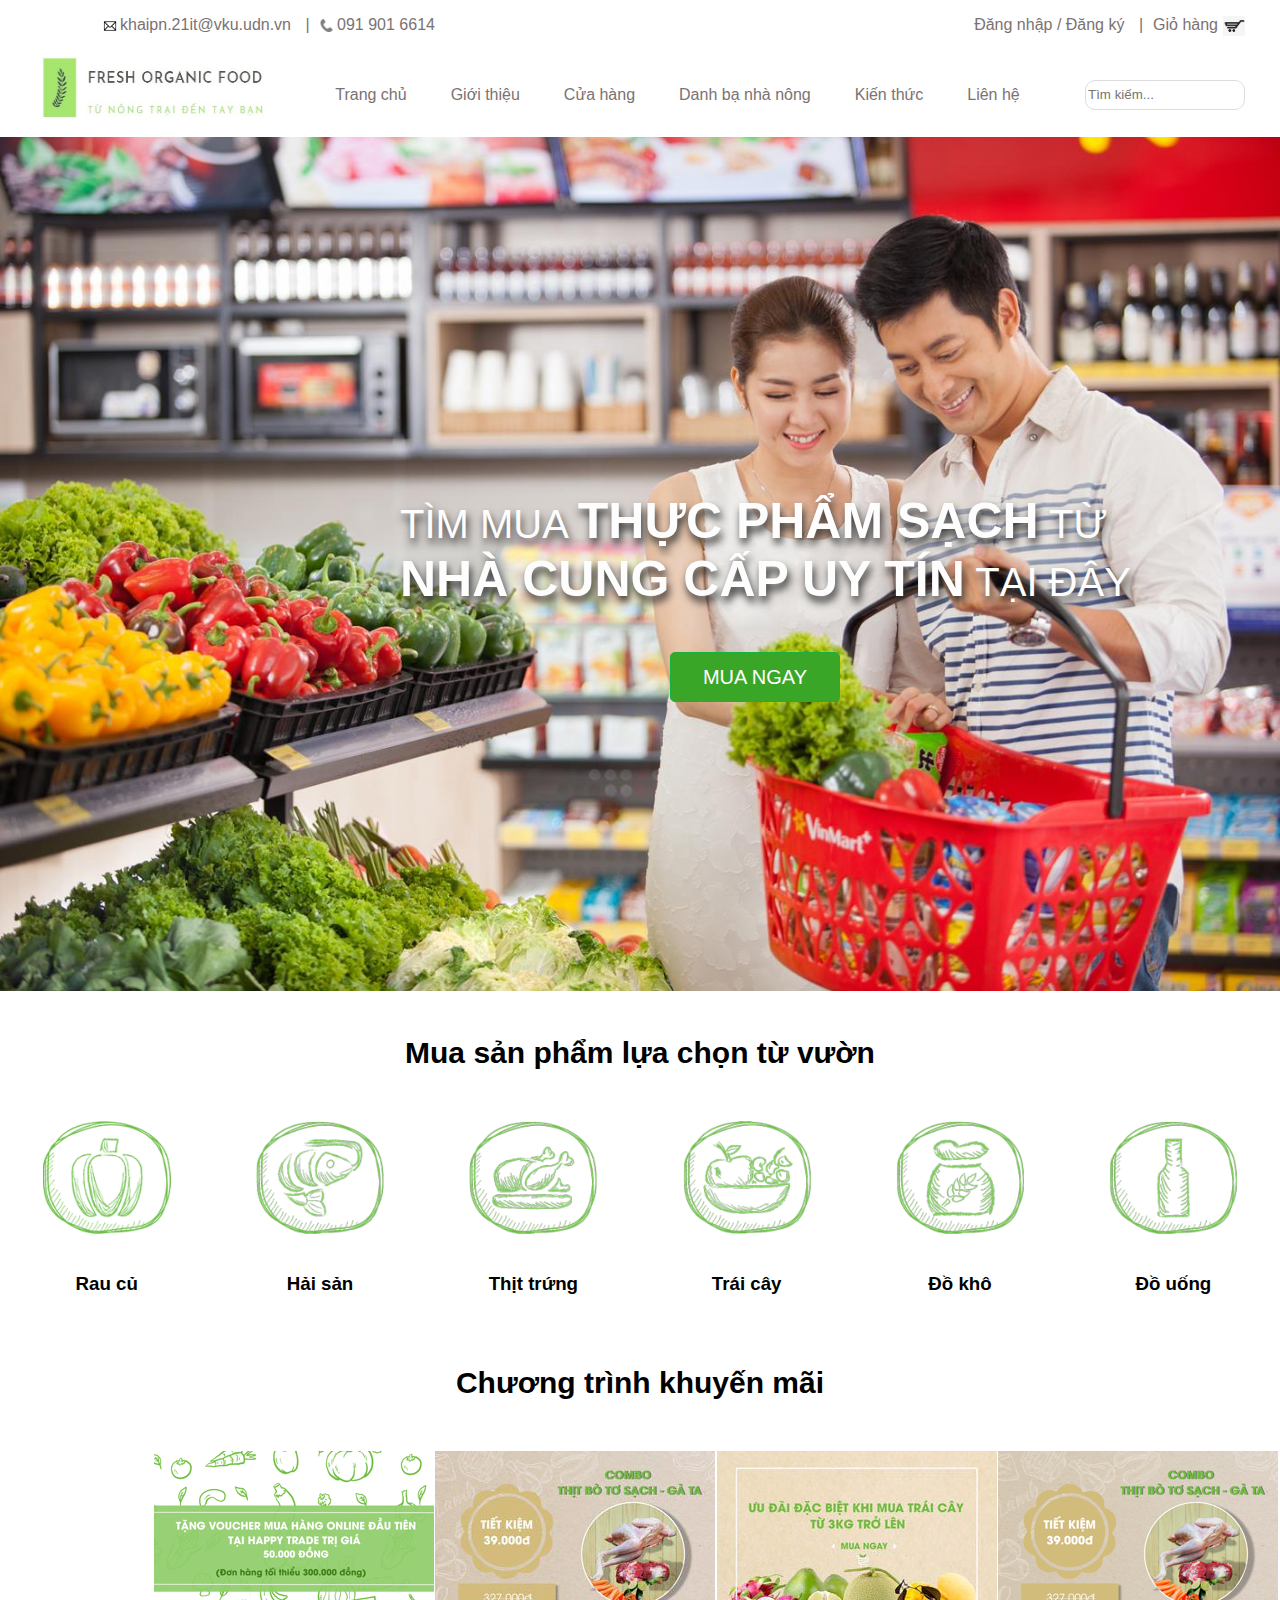
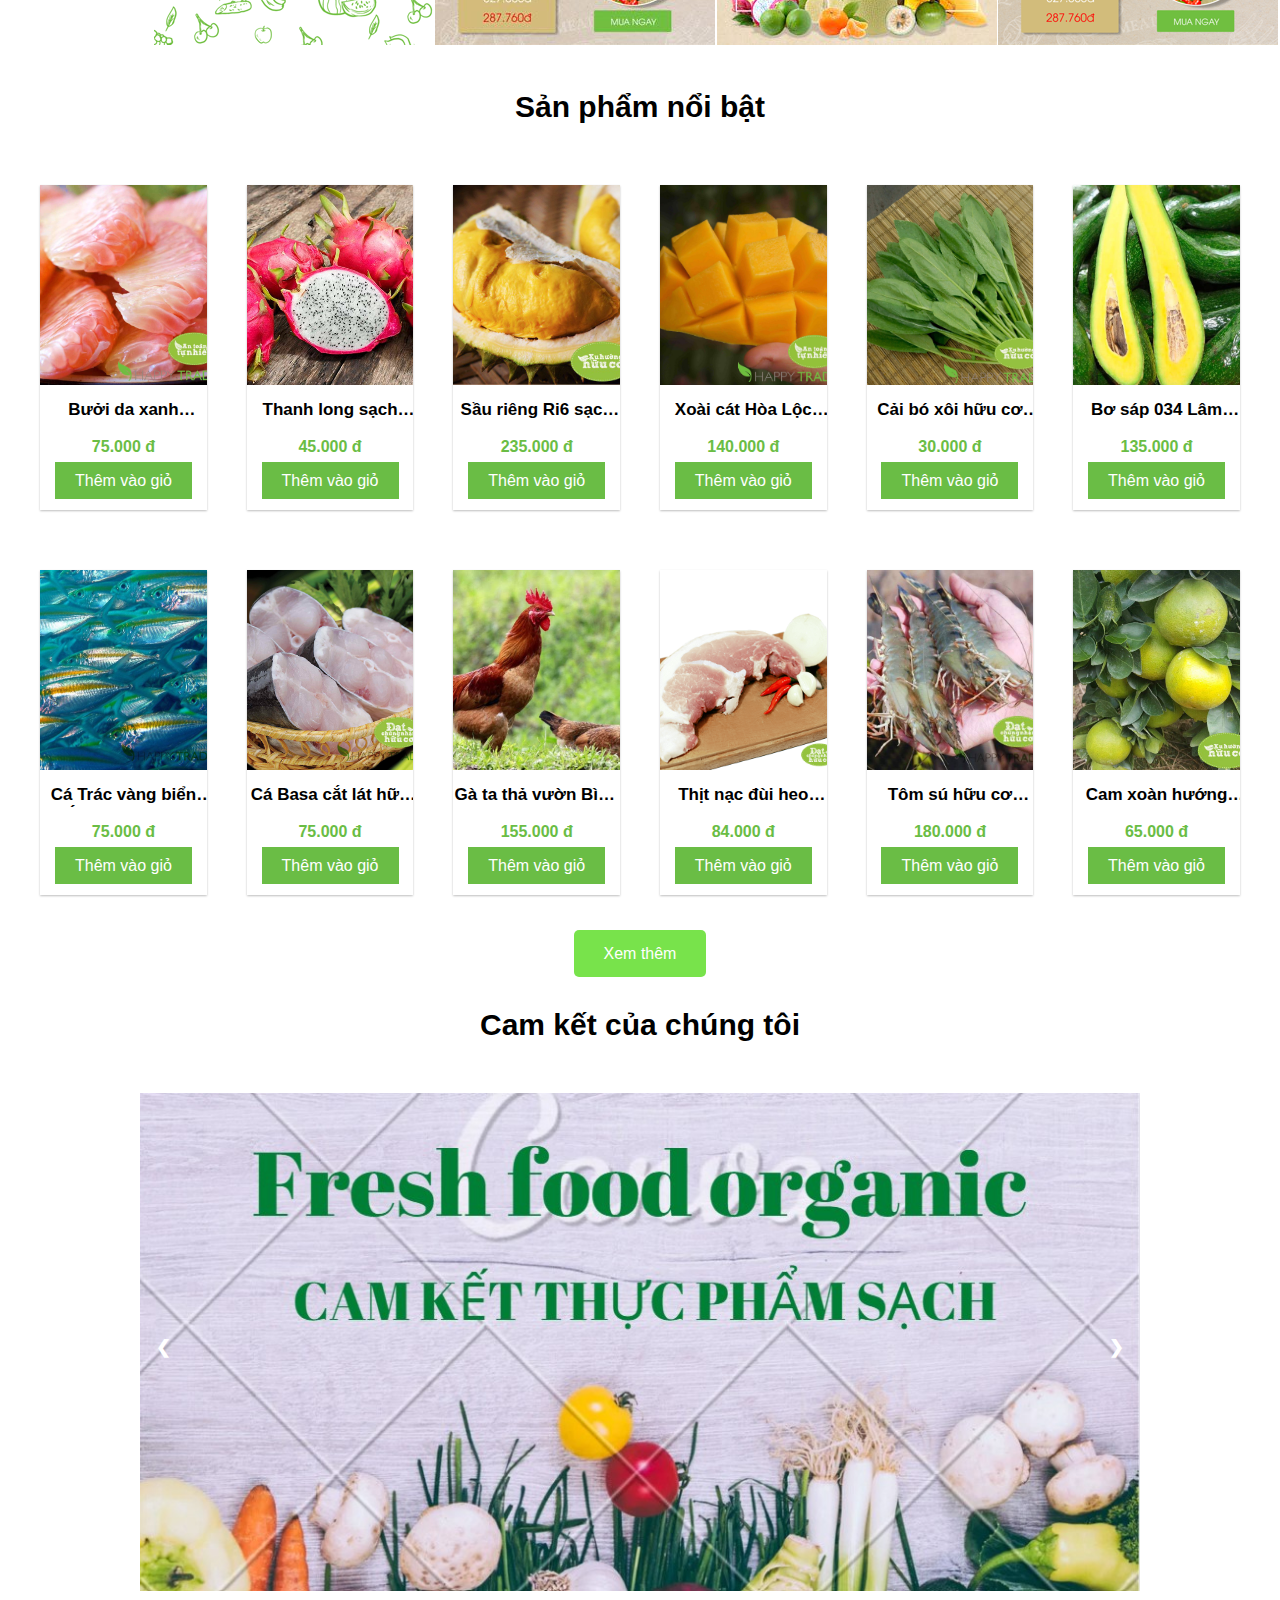
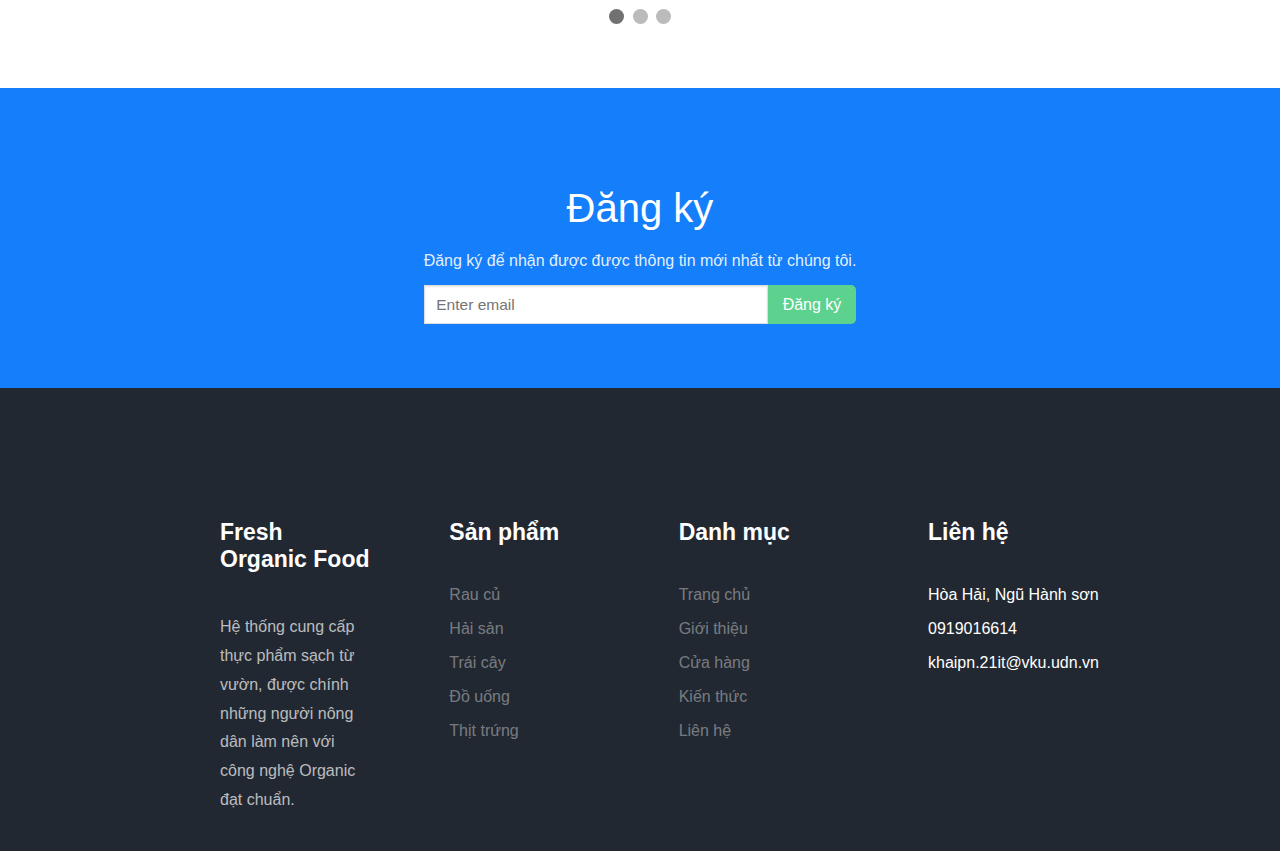
<file: index.html>
<!DOCTYPE html>
<html>
    <head>
        <meta charset="utf-8">
        <title>Fresh Organic Food</title>
        <link rel="stylesheet" href="style.css">
    </head>
    <body>
        <div id="wrapper">
            <header class="header">
                <div class="top-bar" >
                    <div class="flex-row container">
                        <div class="flex-left">
                            <ul class="ul-left" >
                                <li class="header-contact-wrapper">
                                    <ul id="header-contact" class="ul-contact"> 
                                        <li class><img src="img\email.jpg" alt="" id="img-email"></li>
                                        <li class>
                                            <i class="icon-email" style="font-size: 16px;"></i>
                                            <a href="mailto:khaihacang123@gmail.com" class="email">
                                            <span id="email">khaipn.21it@vku.udn.vn</span>
                                            </a>
                                            <span id="gach">|</span>
                                        </li>
                                        <li class><img src="img\download.jpg" alt="" id="img-phone"></li>
                                        <li class>
                                            <a href="tel:0919016614" class="phone">
                                                <i class="icon-phone"></i>
                                                <span id="phone">&nbsp;091 901 6614</span>
                                                
                                            </a>
                                        </li>
                                    </ul>
                                </li>
                            </ul>
                        </div>
                        <div class="flex-center">
                            <ul class="ul-center"></ul>
                        </div>
                        <div class="flex-right">
                            <ul class="ul-right">
                                <li class="account">
                                    <a href="login.html">
                                        <span id="account">Đăng nhập / Đăng ký </span>
                                    </a>
                                    <span id="gach">|</span>
                                </li>
                                <li class="giohang">
                                    <a href="giohang.html" title="Giỏ hàng">
                                        <span class="header-cart-title" id="giohang">Giỏ hàng
                                        </span>
                                        <i class="icon-shopping-cart">
                                            
                                        </i>
                                        
                                    </a>
                                    <ul class="nav-dropdown nav-dropdown-simple" style>
                                        <li class="html widget_shopping_cart">
                                            <div class="widget_shopping_cart_content"></div>
                                        </li>
                                        
                                    </ul>
                                    
                                </li>
                                <li class="img-giohang"><img src="img\giohang1.jpg" alt="" id="img-giohang"></li>
                            </ul>
                        </div>
                        
                    </div>
                </div>
                <div  class="header-main">
                    <header class="header-menu">
                        <div class="flex-headermain container"> 
                            
                            <div class="flex-col logo" id="logo">
                                <a href="index.html"><img width="400px" height="50px" src="img\logo1.jpg" alt="" id="img-logo"></a>
                            </div>
                            <div class="menu">
                                <ul class="menu-header">
                                    <li class="menubar1">
                                        <a href="index.html" class="menu-link">Trang chủ</a>
                                    </li>
                                    <li class="menubar1">
                                        <a href="gioithieu.html" class="menu-link">Giới thiệu</a>
                                    </li>
                                    <li class="menubar1">
                                        <a href="cuahang.html" class="menu-link">Cửa hàng</a>
                                        <ul class="sub-menu">
                                            <li><a href="cuahang.html">Rau củ</a></li>
                                            <li><a href="cuahang.html">Hải sản</a></li>
                                            <li><a href="cuahang.html">Thịt trứng</a></li>
                                            <li><a href="cuahang.html">Trái cây</a></li>
                                            <li><a href="cuahang.html">Đồ khô</a></li>
                                            <li><a href="cuahang.html">Đồ uống</a></li>
                                        </ul>
                                    </li>
                                    <li class="menubar1">
                                        <a href="/DanhBa/danhBa.html" class="menu-link">Danh bạ nhà nông</a>
                                    </li>
                                    <li class="menubar1">
                                        <a href="/KienThuc/KienThuc.html" class="menu-link">Kiến thức</a>
                                    </li>
                                    <li class="menubar1">
                                        <a href="lienhe.html" class="menu-link">Liên hệ</a>
                                    </li>
                                    
                                </ul>
                            </div>
                            <div class="header-search">
                                <div class="searchform">
                                    <form action="" role="search" method="get" class="searchform">
                                        <input type="search" class="search" value placeholder="Tìm kiếm...">
                                    </form>
                                </div>
                            </div>
                        
                        </div>
                        
                        <label for="nav_mobile-input" class="nav_bars-btn">
                            <svg xmlns="http://www.w3.org/2000/svg" viewBox="0 0 448 512"><path d="M0 96C0 78.33 14.33 64 32 64H416C433.7 64 448 78.33 448 96C448 113.7 433.7 128 416 128H32C14.33 128 0 113.7 0 96zM0 256C0 238.3 14.33 224 32 224H416C433.7 224 448 238.3 448 256C448 273.7 433.7 288 416 288H32C14.33 288 0 273.7 0 256zM416 448H32C14.33 448 0 433.7 0 416C0 398.3 14.33 384 32 384H416C433.7 384 448 398.3 448 416C448 433.7 433.7 448 416 448z"></path></svg>
                        </label>

                        <input type="checkbox" class="nav_input" name="" id="nav_mobile-input">

                        <label for="nav_mobile-input" class="nav_overlay">

                        </label>

                        <div class="menu_mobile">
                       
                            <label for="nav_mobile-input" class="nav_moblie-close">
                                <svg xmlns="http://www.w3.org/2000/svg" viewBox="0 0 320 512"><path d="M310.6 361.4c12.5 12.5 12.5 32.75 0 45.25C304.4 412.9 296.2 416 288 416s-16.38-3.125-22.62-9.375L160 301.3L54.63 406.6C48.38 412.9 40.19 416 32 416S15.63 412.9 9.375 406.6c-12.5-12.5-12.5-32.75 0-45.25l105.4-105.4L9.375 150.6c-12.5-12.5-12.5-32.75 0-45.25s32.75-12.5 45.25 0L160 210.8l105.4-105.4c12.5-12.5 32.75-12.5 45.25 0s12.5 32.75 0 45.25l-105.4 105.4L310.6 361.4z"></path></svg>
                            </label>
                            <ul class="menu_header-mobile">
                                <li class="menubar1-mobile">
                                    <a href="index.html" class="menu_link-mobile">Trang chủ</a>
                                </li>
                                <li class="menubar1-mobile">
                                    <a href="gioithieu.html" class="menu_link-mobile">Giới thiệu</a>
                                </li>
                                <li class="menubar1-mobile">
                                    <a href="cuahang.html" class="menu_link-mobile">Cửa hàng</a>
                                    
                                </li>
                                <li class="menubar1-mobile">
                                    <a href="./DanhBa/danhBa.html" class="menu_link-mobile">Danh bạ nhà nông</a>
                                </li>
                                <li class="menubar1-mobile">
                                    <a href="./KienThuc/KienThuc.html" class="menu_link-mobile">Kiến thức</a>
                                </li>
                                <li class="menubar1-mobile">
                                    <a href="lienhe.html" class="menu_link-mobile">Liên hệ</a>
                                </li>
                                
                            </ul>
                        </div>
                    </header>
                    
                    <div class="banner">
                        <img src="img\banner.jpg" alt="" id="banner">
                        <nav class="btmn">
                            <form action="" >
                                <button >MUA NGAY</button>
                            </form>
                        </nav>
                        <nav>
                            <p id="p">TÌM MUA <b id="b">THỰC PHẨM SẠCH</b> TỪ <b id="b"><br>
                                NHÀ CUNG CẤP UY TÍN</b> TẠI ĐÂY</p>
                        </nav>
                    </div>
                    <div class="content">
                        <p id="p1"><b>Mua sản phẩm lựa chọn từ vườn</b></p>
                    </div>
                    <div class="row">
                        <div class="menubot large">
                            <div class="menubot1 text-center">
                                <div class="container">
                                    <img src="img\index_cate_1.png" alt="" class="image">
                                </div>
                                <div class="space" style="display:block; height: auto; padding-top: 20px;"></div>
                                <h3>
                                    <a href="cuahang.html" id="text-menu">Rau củ</a>
                                </h3>
                            </div>
                        </div>
                        <div class="menubot large">
                            <div class="menubot2 text-center">
                                <div class="container">
                                    <img src="img\index_cate_2.png" alt="" class="image">
                                </div>
                                <div class="space" style="display:block; height: auto; padding-top: 20px;"></div>
                                <h3>
                                    <a href="cuahang.html" id="text-menu">Hải sản</a>
                                </h3>
                            </div>
                        </div>
                        <div class="menubot large">
                            <div class="menubot3 text-center">
                                <div class="container">
                                    <img src="img\index_cate_3.png" alt="" class="image">
                                </div>
                                <div class="space" style="display:block; height: auto; padding-top: 20px;"></div>
                                <h3>
                                    <a href="cuahang.html" id="text-menu">Thịt trứng</a>
                                </h3>
                            </div>
                        </div>
                        <div class="menubot large">
                            <div class="menubot4 text-center">
                                <div class="container">
                                    <img src="img\index_cate_4.png" alt="" class="image">
                                </div>
                                <div class="space" style="display:block; height: auto; padding-top: 20px;"></div>
                                <h3>
                                    <a href="cuahang.html" id="text-menu">Trái cây</a>
                                </h3>
                            </div>
                        </div>
                        <div class="menubot large">
                            <div class="menubot5 text-center">
                                <div class="container">
                                    <img src="img\index_cate_5.png" alt="" class="image">
                                </div>
                                <div class="space" style="display:block; height: auto; padding-top: 20px;"></div>
                                <h3>
                                    <a href="cuahang.html" id="text-menu">Đồ khô</a>
                                </h3>
                            </div>
                        </div>
                        <div class="menubot large">
                            <div class="menubot6 text-center">
                                <div class="container">
                                    <img src="img\index_cate_6.png" alt="" class="image">
                                </div>
                                <div class="space" style="display:block; height: auto; padding-top: 20px;"></div>
                                <h3>
                                    <a href="cuahang.html" id="text-menu">Đồ uống</a>
                                </h3>
                            </div>
                        </div>
                    </div>
                    <div class="content">
                        <p id="p1"><b>Chương trình khuyến mãi</b></p>
                    </div>
                    <div class="row">
                        <div class="km large1">
                            <div class="km1">
                                <img src="img\km1.png" alt="" class="img">
                            </div>
                        </div>
                        <div class="km large1">
                            <div class="km1">
                                <img src="img\km2.jpg" alt="" class="img">
                            </div>
                        </div>
                        <div class="km large1">
                            <div class="km1">
                                <img src="img\km3.jpg" alt="" class="img">
                            </div>
                        </div>
                        <div class="km large1">
                            <div class="km1">
                                <img src="img\km4.png" alt="" class="img">
                            </div>
                        </div>
                    </div>
                    <div class="content">
                        <p id="p1"><b>Sản phẩm nổi bật</b></p>
                    </div>
                    <div class="row1">
                        <div class="pr" >
                            <div class="">
                                <img width="2048" height="2048" src="img\buoi.jpg" alt="" id="pr">
                            </div>
                            <div class="namepr">
                                <a href="giohang.html">Bưởi da xanh hướng hữu cơ 1kg</a>
                            </div>
                            <div class="price">
                                <p>75.000 đ</p>
                            </div>
                            <div class="add">
                                <a href="giohang.html" id="add">Thêm vào giỏ</a>
                            </div>
                        </div>
                        <div class="pr">
                            <div class="">
                                <img width="2048" height="2048" src="img\thanhlong.jpg" alt="" id="pr">
                            </div>
                            <div class="namepr">
                                <a href="giohang.html">Thanh long sạch Bình Thuận 1kg</a>
                            </div>
                            <div class="price">
                                <p>45.000 đ</p>
                            </div>
                            <div class="add">
                                <a href="giohang.html" id="add">Thêm vào giỏ</a>
                            </div>
                        </div>
                        <div class="pr">
                            <div class="">
                                <img width="2048" height="2048" src="img\saurieng.jpg" alt="" id="pr">
                            </div>
                            <div class="namepr">
                                <a href="giohang.html">Sầu riêng Ri6 sạch 1kg</a>
                            </div>
                            <div class="price">
                                <p>235.000 đ</p>
                            </div>
                            <div class="add">
                                <a href="giohang.html" id="add">Thêm vào giỏ</a>
                            </div>
                        </div>
                        <div class="pr">
                            <div class="">
                                <img width="2048" height="2048" src="img\xoai.jpg" alt="" id="pr">
                            </div>
                            <div class="namepr">
                                <a href="">Xoài cát Hòa Lộc Global GAP loại đặc biệt</a>
                            </div>
                            <div class="price">
                                <p>140.000 đ</p>
                            </div>
                            <div class="add">
                                <a href="" id="add">Thêm vào giỏ</a>
                            </div>
                        </div>
                        <div class="pr">
                            <div class="">
                                <img width="2048" height="2048" src="img\cai.jpg" alt="" id="pr">
                            </div>
                            <div class="namepr">
                                <a href="">Cải bó xôi hữu cơ (Rau chân vịt) 350g</a>
                            </div>
                            <div class="price">
                                <p>30.000 đ</p>
                            </div>
                            <div class="add">
                                <a href="" id="add">Thêm vào giỏ</a>
                            </div>
                        </div>
                        <div class="pr">
                            <div class="">
                                <img width="2048" height="2048" src="img\bo.jpeg" alt="" id="pr">
                            </div>
                            <div class="namepr">
                                <a href="">Bơ sáp 034 Lâm Đồng hướng hữu cơ 1kg</a>
                            </div>
                            <div class="price">
                                <p>135.000 đ</p>
                            </div>
                            <div class="add">
                                <a href="" id="add">Thêm vào giỏ</a>
                            </div>
                        </div>
                    </div>
                    <div class="row1 row2">
                        <div class="pr">
                            <div class="">
                                <img width="2048" height="2048" src="img\catracvang.jpg" alt="" id="pr">
                            </div>
                            <div class="namepr">
                                <a href="">Cá Trác vàng biển Ích Hữu 400g</a>
                            </div>
                            <div class="price">
                                <p>75.000 đ</p>
                            </div>
                            <div class="add">
                                <a href="" id="add">Thêm vào giỏ</a>
                            </div>
                        </div>
                        <div class="pr">
                            <div class="">
                                <img width="2048" height="2048" src="img\cabasa.jpg" alt="" id="pr">
                            </div>
                            <div class="namepr">
                                <a href="">Cá Basa cắt lát hữu cơ Binca hộp 270g</a>
                            </div>
                            <div class="price">
                                <p>75.000 đ</p>
                            </div>
                            <div class="add">
                                <a href="" id="add">Thêm vào giỏ</a>
                            </div>
                        </div>
                        <div class="pr">
                            <div class="">
                                <img width="2048" height="2048" src="img\ga.jpg" alt="" id="pr">
                            </div>
                            <div class="namepr">
                                <a href="">Gà ta thả vườn Bình Định 1kg</a>
                            </div>
                            <div class="price">
                                <p>155.000 đ</p>
                            </div>
                            <div class="add">
                                <a href="" id="add">Thêm vào giỏ</a>
                            </div>
                        </div>
                        <div class="pr">
                            <div class="">
                                <img width="2048" height="2048" src="img\thitheo.png" alt="" id="pr">
                            </div>
                            <div class="namepr">
                                <a href="">Thịt nạc đùi heo hữu cơ 400g Thịt nạc đùi heo hữu cơ 400g</a>
                            </div>
                            <div class="price">
                                <p>84.000 đ</p>
                            </div>
                            <div class="add">
                                <a href="" id="add">Thêm vào giỏ</a>
                            </div>
                        </div>
                        <div class="pr">
                            <div class="">
                                <img width="2048" height="2048" src="img\tomsu.jpg" alt="" id="pr">
                            </div>
                            <div class="namepr">
                                <a href="">Tôm sú hữu cơ Binca size đặc biệt XL hộp 250g</a>
                            </div>
                            <div class="price">
                                <p>180.000 đ</p>
                            </div>
                            <div class="add">
                                <a href="" id="add">Thêm vào giỏ</a>
                            </div>
                        </div>
                        <div class="pr">
                            <div class="">
                                <img width="2048" height="2048" src="img\cam.jpg" alt="" id="pr">
                            </div>
                            <div class="namepr">
                                <a href="">Cam xoàn hướng hữu cơ 1kg</a>
                            </div>
                            <div class="price">
                                <p>65.000 đ</p>
                            </div>
                            <div class="add">
                                <a href="" id="add">Thêm vào giỏ</a>
                            </div>
                        </div>
                    </div>
                    <div class="more">
                        <a href="cuahang.html" id="more">Xem thêm</a>
                    </div>
                    <div class="content">
                        <p id="p1"><b>Cam kết của chúng tôi</b></p>
                    </div>
                    <div class="slideshow-container">

                        <div class="mySlides fade">
                            <img src="./img/slide1.jpg" style="width:100%">
                        </div>
                        
                        <div class="mySlides fade">
                            <img src="./img/slide2.jpg" style="width:100%">
                        </div>
                        
                        <div class="mySlides fade">
                            <img src="./img/slide3.jpg" style="width:100%">
                        </div>
                        
                            <a class="prev" onclick="plusSlides(-1)">❮</a>
                            <a class="next" onclick="plusSlides(1)">❯</a>
                        
                    </div>
                        <br>
                        
                        <div style="text-align:center">
                          <span class="dot" onclick="currentSlide(1)"></span> 
                          <span class="dot" onclick="currentSlide(2)"></span> 
                          <span class="dot" onclick="currentSlide(3)"></span>
                        </div>
                    <section class="subcribe " style="padding-top: 60px;">
                        <div class="subcribe-background">
                            <div class="subcribe-container">
                                <div class="row-sub">
                                    <div class="col-sub">
                                        <h2>Đăng ký</h2>
                                        <p>Đăng ký để nhận được được thông tin mới nhất từ chúng tôi.</p>
                                        <div class="input-mail-sub">
                                            <form action="" class="input">
                                                <div class="form-group">
                                                    <input type="text" class="text-mail" placeholder="Enter email">
                                                    <input class="button" type="submit" value="Đăng ký"></input>
                                                    
                                                </div>
                                            </form>
                                        </div>
                                    </div>
                                </div>
                            </div>
                        </div>
                    </section>
                    <!-- Footer -->
                    <footer class="foot" style="padding-bottom: 20px">
                        <div class="foot-container">
                            <div class="row-foot">
                                <div class="col-foot">
                                    <div class="content-col">
                                        <h2>Fresh Organic Food</h2>
                                        <p>Hệ thống cung cấp thực phẩm  sạch từ vườn,
                                           được chính những người nông dân làm nên với công
                                           nghệ Organic đạt chuẩn.</p>
                                    </div>
                                </div>
                                <div class="col-foot">
                                    <div class="content-col">
                                        <h2>Sản phẩm</h2>
                                        <ul class="chuc-vu">
                                            <li class="element-chuc-vu"><a href="" class="link-chucvu">Rau củ</a></li>
                                            <li class="element-chuc-vu"><a href="" class="link-chucvu">Hải sản</a></li>
                                            <li class="element-chuc-vu"><a href="" class="link-chucvu">Trái cây</a></li>
                                            <li class="element-chuc-vu"><a href="" class="link-chucvu">Đồ uống</a></li>
                                            <li class="element-chuc-vu"><a href="" class="link-chucvu">Thịt trứng</a></li>  
                                        </ul>
                                    </div>
                                </div>
                                <div class="col-foot">
                                    <div class="content-col">
                                        <h2>Danh mục</h2>
                                        <ul class="chuc-vu">
                                            <li class="element-chuc-vu"><a href="" class="link-chucvu">Trang chủ</a></li>
                                            <li class="element-chuc-vu"><a href="" class="link-chucvu">Giới thiệu</a></li>
                                            <li class="element-chuc-vu"><a href="" class="link-chucvu">Cửa hàng</a></li>
                                            <li class="element-chuc-vu"><a href="" class="link-chucvu">Kiến thức</a></li>
                                            <li class="element-chuc-vu"><a href="" class="link-chucvu">Liên hệ</a></li>
                                        </ul>
                                    </div>
                                </div>
                                <div class="col-foot">
                                    <div class="content-col">
                                        <h2 style="padding-left: 20px;">Liên hệ</h2>
                                        <ul class="chuc-vu">
                                            <li class="element-chuc-vu">
                                                <i class="ti-location-pin"></i>
                                                <span>Hòa Hải, Ngũ Hành sơn</span>
                                            </li>
                                            <li class="element-chuc-vu">
                                                <i class="ti-email"></i>
                                                <span>0919016614</span>
                                            </li>
                                            <li class="element-chuc-vu">
                                                <i class="ti-email"></i>
                                                <span>khaipn.21it@vku.udn.vn</span>
                                            </li>
                                        </ul>
                                    </div>
                                </div>
                            </div>
                        </div>
                    </footer>
                </div>
            </header>
        </div>
        <!-- js nav -->
        <script type="text/javascript">
            window.addEventListener("scroll", function(){
                var header = document.querySelector(".header-menu");
                header.classList.toggle("sticky", window.scrollY > 0);
            })
        </script>
        <!--js slide show-->
        <script>
            let slideIndex = 1;
            showSlides(slideIndex);
            
            function plusSlides(n) {
              showSlides(slideIndex += n);
            }
            
            function currentSlide(n) {
              showSlides(slideIndex = n);
            }
            
            function showSlides(n) {
              let i;
              let slides = document.getElementsByClassName("mySlides");
              let dots = document.getElementsByClassName("dot");
              if (n > slides.length) {slideIndex = 1}    
              if (n < 1) {slideIndex = slides.length}
              for (i = 0; i < slides.length; i++) {
                slides[i].style.display = "none";  
              }
              for (i = 0; i < dots.length; i++) {
                dots[i].className = dots[i].className.replace(" active", "");
              }
              slides[slideIndex-1].style.display = "block";  
              dots[slideIndex-1].className += " active";
            }
            </script>
            <!--auto slide show-->
            <script>
                let slideIndex1 = 0;
                showSlides();
                
                function showSlides() {
                  let i;
                  let slides = document.getElementsByClassName("mySlides");
                  let dots = document.getElementsByClassName("dot");
                  for (i = 0; i < slides.length; i++) {
                    slides[i].style.display = "none";  
                  }
                  slideIndex1++;
                  if (slideIndex1 > slides.length) {slideIndex1 = 1}    
                  for (i = 0; i < dots.length; i++) {
                    dots[i].className = dots[i].className.replace(" active", "");
                  }
                  slides[slideIndex1-1].style.display = "block";  
                  dots[slideIndex1-1].className += " active";
                  setTimeout(showSlides, 2000); // doi anh moi 2s
                }
                </script>
    </body>
</html>
</file>
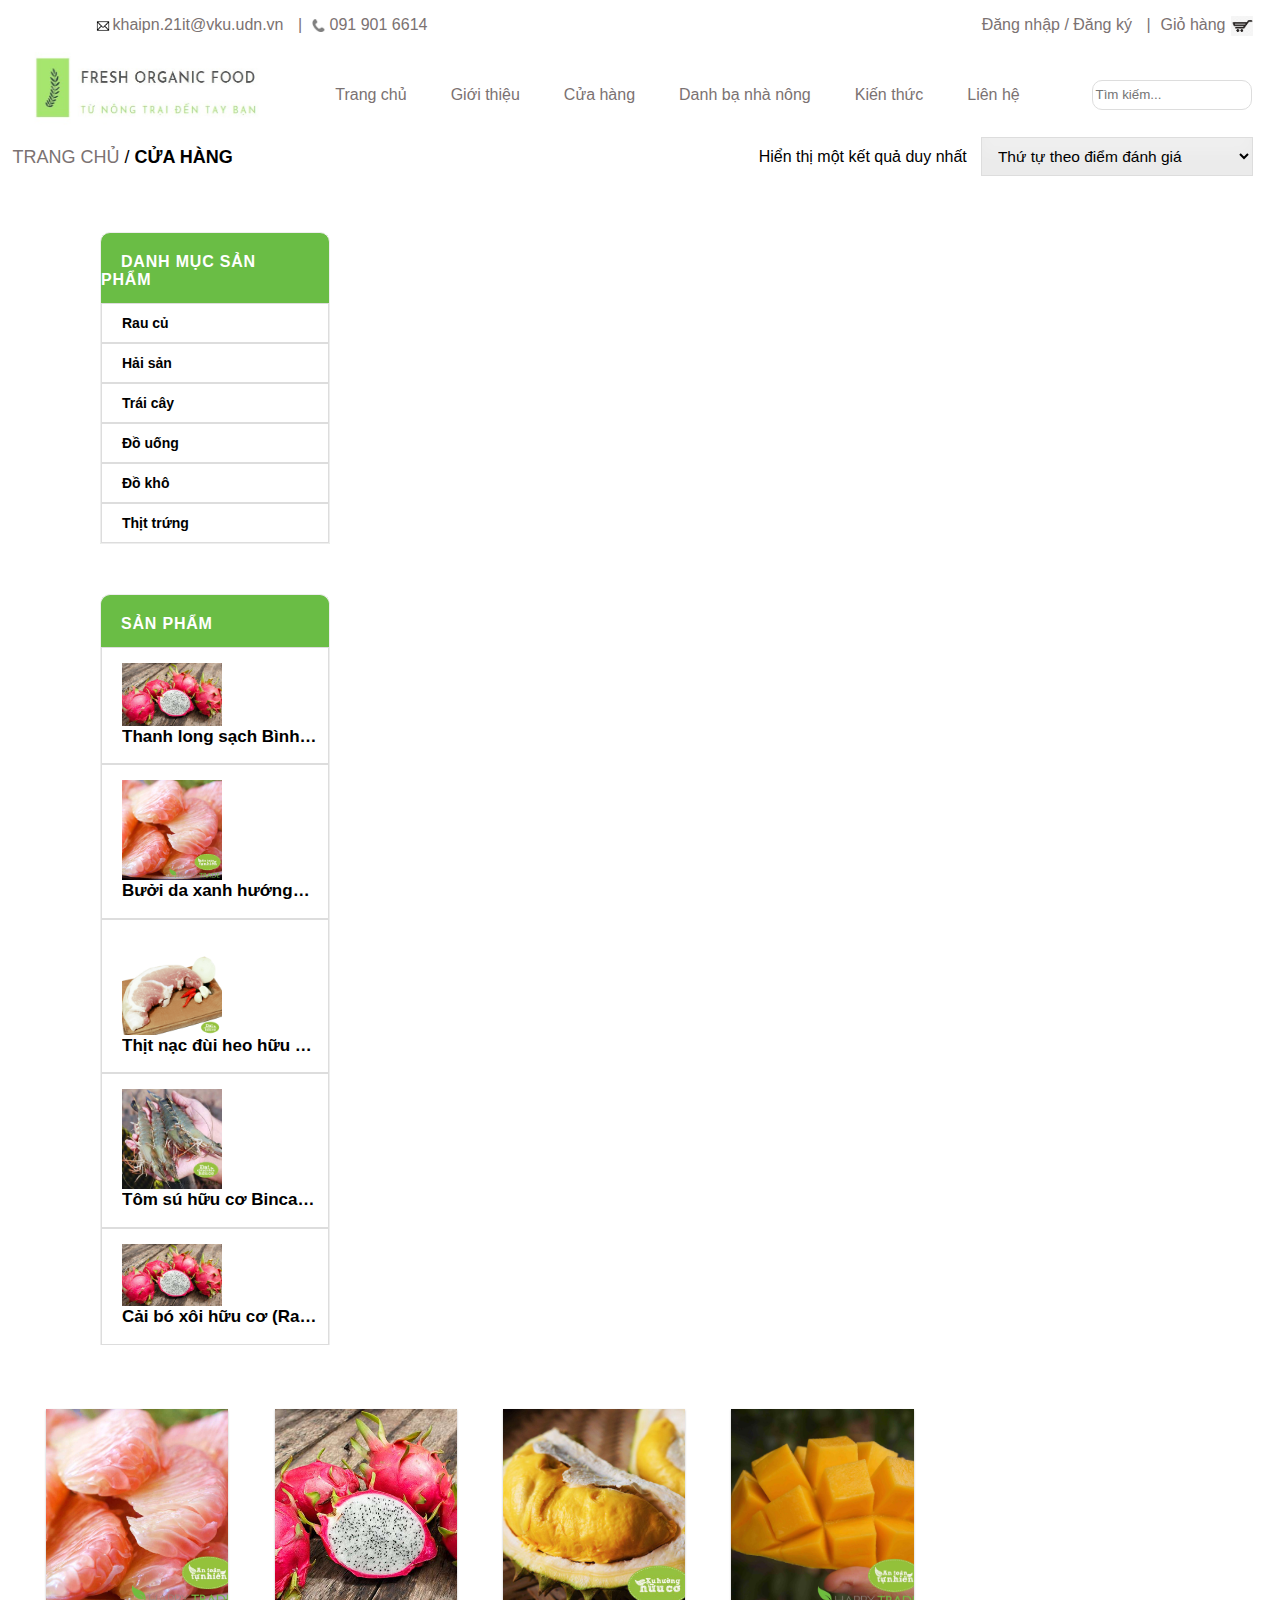
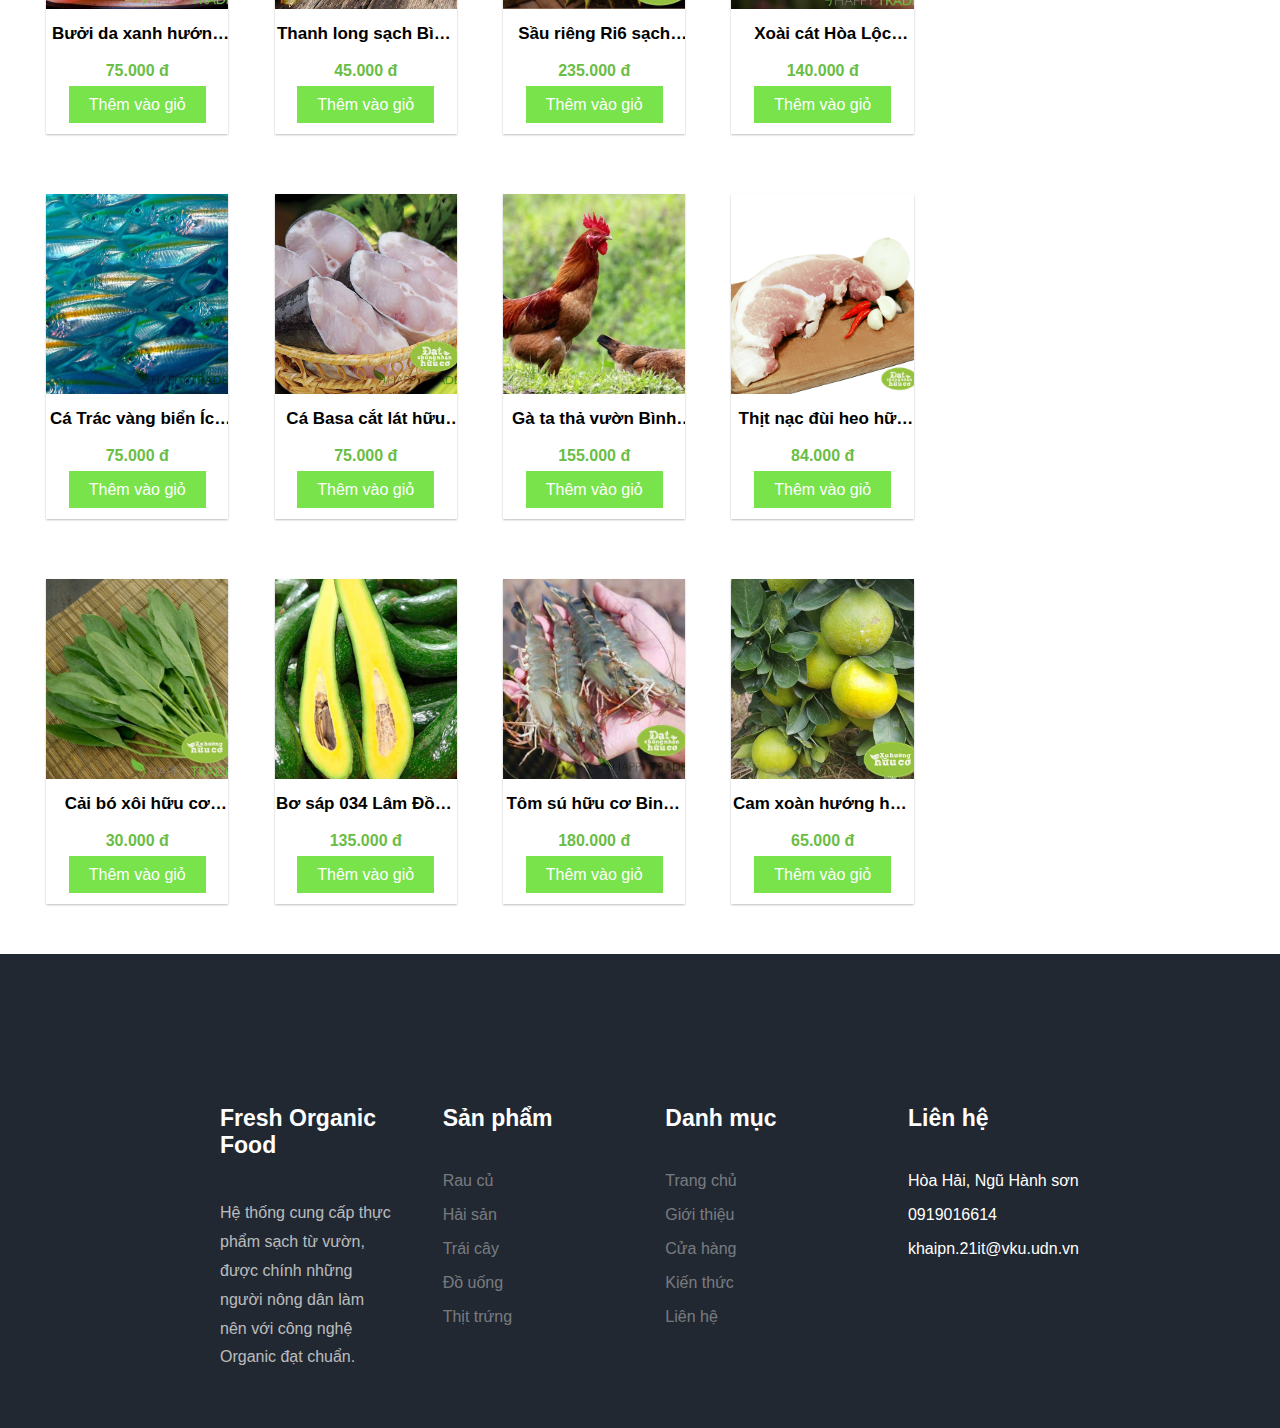
<file: cuahang.html>
<!DOCTYPE html>
<html>
    <head>
        <meta charset="utf-8">
        <title>Cửa hàng</title>
        <link rel="stylesheet" href="cuahang.css">
    </head>
        <div id="wrapper">
            <header class="header">
                <div class="top-bar" >
                    <div class="flex-row container">
                        <div class="flex-left">
                            <ul class="ul-left" >
                                <li class="header-contact-wrapper">
                                    <ul id="header-contact" class="ul-contact"> 
                                        <li class><img src="img\email.jpg" alt="" id="img-email"></li>
                                        <li class>
                                            <i class="icon-email" style="font-size: 16px;"></i>
                                            <a href="mailto:khaihacang123@gmail.com" class="email">
                                            <span id="email">khaipn.21it@vku.udn.vn</span>
                                            </a>
                                            <span id="gach">|</span>
                                        </li>
                                        <li class><img src="img\download.jpg" alt="" id="img-phone"></li>
                                        <li class>
                                            <a href="tel:0919016614" class="phone">
                                                <i class="icon-phone"></i>
                                                <span id="phone">&nbsp;091 901 6614</span>
                                                
                                            </a>
                                        </li>
                                    </ul>
                                </li>
                            </ul>
                        </div>
                        <div class="flex-center">
                            <ul class="ul-center"></ul>
                        </div>
                        <div class="flex-right">
                            <ul class="ul-right">
                                <li class="account">
                                    <a href="login.html">
                                        <span id="account">Đăng nhập / Đăng ký </span>
                                    </a>
                                    <span id="gach">|</span>
                                </li>
                                <li class="giohang">
                                    <a href="/giohang.html" title="Giỏ hàng">
                                        <span class="header-cart-title" id="giohang">Giỏ hàng
                                        </span>
                                        <i class="icon-shopping-cart">
                                            
                                        </i>
                                        
                                    </a>
                                    <ul class="nav-dropdown nav-dropdown-simple" style>
                                        <li class="html widget_shopping_cart">
                                            <div class="widget_shopping_cart_content"></div>
                                        </li>
                                        
                                    </ul>
                                    
                                </li>
                                <li class="img-giohang"><img src="img\giohang1.jpg" alt="" id="img-giohang"></li>
                            </ul>
                        </div>
                        
                    </div>
                </div>
                <div  class="header-main">
                    <header class="header-menu">
                        <div class="flex-headermain container"> 
                            
                            <div class="flex-col logo" id="logo">
                                <a href="index.html"><img width="400px" height="50px" src="img\logo1.jpg" alt="" id="img-logo"></a>
                            </div>
                            <div class="menu">
                                <ul class="menu-header">
                                    <li class="menubar1">
                                        <a href="index.html" class="menu-link">Trang chủ</a>
                                    </li>
                                    <li class="menubar1">
                                        <a href="gioithieu.html" class="menu-link">Giới thiệu</a>
                                    </li>
                                    <li class="menubar1">
                                        <a href="cuahang.html" class="menu-link">Cửa hàng</a>
                                        <ul class="sub-menu" style="font-weight: 500;font-size: 16px;">
                                            <li><a href="">Rau củ</a></li>
                                            <li><a href="">Hải sản</a></li>
                                            <li><a href="">Thịt trứng</a></li>
                                            <li><a href="">Trái cây</a></li>
                                            <li><a href="">Đồ khô</a></li>
                                            <li><a href="">Đồ uống</a></li>
                                        </ul>
                                    </li>
                                    <li class="menubar1">
                                        <a href="./DanhBa/danhBa.html" class="menu-link">Danh bạ nhà nông</a>
                                    </li>
                                    <li class="menubar1">
                                        <a href="./KienThuc/KienThuc.html" class="menu-link">Kiến thức</a>
                                    </li>
                                    <li class="menubar1">
                                        <a href="lienhe.html" class="menu-link">Liên hệ</a>
                                    </li>
                                    
                                </ul>
                            </div>
                            <div class="header-search">
                                <div class="searchform">
                                    <form action="" role="search" method="get" class="searchform">
                                        <input type="search" class="search" value placeholder="Tìm kiếm...">
                                    </form>
                                </div>
                            </div>
                            
                        </div>
                        <label for="nav_mobile-input" class="nav_bars-btn">
                            <svg xmlns="http://www.w3.org/2000/svg" viewBox="0 0 448 512"><path d="M0 96C0 78.33 14.33 64 32 64H416C433.7 64 448 78.33 448 96C448 113.7 433.7 128 416 128H32C14.33 128 0 113.7 0 96zM0 256C0 238.3 14.33 224 32 224H416C433.7 224 448 238.3 448 256C448 273.7 433.7 288 416 288H32C14.33 288 0 273.7 0 256zM416 448H32C14.33 448 0 433.7 0 416C0 398.3 14.33 384 32 384H416C433.7 384 448 398.3 448 416C448 433.7 433.7 448 416 448z"></path></svg>
                        </label>

                        <input type="checkbox" class="nav_input" name="" id="nav_mobile-input">

                        <label for="nav_mobile-input" class="nav_overlay">

                        </label>

                        <div class="menu_mobile">
                            <label for="nav_mobile-input" class="nav_moblie-close">
                                <svg xmlns="http://www.w3.org/2000/svg" viewBox="0 0 320 512"><path d="M310.6 361.4c12.5 12.5 12.5 32.75 0 45.25C304.4 412.9 296.2 416 288 416s-16.38-3.125-22.62-9.375L160 301.3L54.63 406.6C48.38 412.9 40.19 416 32 416S15.63 412.9 9.375 406.6c-12.5-12.5-12.5-32.75 0-45.25l105.4-105.4L9.375 150.6c-12.5-12.5-12.5-32.75 0-45.25s32.75-12.5 45.25 0L160 210.8l105.4-105.4c12.5-12.5 32.75-12.5 45.25 0s12.5 32.75 0 45.25l-105.4 105.4L310.6 361.4z"></path></svg>
                            </label>
                            <ul class="menu_header-mobile">
                                <li class="menubar1-mobile">
                                    <a href="index.html" class="menu_link-mobile">Trang chủ</a>
                                </li>
                                <li class="menubar1-mobile">
                                    <a href="gioithieu.html" class="menu_link-mobile">Giới thiệu</a>
                                </li>
                                <li class="menubar1-mobile">
                                    <a href="cuahang.html" class="menu_link-mobile">Cửa hàng</a>
                                    
                                </li>
                                <li class="menubar1-mobile">
                                    <a href="./DanhBa/danhBa.html" class="menu_link-mobile">Danh bạ nhà nông</a>
                                </li>
                                <li class="menubar1-mobile">
                                    <a href="./KienThuc/KienThuc.html" class="menu_link-mobile">Kiến thức</a>
                                </li>
                                <li class="menubar1-mobile">
                                    <a href="lienhe.html" class="menu_link-mobile">Liên hệ</a>
                                </li>
                                
                            </ul>
                        </div>

                    </header>  
                    
                </div>
            </header>
            <div class="title">
                <div class="flex-row container">
                    <div class="left-title">
                        <nav class="title-main" >
                            <a href="index.html" style="font-weight: 100">TRANG CHỦ</a>
                            <span style="font-weight: 100">/</span>
                            CỬA HÀNG
                        </nav>
                    </div>
                    <div class="right-title">
                        <p class="p-title">Hiển thị một kết quả duy nhất</p>
                        <form action="" method="get" class="order">
                            <select name="orderby" class="orderby">
                                <option value="menu-order">Thứ tự mặc định</option>
                                <option value="popularity">Thứ tự theo mức độ phổ biến</option>
                                <option value="rating" selected="selected">Thứ tự theo điểm đánh giá</option>
                                <option value="date">Mới nhất</option>
                                <option value="price">Thứ tự theo giá: Thấp đến cao</option>
                                <option value="price-desc">Thứ tự theo giá: Cao xuống thấp</option>
                            </select>
                        </form>
                    </div>
                </div>
            </div>
            <main id="main">
                <div class="row main">
                    <div class="col large-3 left-main">
                        <aside class="main1">
                            <span >Danh mục sản phẩm</span>
                            <div class="menu-dmsp">
                                <ul class="menu" style="margin-bottom: 0px;">
                                    <li>
                                        <a href="">Rau củ</a>
                                    </li>
                                    <li>
                                        <a href="">Hải sản</a>
                                    </li>
                                    <li>
                                        <a href="">Trái cây</a>
                                    </li>
                                    <li>
                                        <a href="">Đồ uống</a>
                                    </li>
                                    <li>
                                        <a href="">Đồ khô</a>
                                    </li>
                                    <li>
                                        <a href="">Thịt trứng</a>
                                    </li>
                                </ul>
                            </div>
                        </aside>
                        <!-- width="100" height="100" sizes="(max-width: 100px) 100vw, 100px"  -->
                        <aside class="main3" style="border-bottom-width: 0px;">
                            <span>Sản phẩm</span>
                            <ul class="pr_list">
                                <li>
                                    <a href="./cuahang.html">
                                        <img width="100" height="100" sizes="(max-width: 100px) 100vw, 100px" src="./img/thanhlong.jpg" alt="">
                                        <span class="pr-title">Thanh long sạch Bình Thuận 1kg </span>
                                    </a>
                                    <!-- <span id="price">45000&nbsp;<span>đ</span></span> -->
                                </li>
                                <li>
                                    <a href="./cuahang.html">
                                        <img width="100" height="100" sizes="(max-width: 100px) 100vw, 100px" src="./img/buoi.jpg" alt="">
                                        <span class="pr-title">Bưởi da xanh hướng hữu cơ 1kg</span>
                                    </a>
                                    <!-- <span id="price">75000&snbsp;<span>đ</span></span> -->
                                </li>
                                <li>
                                    <a href="./cuahang.html">
                                        <img width="100" height="100" sizes="(max-width: 100px) 100vw, 100px" src="./img/thitheo.png" alt="">
                                        <span class="pr-title">Thịt nạc đùi heo hữu cơ 400g Thịt nạc đùi heo hữu cơ 400g</span>
                                    </a>
                                    <!-- <span id="price">84000&nbsp;<span>đ</span></span> -->
                                </li>
                                <li>
                                    <a href="./cuahang.html">
                                        <img width="100" height="100" sizes="(max-width: 100px) 100vw, 100px" src="./img/tomsu.jpg" alt="">
                                        <span class="pr-title">Tôm sú hữu cơ Binca size đặc biệt XL hộp 250g</span>
                                    </a>
                                    <!-- <span id="price">181000&nbsp;<span>đ</span></span> -->
                                </li>
                                <li>
                                    <a href="./cuahang.html">
                                        <img width="100" height="100" sizes="(max-width: 100px) 100vw, 100px" src="./img/thanhlong.jpg" alt="">
                                        <span class="pr-title">Cải bó xôi hữu cơ (Rau chân vịt) 350g</span>
                                    </a>
                                    <!-- <span id="price">29000&nbsp;<span>đ</span></span> -->
                                </li>
                            </ul>
                        </aside>
                    </div>
                    <div class="col large-9">
                    <div class="row1" style="margin-top: 40px">
                        <div class="pr" >
                            <div class="">
                                <img width="2048" height="2048" src="img\buoi.jpg" alt="" id="pr">
                            </div>
                            <div class="namepr">
                                <a href="">Bưởi da xanh hướng hữu cơ 1kg</a>
                            </div>
                            <div class="price">
                                <p>75.000 đ</p>
                            </div>
                            <div class="add">
                                <a href="" id="add">Thêm vào giỏ</a>
                            </div>
                        </div>
                        <div class="pr">
                            <div class="">
                                <img width="2048" height="2048" src="img\thanhlong.jpg" alt="" id="pr">
                            </div>
                            <div class="namepr">
                                <a href="">Thanh long sạch Bình Thuận 1kg</a>
                            </div>
                            <div class="price">
                                <p>45.000 đ</p>
                            </div>
                            <div class="add">
                                <a href="" id="add">Thêm vào giỏ</a>
                            </div>
                        </div>
                        <div class="pr">
                            <div class="">
                                <img width="2048" height="2048" src="img\saurieng.jpg" alt="" id="pr">
                            </div>
                            <div class="namepr">
                                <a href="">Sầu riêng Ri6 sạch 1kg</a>
                            </div>
                            <div class="price">
                                <p>235.000 đ</p>
                            </div>
                            <div class="add">
                                <a href="" id="add">Thêm vào giỏ</a>
                            </div>
                        </div>
                        <div class="pr">
                            <div class="">
                                <img width="2048" height="2048" src="img\xoai.jpg" alt="" id="pr">
                            </div>
                            <div class="namepr">
                                <a href="">Xoài cát Hòa Lộc Global GAP loại đặc biệt</a>
                            </div>
                            <div class="price">
                                <p>140.000 đ</p>
                            </div>
                            <div class="add">
                                <a href="" id="add">Thêm vào giỏ</a>
                            </div>
                        </div>
                        
                    </div>
                    <div class="row1">
                        <div class="pr">
                            <div class="">
                                <img width="2048" height="2048" src="img\catracvang.jpg" alt="" id="pr">
                            </div>
                            <div class="namepr">
                                <a href="">Cá Trác vàng biển Ích Hữu 400g</a>
                            </div>
                            <div class="price">
                                <p>75.000 đ</p>
                            </div>
                            <div class="add">
                                <a href="" id="add">Thêm vào giỏ</a>
                            </div>
                        </div>
                        <div class="pr">
                            <div class="">
                                <img width="2048" height="2048" src="img\cabasa.jpg" alt="" id="pr">
                            </div>
                            <div class="namepr">
                                <a href="">Cá Basa cắt lát hữu cơ Binca hộp 270g</a>
                            </div>
                            <div class="price">
                                <p>75.000 đ</p>
                            </div>
                            <div class="add">
                                <a href="" id="add">Thêm vào giỏ</a>
                            </div>
                        </div>
                        <div class="pr">
                            <div class="">
                                <img width="2048" height="2048" src="img\ga.jpg" alt="" id="pr">
                            </div>
                            <div class="namepr">
                                <a href="">Gà ta thả vườn Bình Định 1kg</a>
                            </div>
                            <div class="price">
                                <p>155.000 đ</p>
                            </div>
                            <div class="add">
                                <a href="" id="add">Thêm vào giỏ</a>
                            </div>
                        </div>
                        <div class="pr">
                            <div class="">
                                <img width="2048" height="2048" src="img\thitheo.png" alt="" id="pr">
                            </div>
                            <div class="namepr">
                                <a href="">Thịt nạc đùi heo hữu cơ 400g Thịt nạc đùi heo hữu cơ 400g</a>
                            </div>
                            <div class="price">
                                <p>84.000 đ</p>
                            </div>
                            <div class="add">
                                <a href="" id="add">Thêm vào giỏ</a>
                            </div>
                        </div>
                        
                    </div>
                    <div class="row1">
                        <div class="pr">
                            <div class="">
                                <img width="2048" height="2048" src="img\cai.jpg" alt="" id="pr">
                            </div>
                            <div class="namepr">
                                <a href="">Cải bó xôi hữu cơ (Rau chân vịt) 350g</a>
                            </div>
                            <div class="price">
                                <p>30.000 đ</p>
                            </div>
                            <div class="add">
                                <a href="" id="add">Thêm vào giỏ</a>
                            </div>
                        </div>
                        <div class="pr">
                            <div class="">
                                <img width="2048" height="2048" src="img\bo.jpeg" alt="" id="pr">
                            </div>
                            <div class="namepr">
                                <a href="">Bơ sáp 034 Lâm Đồng hướng hữu cơ 1kg</a>
                            </div>
                            <div class="price">
                                <p>135.000 đ</p>
                            </div>
                            <div class="add">
                                <a href="" id="add">Thêm vào giỏ</a>
                            </div>
                        </div>
                        <div class="pr">
                            <div class="">
                                <img width="2048" height="2048" src="img\tomsu.jpg" alt="" id="pr">
                            </div>
                            <div class="namepr">
                                <a href="">Tôm sú hữu cơ Binca size đặc biệt XL hộp 250g</a>
                            </div>
                            <div class="price">
                                <p>180.000 đ</p>
                            </div>
                            <div class="add">
                                <a href="" id="add">Thêm vào giỏ</a>
                            </div>
                        </div>
                        <div class="pr">
                            <div class="">
                                <img width="2048" height="2048" src="img\cam.jpg" alt="" id="pr">
                            </div>
                            <div class="namepr">
                                <a href="">Cam xoàn hướng hữu cơ 1kg</a>
                            </div>
                            <div class="price">
                                <p>65.000 đ</p>
                            </div>
                            <div class="add">
                                <a href="" id="add">Thêm vào giỏ</a>
                            </div>
                        </div>
                    </div>
                </div>
                </div>
            </main>
            <footer class="foot" style="padding-bottom: 20px">
                <div class="foot-container">
                    <div class="row-foot">
                        <div class="col-foot">
                            <div class="content-col">
                                <h2>Fresh Organic Food</h2>
                                <p>Hệ thống cung cấp thực phẩm  sạch từ vườn,
                                   được chính những người nông dân làm nên với công
                                   nghệ Organic đạt chuẩn.</p>
                            </div>
                        </div>
                        <div class="col-foot">
                            <div class="content-col">
                                <h2>Sản phẩm</h2>
                                <ul class="chuc-vu">
                                    <li class="element-chuc-vu"><a href="" class="link-chucvu">Rau củ</a></li>
                                    <li class="element-chuc-vu"><a href="" class="link-chucvu">Hải sản</a></li>
                                    <li class="element-chuc-vu"><a href="" class="link-chucvu">Trái cây</a></li>
                                    <li class="element-chuc-vu"><a href="" class="link-chucvu">Đồ uống</a></li>
                                    <li class="element-chuc-vu"><a href="" class="link-chucvu">Thịt trứng</a></li>  
                                </ul>
                            </div>
                        </div>
                        <div class="col-foot">
                            <div class="content-col">
                                <h2>Danh mục</h2>
                                <ul class="chuc-vu">
                                    <li class="element-chuc-vu"><a href="" class="link-chucvu">Trang chủ</a></li>
                                    <li class="element-chuc-vu"><a href="" class="link-chucvu">Giới thiệu</a></li>
                                    <li class="element-chuc-vu"><a href="" class="link-chucvu">Cửa hàng</a></li>
                                    <li class="element-chuc-vu"><a href="" class="link-chucvu">Kiến thức</a></li>
                                    <li class="element-chuc-vu"><a href="" class="link-chucvu">Liên hệ</a></li>
                                </ul>
                            </div>
                        </div>
                        <div class="col-foot">
                            <div class="content-col">
                                <h2 style="padding-left: 20px;">Liên hệ</h2>
                                <ul class="chuc-vu">
                                    <li class="element-chuc-vu">
                                        <i class="ti-location-pin"></i>
                                        <span>Hòa Hải, Ngũ Hành sơn</span>
                                    </li>
                                    <li class="element-chuc-vu">
                                        <i class="ti-email"></i>
                                        <span>0919016614</span>
                                    </li>
                                    <li class="element-chuc-vu">
                                        <i class="ti-email"></i>
                                        <span>khaipn.21it@vku.udn.vn</span>
                                    </li>
                                </ul>
                            </div>
                        </div>
                    </div>
                </div>
            </footer>
        </div>  
        <!--js nav-->
        <script type="text/javascript">
            window.addEventListener("scroll", function(){
                var header = document.querySelector(".header-menu");
                header.classList.toggle("sticky", window.scrollY > 0);
            })
        </script>    
    </body>
</html>
</file>
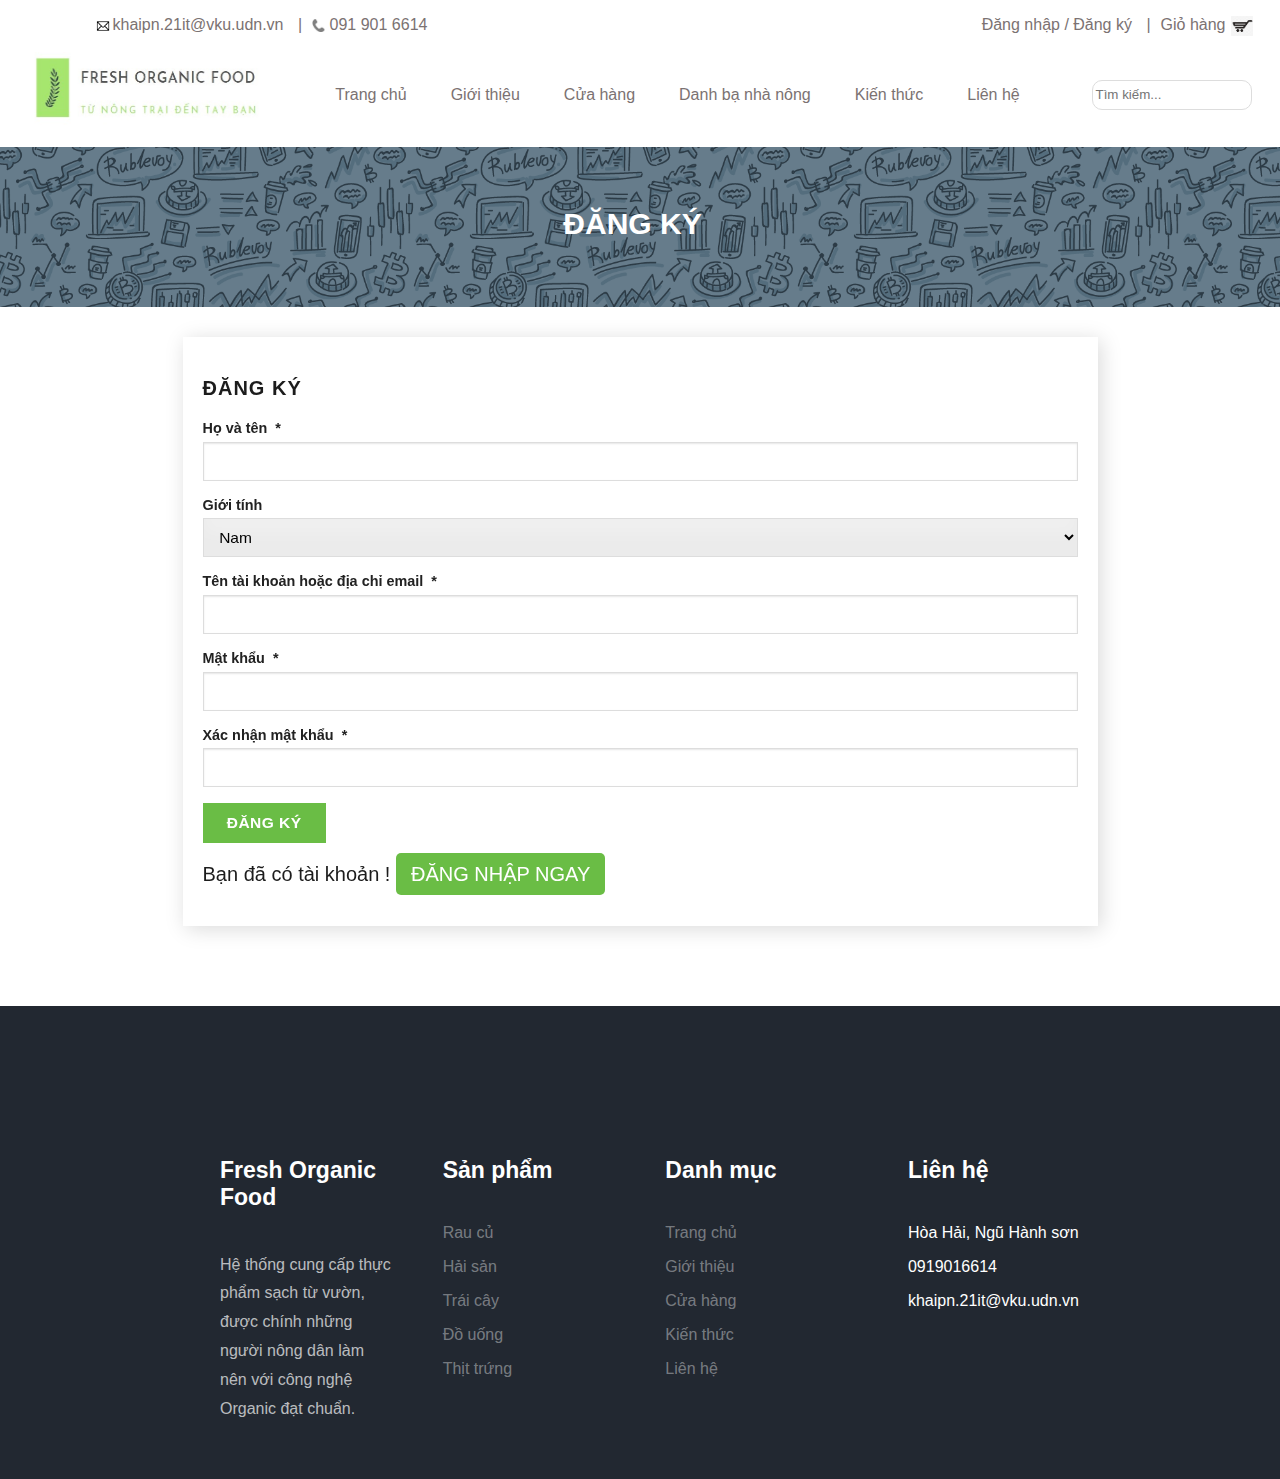
<file: dangky.html>
<!DOCTYPE html>
<html>
    <head>
        <meta charset="utf-8">
        <title>Đăng ký</title>
        <link rel="stylesheet" href="cuahang.css">
        <link rel="stylesheet" href="dangky.css">
        <script type="text/javascript" language="javascript">
            function check(){
                var fullname = document.getElementById("fullname").value
                var username = document.getElementById("username").value
                var password = document.getElementById("password").value
                var password1 = document.getElementById("password1").value

                if (fullname == "" || username == "" || password == "" || fullname == null || username == null || password == null){
                    alert("Vui lòng thử lại và điền đầy đủ thông tin!");
                } else 

                if (password != password1) alert("Vui lòng xác nhận đúng mật khẩu của bạn"); 
                else alert("Đăng ký thành công");
            }
        </script>
    </head>
    <body >
        <div id="wrapper">
            <header class="header">
                <div class="top-bar" >
                    <div class="flex-row container">
                        <div class="flex-left">
                            <ul class="ul-left" >
                                <li class="header-contact-wrapper">
                                    <ul id="header-contact" class="ul-contact"> 
                                        <li class><img src="img\email.jpg" alt="" id="img-email"></li>
                                        <li class>
                                            <i class="icon-email" style="font-size: 16px;"></i>
                                            <a href="mailto:khaihacang123@gmail.com" class="email">
                                            <span id="email">khaipn.21it@vku.udn.vn</span>
                                            </a>
                                            <span id="gach">|</span>
                                        </li>
                                        <li class><img src="img\download.jpg" alt="" id="img-phone"></li>
                                        <li class>
                                            <a href="tel:0919016614" class="phone">
                                                <i class="icon-phone"></i>
                                                <span id="phone">&nbsp;091 901 6614</span>
                                                
                                            </a>
                                        </li>
                                    </ul>
                                </li>
                            </ul>
                        </div>
                        <div class="flex-center">
                            <ul class="ul-center"></ul>
                        </div>
                        <div class="flex-right">
                            <ul class="ul-right">
                                <li class="account">
                                    <a href="login.html">
                                        <span id="account">Đăng nhập / Đăng ký </span>
                                    </a>
                                    <span id="gach">|</span>
                                </li>
                                <li class="giohang">
                                    <a href="giohang.html" title="Giỏ hàng">
                                        <span class="header-cart-title" id="giohang">Giỏ hàng
                                        </span>
                                        <i class="icon-shopping-cart">
                                            
                                        </i>
                                        
                                    </a>
                                    <ul class="nav-dropdown nav-dropdown-simple" style>
                                        <li class="html widget_shopping_cart">
                                            <div class="widget_shopping_cart_content"></div>
                                        </li>
                                        
                                    </ul>
                                    
                                </li>
                                <li class="img-giohang"><img src="img\giohang1.jpg" alt="" id="img-giohang"></li>
                            </ul>
                        </div>
                        
                    </div>
                </div>
                <div  class="header-main">
                    <header class="header-menu">
                        <div class="flex-headermain container"> 
                            
                            <div class="flex-col logo" id="logo">
                                <a href="index.html"><img width="400px" height="50px" src="img\logo1.jpg" alt="" id="img-logo"></a>
                            </div>
                            <div class="menu">
                                <ul class="menu-header">
                                    <li class="menubar1">
                                        <a href="index.html" class="menu-link">Trang chủ</a>
                                    </li>
                                    <li class="menubar1">
                                        <a href="gioithieu.html" class="menu-link">Giới thiệu</a>
                                    </li>
                                    <li class="menubar1">
                                        <a href="cuahang.html" class="menu-link">Cửa hàng</a>
                                        <ul class="sub-menu" style="font-weight: 500;font-size: 16px;">
                                            <li><a href="cuahang.html">Rau củ</a></li>
                                            <li><a href="cuahang.html">Hải sản</a></li>
                                            <li><a href="cuahang.html">Thịt trứng</a></li>
                                            <li><a href="cuahang.html">Trái cây</a></li>
                                            <li><a href="cuahang.html">Đồ khô</a></li>
                                            <li><a href="cuahang.html">Đồ uống</a></li>
                                        </ul>
                                    </li>
                                    <li class="menubar1">
                                        <a href="./DanhBa/danhBa.html" class="menu-link">Danh bạ nhà nông</a>
                                    </li>
                                    <li class="menubar1">
                                        <a href="./KienThuc/KienThuc.html" class="menu-link">Kiến thức</a>
                                    </li>
                                    <li class="menubar1">
                                        <a href="lienhe.html" class="menu-link">Liên hệ</a>
                                    </li>
                                    
                                </ul>
                            </div>
                            <div class="header-search">
                                <div class="searchform">
                                    <form action="" role="search" method="get" class="searchform">
                                        <input type="search" class="search" value placeholder="Tìm kiếm...">
                                    </form>
                                </div>
                            </div>
                        
                        </div>
                    </header>       
                </div>
            </header>
            <div class="title" style="background-image: url(/img/thanh.png); color: #fff; margin-top: 15px; height:160px; background-size: cover;">
                <div class="flex-row container">
                    <div class="left-title">
                        <nav class="title-main" >
                            <h1 href="login.html" style="color: #fff;padding-top:20px">ĐĂNG KÝ</h1>
                        </nav>
                    </div>
                </div>
            </div>
                <div class="login" style="margin-top: 30px">
                    <h3 class="h3">Đăng ký</h3>
                    <form name="dangky" action=""  method="post">
                        <p>
                            <label for="" class="lb">Họ và tên&nbsp;
                                <span>*</span>
                            </label>
                            <input type="text" name="fullname" id="fullname">
                        </p>
                        <p>
                            <label for="" class="lb">Giới tính&nbsp;
                            </label>
                            <form action="" method="get" class="order">
                                <select name="sex" class="sex">
                                    <option value="Nam" class="ot">Nam</option>
                                    <option value="Nữ" class="ot">Nữ</option>
                                    <option value="Khác" class="ot">Khác</option>
                                    
                                </select>
                            </form>
                        </p>
                        <p>
                            <label for="" class="lb">Tên tài khoản hoặc địa chỉ email&nbsp;
                                <span>*</span>
                            </label>
                            <input type="text" name="username" id="username"> 
                        </p>
                        <p>
                            <label for="" class="lb">Mật khẩu&nbsp;
                                <span>*</span>
                            </label>
                            <input type="password" name="password" id="password">
                        </p>
                        <p>
                            <label for="" class="lb">Xác nhận mật khẩu&nbsp;
                                <span>*</span>
                            </label>
                            <input type="password" name="password" id="password1">
                        </p>
                        <p class="form_row">
                            <button type="submit" name="login" value="Đăng ký" class="btdn" onclick="check()">Đăng ký</button>
                        </p>
                        <p style="text-decoration: none;
                        color: #1c1c1c;
                        font-size: 20px;">Bạn đã có tài khoản !
                            <a class="abt" href="login.html" style="">ĐĂNG NHẬP NGAY</a>
                        </p>
                    </form>
                </div>

            <footer class="foot" style="padding-bottom: 20px">
                <div class="foot-container">
                    <div class="row-foot">
                        <div class="col-foot">
                            <div class="content-col">
                                <h2>Fresh Organic Food</h2>
                                <p>Hệ thống cung cấp thực phẩm  sạch từ vườn,
                                   được chính những người nông dân làm nên với công
                                   nghệ Organic đạt chuẩn.</p>
                            </div>
                        </div>
                        <div class="col-foot">
                            <div class="content-col">
                                <h2>Sản phẩm</h2>
                                <ul class="chuc-vu">
                                    <li class="element-chuc-vu"><a href="" class="link-chucvu">Rau củ</a></li>
                                    <li class="element-chuc-vu"><a href="" class="link-chucvu">Hải sản</a></li>
                                    <li class="element-chuc-vu"><a href="" class="link-chucvu">Trái cây</a></li>
                                    <li class="element-chuc-vu"><a href="" class="link-chucvu">Đồ uống</a></li>
                                    <li class="element-chuc-vu"><a href="" class="link-chucvu">Thịt trứng</a></li>  
                                </ul>
                            </div>
                        </div>
                        <div class="col-foot">
                            <div class="content-col">
                                <h2>Danh mục</h2>
                                <ul class="chuc-vu">
                                    <li class="element-chuc-vu"><a href="" class="link-chucvu">Trang chủ</a></li>
                                    <li class="element-chuc-vu"><a href="" class="link-chucvu">Giới thiệu</a></li>
                                    <li class="element-chuc-vu"><a href="" class="link-chucvu">Cửa hàng</a></li>
                                    <li class="element-chuc-vu"><a href="" class="link-chucvu">Kiến thức</a></li>
                                    <li class="element-chuc-vu"><a href="" class="link-chucvu">Liên hệ</a></li>
                                </ul>
                            </div>
                        </div>
                        <div class="col-foot">
                            <div class="content-col">
                                <h2 style="padding-left: 20px;">Liên hệ</h2>
                                <ul class="chuc-vu">
                                    <li class="element-chuc-vu">
                                        <i class="ti-location-pin"></i>
                                        <span>Hòa Hải, Ngũ Hành sơn</span>
                                    </li>
                                    <li class="element-chuc-vu">
                                        <i class="ti-email"></i>
                                        <span>0919016614</span>
                                    </li>
                                    <li class="element-chuc-vu">
                                        <i class="ti-email"></i>
                                        <span>khaipn.21it@vku.udn.vn</span>
                                    </li>
                                </ul>
                            </div>
                        </div>
                    </div>
                </div>
            </footer>
        </div>  
        <!--js nav-->
        <script type="text/javascript">
            window.addEventListener("scroll", function(){
                var header = document.querySelector(".header-menu");
                header.classList.toggle("sticky", window.scrollY > 0);
            })
        </script>    
    </body>
</html>
</file>
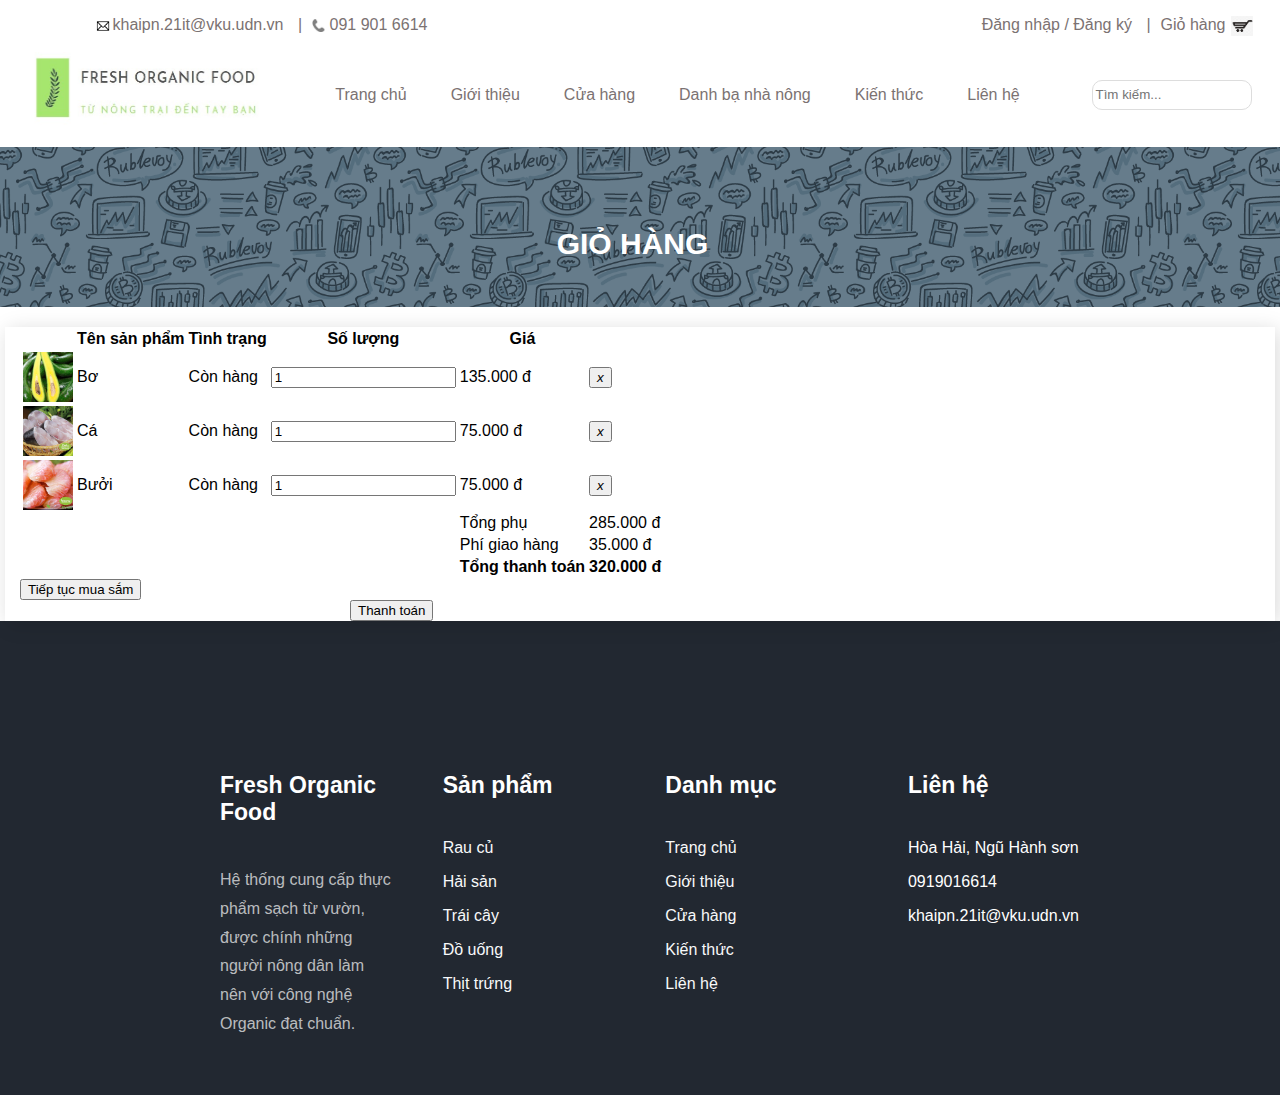
<file: giohang.html>
<!DOCTYPE html>
<html>
    <head>
        <meta charset="utf-8">
        <title>Giỏ hàng</title>
        <link href="https://cdn.jsdelivr.net/npm/bootstrap@5.1.3/dist/css/bootstrap.min.css" rel="stylesheet" integrity="sha384-1BmE4kWBq78iYhFldvKuhfTAU6auU8tT94WrHftjDbrCEXSU1oBoqyl2QvZ6jIW3" crossorigin="anonymous">
        <script src="https://cdn.jsdelivr.net/npm/bootstrap@5.1.3/dist/js/bootstrap.bundle.min.js" integrity="sha384-ka7Sk0Gln4gmtz2MlQnikT1wXgYsOg+OMhuP+IlRH9sENBO0LRn5q+8nbTov4+1p" crossorigin="anonymous"></script>
        <link rel="stylesheet" href="cuahang.css">
        <link rel="stylesheet" href="dangky.css">
        <style type="text/css">
            .bloc_left_price {
                color: #c01508;
                text-align: center;
                font-weight: bold;
                font-size: 150%;
            }
            .category_block li:hover {
                background-color: #007bff;
            }
            .category_block li:hover a {
                color: #ffffff;
            }
            .category_block li a {
                color: #343a40;
            }
            .add_to_cart_block .price {
                color: #c01508;
                text-align: center;
                font-weight: bold;
                font-size: 200%;
                margin-bottom: 0;
            }
            .add_to_cart_block .price_discounted {
                color: #343a40;
                text-align: center;
                text-decoration: line-through;
                font-size: 140%;
            }
            .product_rassurance {
                padding: 10px;
                margin-top: 15px;
                background: #ffffff;
                border: 1px solid #6c757d;
                color: #6c757d;
            }
            .product_rassurance .list-inline {
                margin-bottom: 0;
                text-transform: uppercase;
                text-align: center;
            }
            .product_rassurance .list-inline li:hover {
                color: #343a40;
            }
            .reviews_product .fa-star {
                color: gold;
            }
            .pagination {
                margin-top: 20px;
            }
            footer {
                background: #343a40;
                padding: 40px;
            }
            footer a {
                color: #f8f9fa!important
            }

        </style>
    </head>
    <body>
        <div id="wrapper">
            <header class="header">
                <div class="top-bar" >
                    <div class="flex-row container">
                        <div class="flex-left">
                            <ul class="ul-left" >
                                <li class="header-contact-wrapper">
                                    <ul id="header-contact" class="ul-contact"> 
                                        <li class><img src="img\email.jpg" alt="" id="img-email"></li>
                                        <li class>
                                            <i class="icon-email" style="font-size: 16px;"></i>
                                            <a href="mailto:khaihacang123@gmail.com" class="email">
                                            <span id="email">khaipn.21it@vku.udn.vn</span>
                                            </a>
                                            <span id="gach">|</span>
                                        </li>
                                        <li class><img src="img\download.jpg" alt="" id="img-phone"></li>
                                        <li class>
                                            <a href="tel:0919016614" class="phone">
                                                <i class="icon-phone"></i>
                                                <span id="phone">&nbsp;091 901 6614</span>
                                                
                                            </a>
                                        </li>
                                    </ul>
                                </li>
                            </ul>
                        </div>
                        <div class="flex-center">
                            <ul class="ul-center"></ul>
                        </div>
                        <div class="flex-right">
                            <ul class="ul-right">
                                <li class="account">
                                    <a href="login.html">
                                        <span id="account">Đăng nhập / Đăng ký </span>
                                    </a>
                                    <span id="gach">|</span>
                                </li>
                                <li class="giohang">
                                    <a href="giohang.html" title="Giỏ hàng">
                                        <span class="header-cart-title" id="giohang">Giỏ hàng
                                        </span>
                                        <i class="icon-shopping-cart">
                                            
                                        </i>
                                        
                                    </a>
                                    <ul class="nav-dropdown nav-dropdown-simple" style>
                                        <li class="html widget_shopping_cart">
                                            <div class="widget_shopping_cart_content"></div>
                                        </li>
                                        
                                    </ul>
                                    
                                </li>
                                <li class="img-giohang"><img src="img\giohang1.jpg" alt="" id="img-giohang"></li>
                            </ul>
                        </div>
                        
                    </div>
                </div>
                <div  class="header-main">
                    <header class="header-menu">
                        <div class="flex-headermain container"> 
                            
                            <div class="flex-col logo" id="logo">
                                <a href="index.html"><img width="400px" height="50px" src="img\logo1.jpg" alt="" id="img-logo"></a>
                            </div>
                            <div class="menu">
                                <ul class="menu-header">
                                    <li class="menubar1">
                                        <a href="index.html" class="menu-link">Trang chủ</a>
                                    </li>
                                    <li class="menubar1">
                                        <a href="gioithieu.html" class="menu-link">Giới thiệu</a>
                                    </li>
                                    <li class="menubar1">
                                        <a href="cuahang.html" class="menu-link">Cửa hàng</a>
                                        <ul class="sub-menu" style="font-weight: 500;font-size: 16px;">
                                            <li><a href="cuahang.html">Rau củ</a></li>
                                            <li><a href="cuahang.html">Hải sản</a></li>
                                            <li><a href="cuahang.html">Thịt trứng</a></li>
                                            <li><a href="cuahang.html">Trái cây</a></li>
                                            <li><a href="cuahang.html">Đồ khô</a></li>
                                            <li><a href="cuahang.html">Đồ uống</a></li>
                                        </ul>
                                    </li>
                                    <li class="menubar1">
                                        <a href="./DanhBa/danhBa.html" class="menu-link">Danh bạ nhà nông</a>
                                    </li>
                                    <li class="menubar1">
                                        <a href="./KienThuc/KienThuc.html" class="menu-link">Kiến thức</a>
                                    </li>
                                    <li class="menubar1">
                                        <a href="lienhe.html" class="menu-link">Liên hệ</a>
                                    </li>
                                    
                                </ul>
                            </div>
                            <div class="header-search">
                                <div class="searchform">
                                    <form action="" role="search" method="get" class="searchform">
                                        <input type="search" class="search" value placeholder="Tìm kiếm...">
                                    </form>
                                </div>
                            </div>
                            
                        </div>

                        <label for="nav_mobile-input" class="nav_bars-btn">
                            <svg xmlns="http://www.w3.org/2000/svg" viewBox="0 0 448 512"><path d="M0 96C0 78.33 14.33 64 32 64H416C433.7 64 448 78.33 448 96C448 113.7 433.7 128 416 128H32C14.33 128 0 113.7 0 96zM0 256C0 238.3 14.33 224 32 224H416C433.7 224 448 238.3 448 256C448 273.7 433.7 288 416 288H32C14.33 288 0 273.7 0 256zM416 448H32C14.33 448 0 433.7 0 416C0 398.3 14.33 384 32 384H416C433.7 384 448 398.3 448 416C448 433.7 433.7 448 416 448z"></path></svg>
                        </label>

                        <input type="checkbox" class="nav_input" name="" id="nav_mobile-input">

                        <label for="nav_mobile-input" class="nav_overlay">

                        </label>

                        <div class="menu_mobile">
                            <label for="nav_mobile-input" class="nav_moblie-close">
                                <svg xmlns="http://www.w3.org/2000/svg" viewBox="0 0 320 512"><path d="M310.6 361.4c12.5 12.5 12.5 32.75 0 45.25C304.4 412.9 296.2 416 288 416s-16.38-3.125-22.62-9.375L160 301.3L54.63 406.6C48.38 412.9 40.19 416 32 416S15.63 412.9 9.375 406.6c-12.5-12.5-12.5-32.75 0-45.25l105.4-105.4L9.375 150.6c-12.5-12.5-12.5-32.75 0-45.25s32.75-12.5 45.25 0L160 210.8l105.4-105.4c12.5-12.5 32.75-12.5 45.25 0s12.5 32.75 0 45.25l-105.4 105.4L310.6 361.4z"></path></svg>
                            </label>
                            <ul class="menu_header-mobile">
                                <li class="menubar1-mobile">
                                    <a href="index.html" class="menu_link-mobile">Trang chủ</a>
                                </li>
                                <li class="menubar1-mobile">
                                    <a href="gioithieu.html" class="menu_link-mobile">Giới thiệu</a>
                                </li>
                                <li class="menubar1-mobile">
                                    <a href="cuahang.html" class="menu_link-mobile">Cửa hàng</a>
                                    
                                </li>
                                <li class="menubar1-mobile">
                                    <a href="./DanhBa/danhBa.html" class="menu_link-mobile">Danh bạ nhà nông</a>
                                </li>
                                <li class="menubar1-mobile">
                                    <a href="./KienThuc/KienThuc.html" class="menu_link-mobile">Kiến thức</a>
                                </li>
                                <li class="menubar1-mobile">
                                    <a href="lienhe.html" class="menu_link-mobile">Liên hệ</a>
                                </li>
                                
                            </ul>
                        </div>
                    </header>       
                </div>
            </header>
            <div class="title" style="background-image: url(/img/thanh.png); color: #fff; margin-top: 15px; height:160px; background-size: cover; margin-bottom: 20px;">
                <div class="flex-row container">
                    <div class="left-title">
                        <nav class="title-main" >
                            <h1 href="login.html" style="color: #fff;padding-top:40px">GIỎ HÀNG</h1>
                        </nav>
                    </div>
                </div>
            </div>
                
            <div class="container mb-4" style="box-shadow: 3px 3px 20px 0 rgb(0 0 0 / 15%);padding-left: 15px; margin-top: 20   px">
                <div class="row">
                    <div class="col-12">
                        <div class="table-responsive">
                            <table class="table table-striped">
                                <thead>
                                    <tr>
                                        <th scope="col"> </th>
                                        <th scope="col">Tên sản phẩm</th>
                                        <th scope="col">Tình trạng</th>
                                        <th scope="col" class="text-center">Số lượng</th>
                                        <th scope="col" class="text-right">Giá</th>
                                        <th> </th>
                                    </tr>
                                </thead>
                                <tbody>
                                    <tr class="bo">
                                        <td><img src="./img/bo.jpeg" style="width: 50px; height: 50px"/> </td>
                                        <td>Bơ</td>
                                        <td>Còn hàng</td>
                                        <td><input class="form-control" type="number" min="1" value="1" /></td>
                                        <td class="text-right" id="price1">135.000 <span>đ</span></td>
                                        <td class="text-right"><button class="btn btn-sm btn-danger"><i class="fa fa-trash">x</i> </button> </td>
                                    </tr>
                                    <tr>
                                        <td><img src="./img/cabasa.jpg" style="width: 50px; height: 50px"/> </td>
                                        <td>Cá</td>
                                        <td>Còn hàng</td>
                                        <td><input class="form-control" type="number" min="1" value="1" /></td>
                                        <td class="text-right" id="price2">75.000 <span>đ</span></td>
                                        <td class="text-right"><button class="btn btn-sm btn-danger"><i class="fa fa-trash">x</i> </button> </td>
                                    </tr>
                                    <tr>
                                        <td><img src="./img/buoi.jpg" style="width: 50px; height: 50px"/> </td>
                                        <td>Bưởi</td>
                                        <td>Còn hàng</td>
                                        <td><input class="form-control" type="number" min="1" value="1" /></td>
                                        <td class="text-right" id="price3">75.000 <span>đ</span></td>
                                        <td class="text-right"><button class="btn btn-sm btn-danger"><i class="fa fa-trash">x</i> </button> </td>
                                    </tr>
                                    <tr>
                                        <td></td>
                                        <td></td>
                                        <td></td>
                                        <td></td>
                                        <td>Tổng phụ</td>
                                        <td class="text-right" >285.000 <span>đ</span></td>
                                    </tr>
                                    <tr>
                                        <td></td>
                                        <td></td>
                                        <td></td>
                                        <td></td>
                                        <td>Phí giao hàng</td>
                                        <td class="text-right" id="ship">35.000 <span>đ</span></td>
                                    </tr>
                                    <tr>
                                        <td></td>
                                        <td></td>
                                        <td></td>
                                        <td></td>
                                        <td><strong>Tổng thanh toán</strong></td>
                                        <td class="text-right " id="total"><strong>320.000 <span>đ</span></strong></td>
                                    </tr>
                                </tbody>
                            </table>
                        </div>
                    </div>
                    <div class="col mb-2">
                        <div class="row">
                            <div class="col-sm-12  col-md-6">
                                <button class="btn btn-block btn-success" onclick="cuahang.html">Tiếp tục mua sắm</button>
                            </div>
                            <div class="col-sm-12 col-md-6 text-right" style="padding-left: 330px">
                                <button class="btn btn-lg btn-block btn-success text-uppercase">Thanh toán  </button>
                            </div>
                        </div>
                    </div>
                </div>
            </div>

            <footer class="foot" style="padding-bottom: 20px">
                <div class="foot-container">
                    <div class="row-foot">
                        <div class="col-foot">
                            <div class="content-col">
                                <h2>Fresh Organic Food</h2>
                                <p>Hệ thống cung cấp thực phẩm  sạch từ vườn,
                                   được chính những người nông dân làm nên với công
                                   nghệ Organic đạt chuẩn.</p>
                            </div>
                        </div>
                        <div class="col-foot">
                            <div class="content-col">
                                <h2>Sản phẩm</h2>
                                <ul class="chuc-vu">
                                    <li class="element-chuc-vu"><a href="" class="link-chucvu">Rau củ</a></li>
                                    <li class="element-chuc-vu"><a href="" class="link-chucvu">Hải sản</a></li>
                                    <li class="element-chuc-vu"><a href="" class="link-chucvu">Trái cây</a></li>
                                    <li class="element-chuc-vu"><a href="" class="link-chucvu">Đồ uống</a></li>
                                    <li class="element-chuc-vu"><a href="" class="link-chucvu">Thịt trứng</a></li>  
                                </ul>
                            </div>
                        </div>
                        <div class="col-foot">
                            <div class="content-col">
                                <h2>Danh mục</h2>
                                <ul class="chuc-vu">
                                    <li class="element-chuc-vu"><a href="" class="link-chucvu">Trang chủ</a></li>
                                    <li class="element-chuc-vu"><a href="" class="link-chucvu">Giới thiệu</a></li>
                                    <li class="element-chuc-vu"><a href="" class="link-chucvu">Cửa hàng</a></li>
                                    <li class="element-chuc-vu"><a href="" class="link-chucvu">Kiến thức</a></li>
                                    <li class="element-chuc-vu"><a href="" class="link-chucvu">Liên hệ</a></li>
                                </ul>
                            </div>
                        </div>
                        <div class="col-foot">
                            <div class="content-col">
                                <h2 style="padding-left: 20px;">Liên hệ</h2>
                                <ul class="chuc-vu">
                                    <li class="element-chuc-vu">
                                        <i class="ti-location-pin"></i>
                                        <span>Hòa Hải, Ngũ Hành sơn</span>
                                    </li>
                                    <li class="element-chuc-vu">
                                        <i class="ti-email"></i>
                                        <span>0919016614</span>
                                    </li>
                                    <li class="element-chuc-vu">
                                        <i class="ti-email"></i>
                                        <span>khaipn.21it@vku.udn.vn</span>
                                    </li>
                                </ul>
                            </div>
                        </div>
                    </div>
                </div>
            </footer>
        </div>  
        <!--js nav-->
        <script type="text/javascript">
            window.addEventListener("scroll", function(){
                var header = document.querySelector(".header-menu");
                header.classList.toggle("sticky", window.scrollY > 0);
            })
        </script>   
        
        <!--js xoa-->
        <script type="text/javascript">
            var remove_cart = document.getElementsByClassName("btn-danger");
            for (var i = 0; i < remove_cart.length; i++) {
              var button = remove_cart[i]
              button.addEventListener("click", function () {
                var button_remove = event.target
                button_remove.parentElement.parentElement.remove()
              })
            }
        </script>

    </body>
</html>
</file>
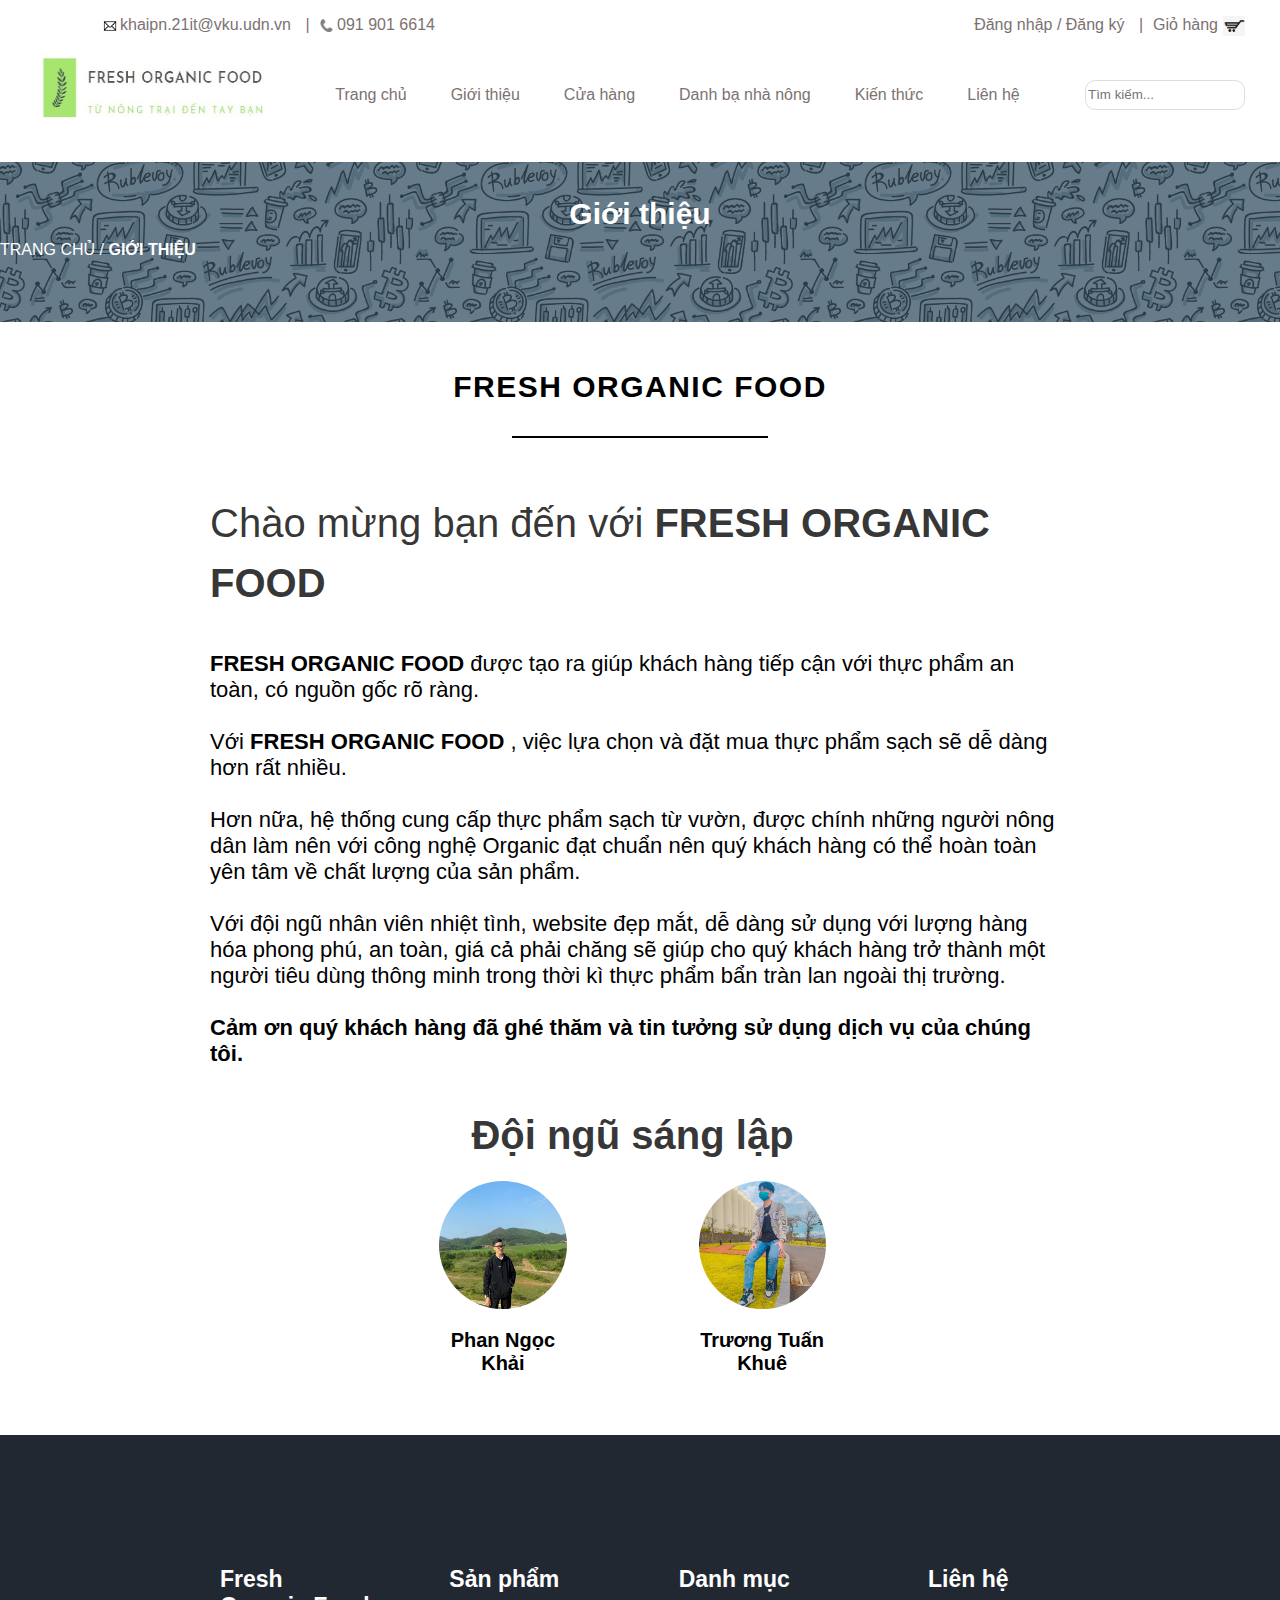
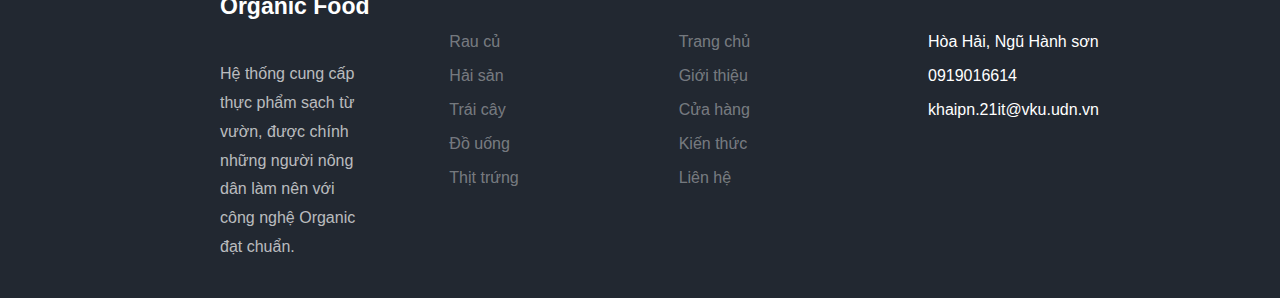
<file: gioithieu.html>
<!DOCTYPE html>
<html>
    <head>
        <meta charset="utf-8">
        <title>Giới thiệu</title>
        <link rel="stylesheet" href="style.css">
        <link rel="stylesheet" href="login.css">
        <link rel="stylesheet" href="gioithieu.css">
    </head>
    <body>
        <div id="wrapper">
            <header class="header">
                <div class="top-bar" >
                    <div class="flex-row container">
                        <div class="flex-left">
                            <ul class="ul-left" >
                                <li class="header-contact-wrapper">
                                    <ul id="header-contact" class="ul-contact"> 
                                        <li class><img src="img\email.jpg" alt="" id="img-email"></li>
                                        <li class>
                                            <i class="icon-email" style="font-size: 16px;"></i>
                                            <a href="mailto:khaihacang123@gmail.com" class="email">
                                            <span id="email">khaipn.21it@vku.udn.vn</span>
                                            </a>
                                            <span id="gach">|</span>
                                        </li>
                                        <li class><img src="img\download.jpg" alt="" id="img-phone"></li>
                                        <li class>
                                            <a href="tel:0919016614" class="phone">
                                                <i class="icon-phone"></i>
                                                <span id="phone">&nbsp;091 901 6614</span>
                                                
                                            </a>
                                        </li>
                                    </ul>
                                </li>
                            </ul>
                        </div>
                        <div class="flex-center">
                            <ul class="ul-center"></ul>
                        </div>
                        <div class="flex-right">
                            <ul class="ul-right">
                                <li class="account">
                                    <a href="login.html">
                                        <span id="account">Đăng nhập / Đăng ký </span>
                                    </a>
                                    <span id="gach">|</span>
                                </li>
                                <li class="giohang">
                                    <a href="giohang.html" title="Giỏ hàng">
                                        <span class="header-cart-title" id="giohang">Giỏ hàng
                                        </span>
                                        <i class="icon-shopping-cart">
                                            
                                        </i>
                                        
                                    </a>
                                    <ul class="nav-dropdown nav-dropdown-simple" style>
                                        <li class="html widget_shopping_cart">
                                            <div class="widget_shopping_cart_content"></div>
                                        </li>
                                        
                                    </ul>
                                    
                                </li>
                                <li class="img-giohang"><img src="img\giohang1.jpg" alt="" id="img-giohang"></li>
                            </ul>
                        </div>
                        
                    </div>
                </div>
                <div  class="header-main">
                    <header class="header-menu">
                        <div class="flex-headermain container"> 
                            
                            <div class="flex-col logo" id="logo">
                                <a href="index.html"><img width="400px" height="50px" src="img\logo1.jpg" alt="" id="img-logo"></a>
                            </div>
                            <div class="menu">
                                <ul class="menu-header">
                                    <li class="menubar1">
                                        <a href="index.html" class="menu-link">Trang chủ</a>
                                    </li>
                                    <li class="menubar1">
                                        <a href="gioithieu.html" class="menu-link">Giới thiệu</a>
                                    </li>
                                    <li class="menubar1">
                                        <a href="cuahang.html" class="menu-link">Cửa hàng</a>
                                        <ul class="sub-menu">
                                            <li><a href="cuahang.html">Rau củ</a></li>
                                            <li><a href="cuahang.html">Hải sản</a></li>
                                            <li><a href="cuahang.html">Thịt trứng</a></li>
                                            <li><a href="cuahang.html">Trái cây</a></li>
                                            <li><a href="cuahang.html">Đồ khô</a></li>
                                            <li><a href="cuahang.html">Đồ uống</a></li>
                                        </ul>
                                    </li>
                                    <li class="menubar1">
                                        <a href="./DanhBa/danhBa.html" class="menu-link">Danh bạ nhà nông</a>
                                    </li>
                                    <li class="menubar1">
                                        <a href="./KienThuc/KienThuc.html" class="menu-link">Kiến thức</a>
                                    </li>
                                    <li class="menubar1">
                                        <a href="lienhe.html" class="menu-link">Liên hệ</a>
                                    </li>
                                    
                                </ul>
                            </div>
                            <div class="header-search">
                                <div class="searchform">
                                    <form action="" role="search" method="get" class="searchform">
                                        <input type="search" class="search" value placeholder="Tìm kiếm...">
                                    </form>
                                </div>
                            </div>
                        
                        </div>
                    </header>       
                </div>
            </header>
            <div class="content" style="background-image: url(./img/thanh.png); color: #fff; height:160px; background-size: cover; background-color: #6abd45;">
                <p id="p1" style="margin-bottom: 0px; padding-top: 35px; padding-bottom: 10px"><b>Giới thiệu</b></p>
                <div class="left-title">
                    <nav class="title-main"  style="font-weight: bold">
                        <a href="index.html" style="font-weight: 100; color: #fff;">TRANG CHỦ</a>
                        <span style="font-weight: 300">/</span>
                        GIỚI THIỆU
                    </nav>
                </div>
            </div>

            <div class="content">
                <p id="p1" style="letter-spacing: 0.05em;
                line-height: 1.3em;"><b>FRESH ORGANIC FOOD</b></p>
                <hr color="black" width="20%">
            </div>

            <section class="job-post bg-color reveal">
                <div class="job-container">
                    <div class="job-container-header">
                        <div class="job-header">
                            <span class="header-current">
                                Chào mừng bạn đến với <b class="b-job">FRESH ORGANIC FOOD</b>
                            </span>
                        </div>
                        <div class="content-about">
                            <p style="font-size: 22px;"> <b>FRESH ORGANIC FOOD</b> được tạo ra giúp khách hàng tiếp cận với thực phẩm an toàn, có nguồn gốc rõ ràng. 
                                <br> <br> Với <b>FRESH ORGANIC FOOD</b> , việc lựa chọn và đặt mua thực phẩm sạch sẽ dễ dàng hơn rất nhiều. <br>
                            <br>
                            Hơn nữa, hệ thống cung cấp thực phẩm sạch từ vườn, được chính những người nông dân làm nên với công nghệ Organic đạt chuẩn nên quý khách hàng có thể hoàn toàn yên tâm về chất lượng của sản phẩm. <br> <br>
                            Với đội ngũ nhân viên nhiệt tình, website đẹp mắt, dễ dàng sử dụng với lượng hàng hóa phong phú, an toàn, giá cả phải chăng sẽ giúp cho quý khách hàng trở thành một người tiêu dùng thông minh trong thời kì thực phẩm bẩn tràn lan ngoài thị trường. <br> <br>
                            <b>Cảm ơn quý khách hàng đã ghé thăm và tin tưởng sử dụng dịch vụ của chúng tôi.</b>
                            </p>
                            
                        </div>
                        <div class="job-header">
                            <span class="header-current">
                                <b class="b-job">Đội ngũ sáng lập</b>
                            </span>
                        </div>
                        <div class="member">
                            <div class="member-info">
                                <img src="./img/avt.jpg" alt="" style="border-radius:50%;
                                -moz-border-radius:50%;
                                -webkit-border-radius:50%;">
                                <p>Phan Ngọc Khải</p>
                            </div>
                            <div class="member-info">
                                <img src="./img/khue.jpg" alt="" style="border-radius:50%;
                                -moz-border-radius:50%;
                                -webkit-border-radius:50%;">
                                <p>Trương Tuấn Khuê</p>
                            </div>
                            <!-- <div class="member-info">
                                <img src="./img/xuan.jpg" alt="" style="border-radius:50%;
                                -moz-border-radius:50%;
                                -webkit-border-radius:50%;">
                                <p>Phan Quý Xuân</p>
                            </div> -->
                           
                            </div>
                        </div>
                    </div>
                </div>
            </section>

            <footer class="foot" style="padding-bottom: 20px">
                <div class="foot-container">
                    <div class="row-foot">
                        <div class="col-foot">
                            <div class="content-col">
                                <h2>Fresh Organic Food</h2>
                                <p>Hệ thống cung cấp thực phẩm  sạch từ vườn,
                                   được chính những người nông dân làm nên với công
                                   nghệ Organic đạt chuẩn.</p>
                            </div>
                        </div>
                        <div class="col-foot">
                            <div class="content-col">
                                <h2>Sản phẩm</h2>
                                <ul class="chuc-vu">
                                    <li class="element-chuc-vu"><a href="" class="link-chucvu">Rau củ</a></li>
                                    <li class="element-chuc-vu"><a href="" class="link-chucvu">Hải sản</a></li>
                                    <li class="element-chuc-vu"><a href="" class="link-chucvu">Trái cây</a></li>
                                    <li class="element-chuc-vu"><a href="" class="link-chucvu">Đồ uống</a></li>
                                    <li class="element-chuc-vu"><a href="" class="link-chucvu">Thịt trứng</a></li>  
                                </ul>
                            </div>
                        </div>
                        <div class="col-foot">
                            <div class="content-col">
                                <h2>Danh mục</h2>
                                <ul class="chuc-vu">
                                    <li class="element-chuc-vu"><a href="" class="link-chucvu">Trang chủ</a></li>
                                    <li class="element-chuc-vu"><a href="" class="link-chucvu">Giới thiệu</a></li>
                                    <li class="element-chuc-vu"><a href="" class="link-chucvu">Cửa hàng</a></li>
                                    <li class="element-chuc-vu"><a href="" class="link-chucvu">Kiến thức</a></li>
                                    <li class="element-chuc-vu"><a href="" class="link-chucvu">Liên hệ</a></li>
                                </ul>
                            </div>
                        </div>
                        <div class="col-foot">
                            <div class="content-col">
                                <h2 style="padding-left: 20px;">Liên hệ</h2>
                                <ul class="chuc-vu">
                                    <li class="element-chuc-vu">
                                        <i class="ti-location-pin"></i>
                                        <span>Hòa Hải, Ngũ Hành sơn</span>
                                    </li>
                                    <li class="element-chuc-vu">
                                        <i class="ti-email"></i>
                                        <span>0919016614</span>
                                    </li>
                                    <li class="element-chuc-vu">
                                        <i class="ti-email"></i>
                                        <span>khaipn.21it@vku.udn.vn</span>
                                    </li>
                                </ul>
                            </div>
                        </div>
                    </div>
                </div>
            </footer>
        </div>  
        <!--js nav-->
        <script type="text/javascript">
            window.addEventListener("scroll", function(){
                var header = document.querySelector(".header-menu");
                header.classList.toggle("sticky", window.scrollY > 0);
            })
        </script>    
    </body>
</html>
</file>
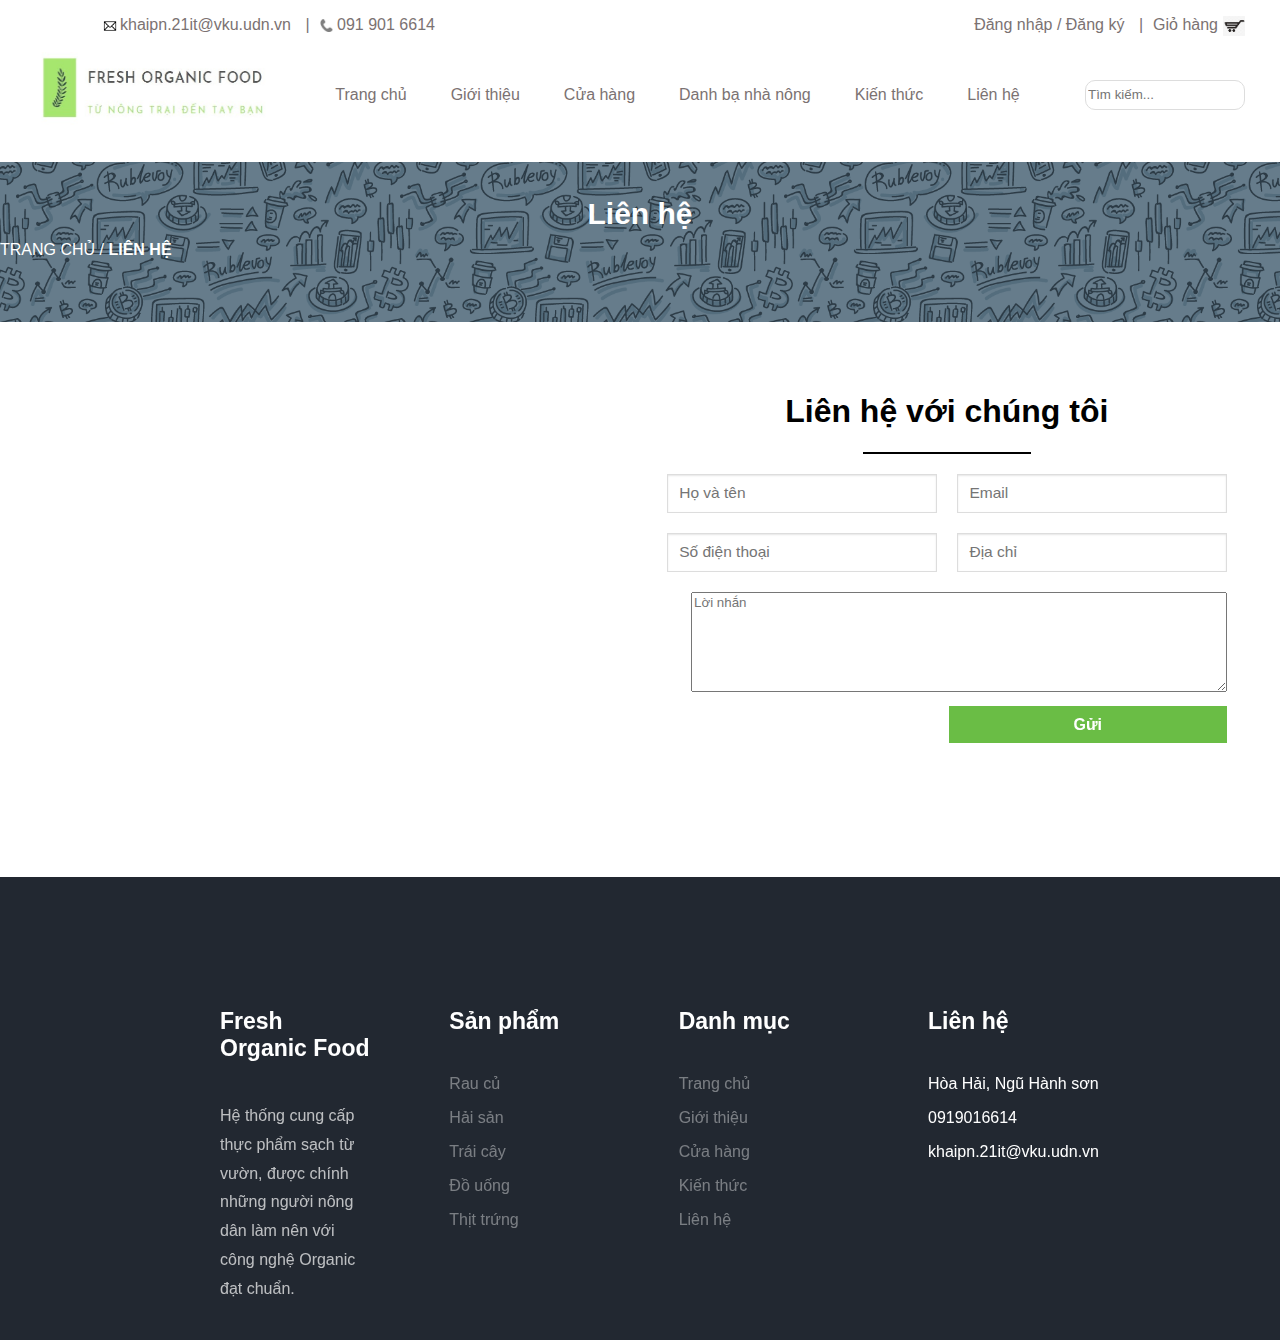
<file: lienhe.html>
<!DOCTYPE html>
<html>
    <head>
        <meta charset="utf-8">
        <title>Liên hệ</title>
        <link rel="stylesheet" href="style.css">
        <link rel="stylesheet" href="login.css">
        <link rel="stylesheet" href="gioithieu.css">
        <link rel="stylesheet" href="lienhe.css">
    </head>
    <body>
        <div id="wrapper">
            <header class="header">
                <div class="top-bar" >
                    <div class="flex-row container">
                        <div class="flex-left">
                            <ul class="ul-left" >
                                <li class="header-contact-wrapper">
                                    <ul id="header-contact" class="ul-contact"> 
                                        <li class><img src="img\email.jpg" alt="" id="img-email"></li>
                                        <li class>
                                            <i class="icon-email" style="font-size: 16px;"></i>
                                            <a href="mailto:khaihacang123@gmail.com" class="email">
                                            <span id="email">khaipn.21it@vku.udn.vn</span>
                                            </a>
                                            <span id="gach">|</span>
                                        </li>
                                        <li class><img src="img\download.jpg" alt="" id="img-phone"></li>
                                        <li class>
                                            <a href="tel:0919016614" class="phone">
                                                <i class="icon-phone"></i>
                                                <span id="phone">&nbsp;091 901 6614</span>
                                                
                                            </a>
                                        </li>
                                    </ul>
                                </li>
                            </ul>
                        </div>
                        <div class="flex-center">
                            <ul class="ul-center"></ul>
                        </div>
                        <div class="flex-right">
                            <ul class="ul-right">
                                <li class="account">
                                    <a href="login.html">
                                        <span id="account">Đăng nhập / Đăng ký </span>
                                    </a>
                                    <span id="gach">|</span>
                                </li>
                                <li class="giohang">
                                    <a href="" title="Giỏ hàng">
                                        <span class="header-cart-title" id="giohang">Giỏ hàng
                                        </span>
                                        <i class="icon-shopping-cart">
                                            
                                        </i>
                                        
                                    </a>
                                    <ul class="nav-dropdown nav-dropdown-simple" style>
                                        <li class="html widget_shopping_cart">
                                            <div class="widget_shopping_cart_content"></div>
                                        </li>
                                        
                                    </ul>
                                    
                                </li>
                                <li class="img-giohang"><img src="img\giohang1.jpg" alt="" id="img-giohang"></li>
                            </ul>
                        </div>
                        
                    </div>
                </div>
                <div  class="header-main">
                    <header class="header-menu">
                        <div class="flex-headermain container"> 
                            
                            <div class="flex-col logo" id="logo">
                                <a href="index.html"><img width="400px" height="50px" src="img\logo1.jpg" alt="" id="img-logo"></a>
                            </div>
                            <div class="menu">
                                <ul class="menu-header">
                                    <li class="menubar1">
                                        <a href="index.html" class="menu-link">Trang chủ</a>
                                    </li>
                                    <li class="menubar1">
                                        <a href="gioithieu.html" class="menu-link">Giới thiệu</a>
                                    </li>
                                    <li class="menubar1">
                                        <a href="cuahang.html" class="menu-link">Cửa hàng</a>
                                        <ul class="sub-menu">
                                            <li><a href="">Rau củ</a></li>
                                            <li><a href="">Hải sản</a></li>
                                            <li><a href="">Thịt trứng</a></li>
                                            <li><a href="">Trái cây</a></li>
                                            <li><a href="">Đồ khô</a></li>
                                            <li><a href="">Đồ uống</a></li>
                                        </ul>
                                    </li>
                                    <li class="menubar1">
                                        <a href="./DanhBa/danhBa.html" class="menu-link">Danh bạ nhà nông</a>
                                    </li>
                                    <li class="menubar1">
                                        <a href="./KienThuc/KienThuc.html" class="menu-link">Kiến thức</a>
                                    </li>
                                    <li class="menubar1">
                                        <a href="lienhe.html" class="menu-link">Liên hệ</a>
                                    </li>
                                    
                                </ul>
                            </div>
                            <div class="header-search">
                                <div class="searchform">
                                    <form action="" role="search" method="get" class="searchform">
                                        <input type="search" class="search" value placeholder="Tìm kiếm...">
                                    </form>
                                </div>
                            </div>
                        
                        </div>
                    </header>       
                </div>
            </header>
            <div class="content" style="background-image: url(./img/thanh.png); color: #fff; height:160px; background-size: cover; background-color: #6abd45;">
                <p id="p1" style="margin-bottom: 0px; padding-top: 35px; padding-bottom: 10px"><b>Liên hệ</b></p>
                <div class="left-title">
                    <nav class="title-main"  style="font-weight: bold">
                        <a href="index.html" style="font-weight: 100; color: #fff;">TRANG CHỦ</a>
                        <span style="font-weight: 300">/</span>
                        LIÊN HỆ
                    </nav>
                </div>
            </div>

            <div class="row1">
                <iframe style="border:0;margin-left: 140px;margin-top: 55px;" src="https://www.google.com/maps/embed?pb=!1m10!1m8!1m3!1d4973.354442217021!2d108.25213838328347!3d15.9793957853384!3m2!1i1024!2i768!4f13.1!5e0!3m2!1svi!2s!4v1653667529964!5m2!1svi!2s" width="600" height="450" style="border:0;" allowfullscreen="" loading="lazy" referrerpolicy="no-referrer-when-downgrade"></iframe>
                <div class="row1" style="margin-top: 50px; max-width: 50%;">
                    <div class="lh" >
                        <h1 style="text-align: center">Liên hệ với chúng tôi</h1>
                        <hr width="30%" color="black">
                        <div class="form" style="margin-top: 20px;">
                            <div class="row g-3" style="margin-bottom: 20px">
                                <div class="col" style="margin-right: 20px; ">
                                  <input size="25" type="text" class="form-control" placeholder="Họ và tên" aria-label="First name">
                                </div>
                                <div class="col">
                                  <input size="25" type="text" class="form-control" placeholder="Email" aria-label="Last name">
                                </div>
                              </div>
                              <div class="row g-3" style="margin-bottom: 20px">
                                <div class="col" style="margin-right: 20px;">
                                  <input size="25" type="text" class="form-control" placeholder="Số điện thoại" aria-label="First name">
                                </div>
                                <div class="col">
                                  <input size="25" type="text" class="form-control" placeholder="Địa chỉ" aria-label="Last name">
                                </div>
                              </div>
                              <div class="row g-3" >
                                <div class="col">
                                  <textarea name="" id="" cols="40" rows="10" aria-required="true" aria-invalid="false" placeholder="Lời nhắn" style="width: 536px; height: 100px"></textarea>
                                </div>
                              </div>
                              <div class="row g-3" >
                                <div class="col" style="margin-top: 20px;">
                                  <a class="gui" href="" style="background-color: #6abd45;padding: 10px 125px;margin-top: 20px; color: #fff; font-weight: bold;">Gửi</a>
                                </div>
                              </div>
                        </div>
                    </div>
                    
                </div>
            </div>

            <footer class="foot" style="padding-bottom: 20px">
                <div class="foot-container">
                    <div class="row-foot">
                        <div class="col-foot">
                            <div class="content-col">
                                <h2>Fresh Organic Food</h2>
                                <p>Hệ thống cung cấp thực phẩm  sạch từ vườn,
                                   được chính những người nông dân làm nên với công
                                   nghệ Organic đạt chuẩn.</p>
                            </div>
                        </div>
                        <div class="col-foot">
                            <div class="content-col">
                                <h2>Sản phẩm</h2>
                                <ul class="chuc-vu">
                                    <li class="element-chuc-vu"><a href="" class="link-chucvu">Rau củ</a></li>
                                    <li class="element-chuc-vu"><a href="" class="link-chucvu">Hải sản</a></li>
                                    <li class="element-chuc-vu"><a href="" class="link-chucvu">Trái cây</a></li>
                                    <li class="element-chuc-vu"><a href="" class="link-chucvu">Đồ uống</a></li>
                                    <li class="element-chuc-vu"><a href="" class="link-chucvu">Thịt trứng</a></li>  
                                </ul>
                            </div>
                        </div>
                        <div class="col-foot">
                            <div class="content-col">
                                <h2>Danh mục</h2>
                                <ul class="chuc-vu">
                                    <li class="element-chuc-vu"><a href="" class="link-chucvu">Trang chủ</a></li>
                                    <li class="element-chuc-vu"><a href="" class="link-chucvu">Giới thiệu</a></li>
                                    <li class="element-chuc-vu"><a href="" class="link-chucvu">Cửa hàng</a></li>
                                    <li class="element-chuc-vu"><a href="" class="link-chucvu">Kiến thức</a></li>
                                    <li class="element-chuc-vu"><a href="" class="link-chucvu">Liên hệ</a></li>
                                </ul>
                            </div>
                        </div>
                        <div class="col-foot">
                            <div class="content-col">
                                <h2 style="padding-left: 20px;">Liên hệ</h2>
                                <ul class="chuc-vu">
                                    <li class="element-chuc-vu">
                                        <i class="ti-location-pin"></i>
                                        <span>Hòa Hải, Ngũ Hành sơn</span>
                                    </li>
                                    <li class="element-chuc-vu">
                                        <i class="ti-email"></i>
                                        <span>0919016614</span>
                                    </li>
                                    <li class="element-chuc-vu">
                                        <i class="ti-email"></i>
                                        <span>khaipn.21it@vku.udn.vn</span>
                                    </li>
                                </ul>
                            </div>
                        </div>
                    </div>
                </div>
            </footer>
        </div>  
        <!--js nav-->
        <script type="text/javascript">
            window.addEventListener("scroll", function(){
                var header = document.querySelector(".header-menu");
                header.classList.toggle("sticky", window.scrollY > 0);
            })
        </script>    
    </body>
</html>
</file>
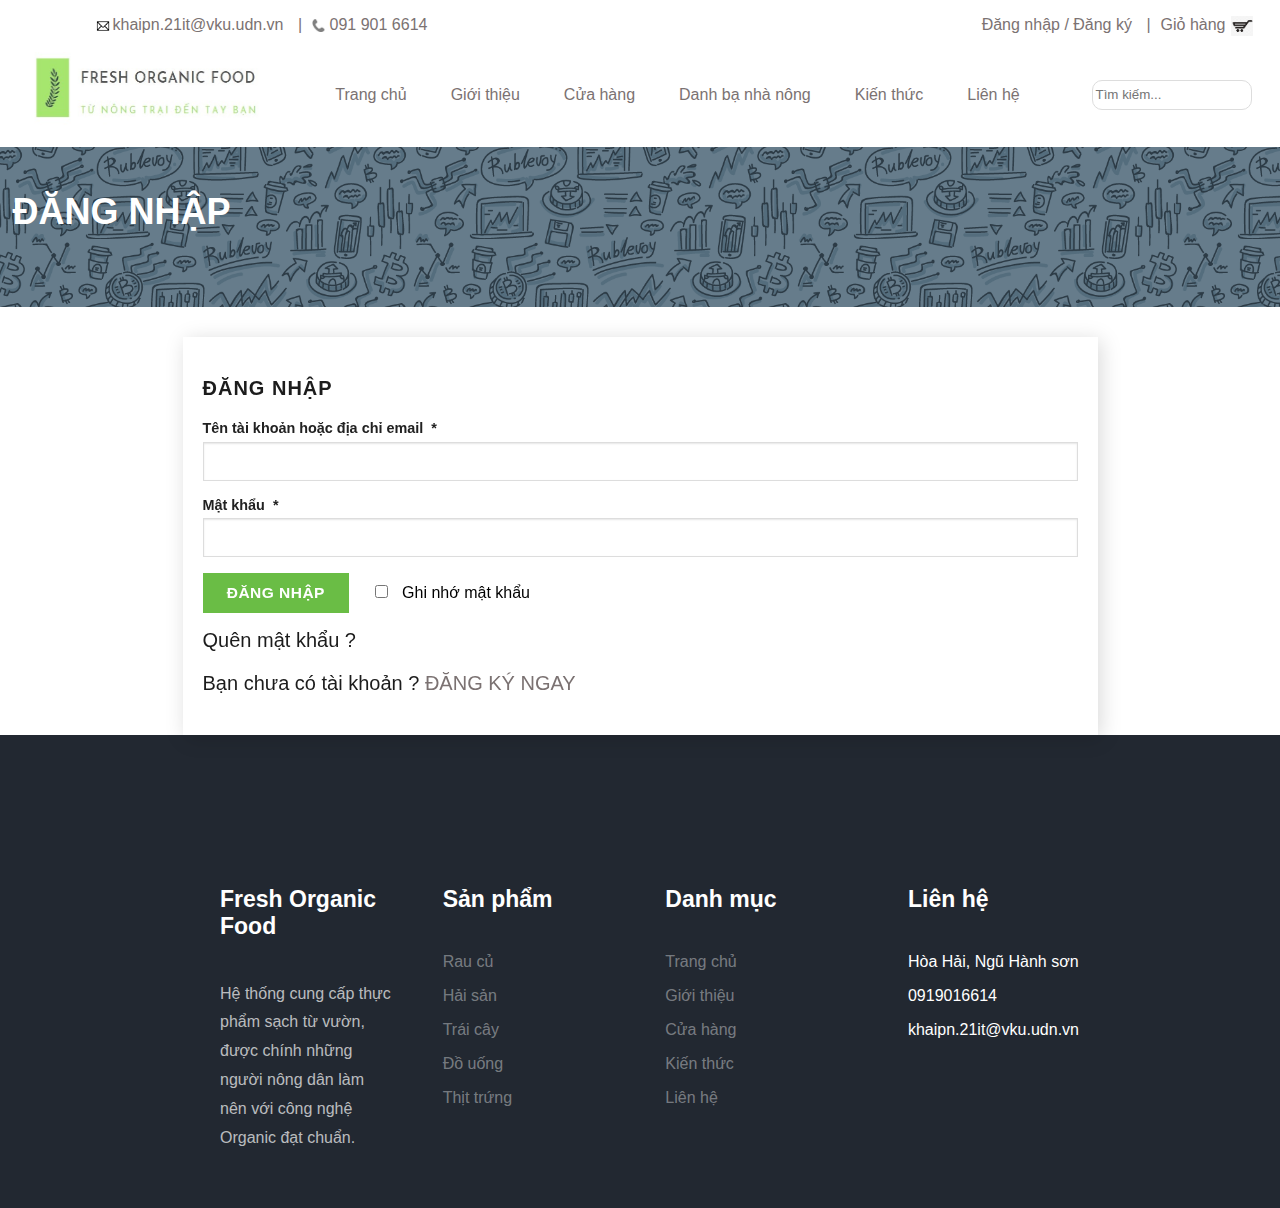
<file: login.html>
<!DOCTYPE html>
<html>
    <head>
        <meta charset="utf-8">
        <title>Đăng nhập</title>
        <link rel="stylesheet" href="login.css">
        <link rel="stylesheet" href="cuahang.css">
        <!-- <script>
            function check(){
                var tk = document.getElementById("tk").value
                var mk = document.getElementById("mk").value

                 
                else alert("Đăng nhập thành công"); 
            }
        </script> -->
    </head>
    <body >
        <div id="wrapper">
            <header class="header">
                <div class="top-bar" >
                    <div class="flex-row container">
                        <div class="flex-left">
                            <ul class="ul-left" >
                                <li class="header-contact-wrapper">
                                    <ul id="header-contact" class="ul-contact"> 
                                        <li class><img src="img\email.jpg" alt="" id="img-email"></li>
                                        <li class>
                                            <i class="icon-email" style="font-size: 16px;"></i>
                                            <a href="mailto:khaihacang123@gmail.com" class="email">
                                            <span id="email">khaipn.21it@vku.udn.vn</span>
                                            </a>
                                            <span id="gach">|</span>
                                        </li>
                                        <li class><img src="img\download.jpg" alt="" id="img-phone"></li>
                                        <li class>
                                            <a href="tel:0919016614" class="phone">
                                                <i class="icon-phone"></i>
                                                <span id="phone">&nbsp;091 901 6614</span>
                                                
                                            </a>
                                        </li>
                                    </ul>
                                </li>
                            </ul>
                        </div>
                        <div class="flex-center">
                            <ul class="ul-center"></ul>
                        </div>
                        <div class="flex-right">
                            <ul class="ul-right">
                                <li class="account">
                                    <a href="login.html">
                                        <span id="account">Đăng nhập / Đăng ký </span>
                                    </a>
                                    <span id="gach">|</span>
                                </li>
                                <li class="giohang">
                                    <a href="giohang.html" title="Giỏ hàng">
                                        <span class="header-cart-title" id="giohang">Giỏ hàng
                                        </span>
                                        <i class="icon-shopping-cart">
                                            
                                        </i>
                                        
                                    </a>
                                    <ul class="nav-dropdown nav-dropdown-simple" style>
                                        <li class="html widget_shopping_cart">
                                            <div class="widget_shopping_cart_content"></div>
                                        </li>
                                        
                                    </ul>
                                    
                                </li>
                                <li class="img-giohang"><img src="img\giohang1.jpg" alt="" id="img-giohang"></li>
                            </ul>
                        </div>
                        
                    </div>
                </div>
                <div  class="header-main">
                    <header class="header-menu">
                        <div class="flex-headermain container"> 
                            
                            <div class="flex-col logo" id="logo">
                                <a href="index.html"><img width="400px" height="50px" src="img\logo1.jpg" alt="" id="img-logo"></a>
                            </div>
                            <div class="menu">
                                <ul class="menu-header">
                                    <li class="menubar1">
                                        <a href="index.html" class="menu-link">Trang chủ</a>
                                    </li>
                                    <li class="menubar1">
                                        <a href="gioithieu.html" class="menu-link">Giới thiệu</a>
                                    </li>
                                    <li class="menubar1">
                                        <a href="cuahang.html" class="menu-link">Cửa hàng</a>
                                        <ul class="sub-menu" style="font-weight: 500;font-size: 16px;">
                                            <li><a href="cuahang.html">Rau củ</a></li>
                                            <li><a href="cuahang.html">Hải sản</a></li>
                                            <li><a href="cuahang.html">Thịt trứng</a></li>
                                            <li><a href="cuahang.html">Trái cây</a></li>
                                            <li><a href="cuahang.html">Đồ khô</a></li>
                                            <li><a href="cuahang.html">Đồ uống</a></li>
                                        </ul>
                                    </li>
                                    <li class="menubar1">
                                        <a href="./DanhBa/danhBa.html" class="menu-link">Danh bạ nhà nông</a>
                                    </li>
                                    <li class="menubar1">
                                        <a href="./KienThuc/KienThuc.html" class="menu-link">Kiến thức</a>
                                    </li>
                                    <li class="menubar1">
                                        <a href="lienhe.html" class="menu-link">Liên hệ</a>
                                    </li>
                                    
                                </ul>
                            </div>
                            <div class="header-search">
                                <div class="searchform">
                                    <form action="" role="search" method="get" class="searchform">
                                        <input type="search" class="search" value placeholder="Tìm kiếm...">
                                    </form>
                                </div>
                            </div>
                        
                        </div>
                    </header>       
                </div>
            </header>
            <div class="title" style="background-image: url(/img/thanh.png);margin-top: 15px; color: #fff; height:160px; background-size: cover;">
                <div class="flex-row container">
                    <div class="left-title">
                        <nav class="title-main" >
                            <h1 href="login.html" style="color: #fff;  padding-top: 20px;">ĐĂNG NHẬP</h1>
                        </nav>
                    </div>
                </div>
            </div>
                <div class="login" style="margin-top: 30px;">
                    <h3 class="h3">Đăng nhập</h3>
                    <form action="">
                        <p>
                            <label for="" class="lb">Tên tài khoản hoặc địa chỉ email&nbsp;
                                <span>*</span>
                            </label>
                            <input type="text" name="username" id="tk">
                        </p>
                        <p>
                            <label for="" class="lb">Mật khẩu&nbsp;
                                <span>*</span>
                            </label>
                            <input type="password" name="password" id="mk">
                        </p>
                        <p class="form_row">
                            <button type="submit" name="login" value="Đăng nhập" class="btdn" onclick="check()">Đăng nhập</button>
                            <label for="" id="sub_form">
                                <input type="checkbox" name="" id="checkbox" value="forever">
                                <span>Ghi nhớ mật khẩu</span>
                            </label>
                        </p>
                        <p>
                            <a href="" class="a">Quên mật khẩu ?</a>
                        </p>
                        <p style="text-decoration: none;
                        color: #1c1c1c;
                        font-size: 20px;">Bạn chưa có tài khoản ?
                            <a class="abt" href="dangky.html" style="">ĐĂNG KÝ NGAY</a>
                        </p>
                    </form>
                </div>

            <footer class="foot" style="padding-bottom: 20px">
                <div class="foot-container">
                    <div class="row-foot">
                        <div class="col-foot">
                            <div class="content-col">
                                <h2>Fresh Organic Food</h2>
                                <p>Hệ thống cung cấp thực phẩm  sạch từ vườn,
                                   được chính những người nông dân làm nên với công
                                   nghệ Organic đạt chuẩn.</p>
                            </div>
                        </div>
                        <div class="col-foot">
                            <div class="content-col">
                                <h2>Sản phẩm</h2>
                                <ul class="chuc-vu">
                                    <li class="element-chuc-vu"><a href="" class="link-chucvu">Rau củ</a></li>
                                    <li class="element-chuc-vu"><a href="" class="link-chucvu">Hải sản</a></li>
                                    <li class="element-chuc-vu"><a href="" class="link-chucvu">Trái cây</a></li>
                                    <li class="element-chuc-vu"><a href="" class="link-chucvu">Đồ uống</a></li>
                                    <li class="element-chuc-vu"><a href="" class="link-chucvu">Thịt trứng</a></li>  
                                </ul>
                            </div>
                        </div>
                        <div class="col-foot">
                            <div class="content-col">
                                <h2>Danh mục</h2>
                                <ul class="chuc-vu">
                                    <li class="element-chuc-vu"><a href="" class="link-chucvu">Trang chủ</a></li>
                                    <li class="element-chuc-vu"><a href="" class="link-chucvu">Giới thiệu</a></li>
                                    <li class="element-chuc-vu"><a href="" class="link-chucvu">Cửa hàng</a></li>
                                    <li class="element-chuc-vu"><a href="" class="link-chucvu">Kiến thức</a></li>
                                    <li class="element-chuc-vu"><a href="" class="link-chucvu">Liên hệ</a></li>
                                </ul>
                            </div>
                        </div>
                        <div class="col-foot">
                            <div class="content-col">
                                <h2 style="padding-left: 20px;">Liên hệ</h2>
                                <ul class="chuc-vu">
                                    <li class="element-chuc-vu">
                                        <i class="ti-location-pin"></i>
                                        <span>Hòa Hải, Ngũ Hành sơn</span>
                                    </li>
                                    <li class="element-chuc-vu">
                                        <i class="ti-email"></i>
                                        <span>0919016614</span>
                                    </li>
                                    <li class="element-chuc-vu">
                                        <i class="ti-email"></i>
                                        <span>khaipn.21it@vku.udn.vn</span>
                                    </li>
                                </ul>
                            </div>
                        </div>
                    </div>
                </div>
            </footer>
        </div>  
        <!--js nav-->
        <script type="text/javascript">
            window.addEventListener("scroll", function(){
                var header = document.querySelector(".header-menu");
                header.classList.toggle("sticky", window.scrollY > 0);
            })
        </script>  
        
        <script type="text/javascript">
            function dangnhap(){
                var tk = document.getElementById("tk").value
                var mk = document.getElementById("mk").value

                if (tk == "" || tk == null ){
                    alert("Vui lòng nhập tài khoản!");
                } else if ( mk == "" || mk == null ) {
                    alert("Vui lòng nhập mật khẩu!");
                } else 
            
                if (tk == "khai" && mk == "123"){
                    location.href("index.html");
                }
            }
        </script>
    </body>
</html>
</file>
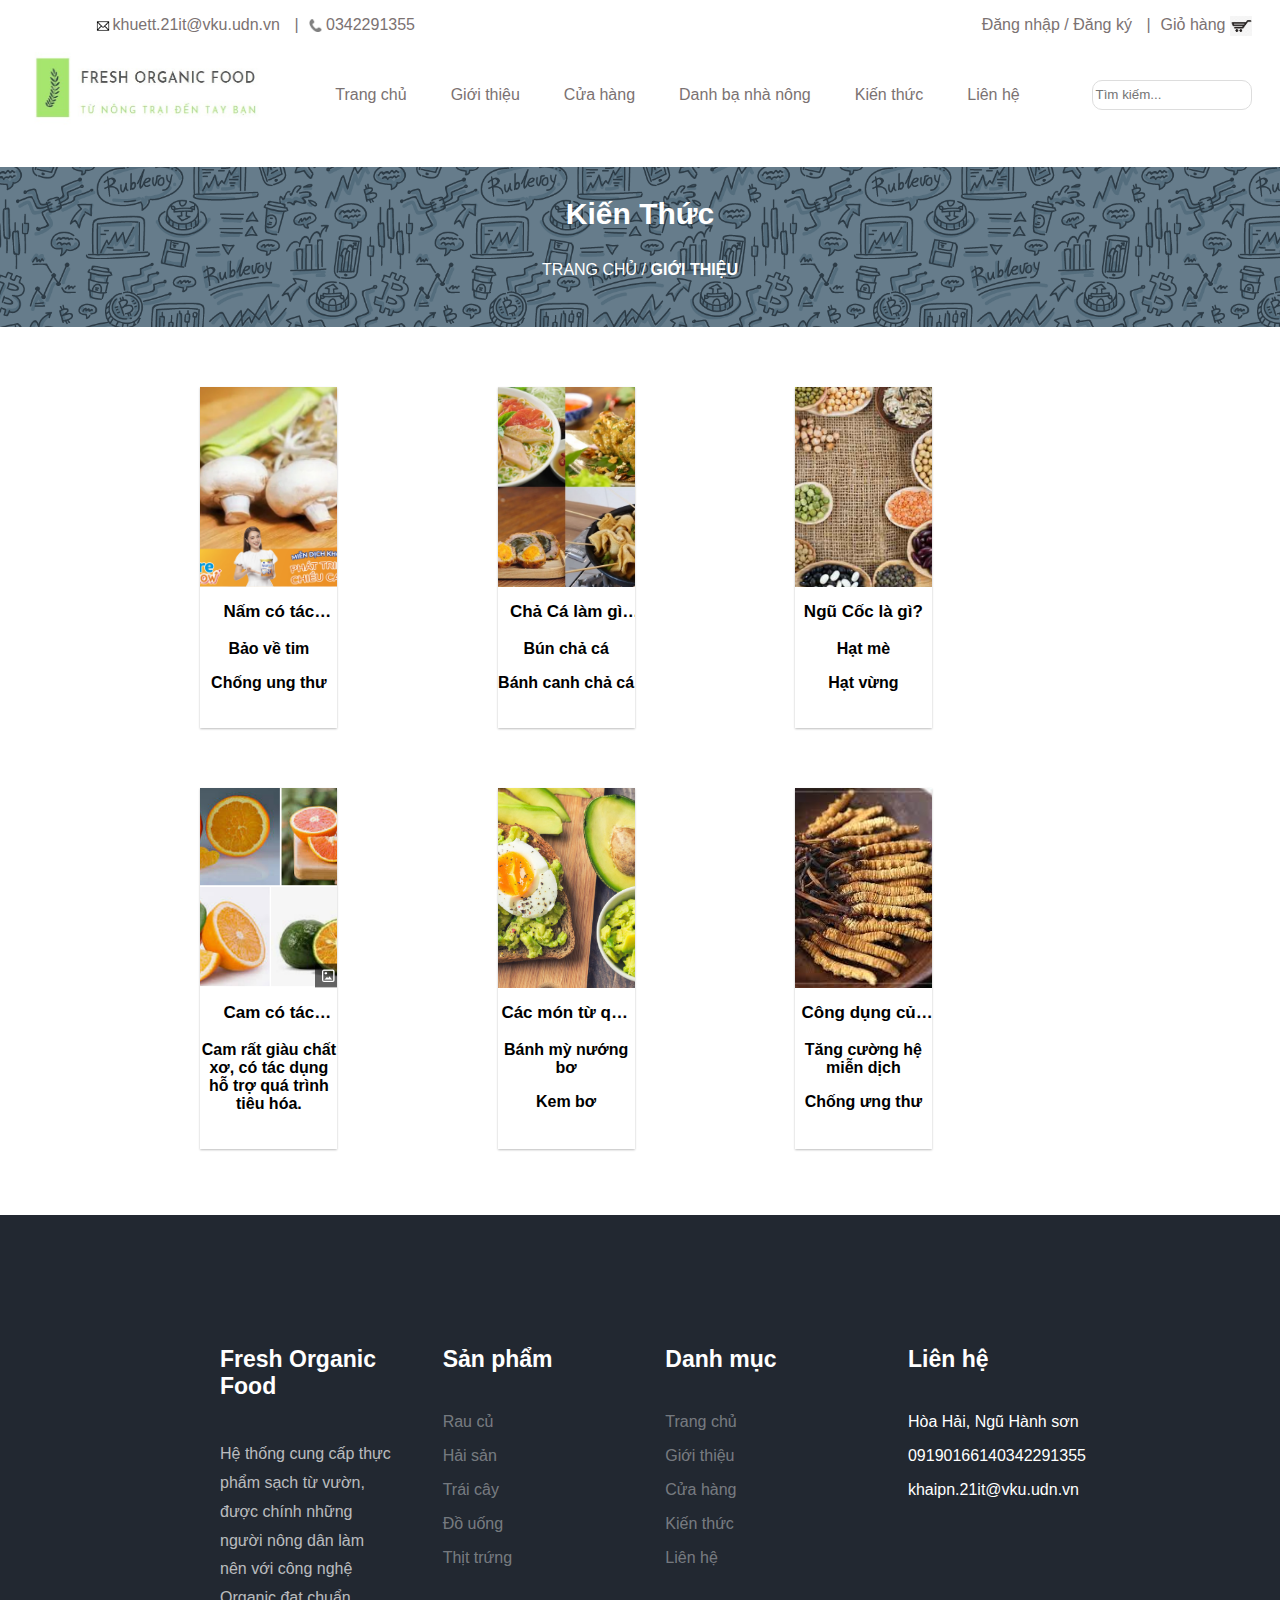
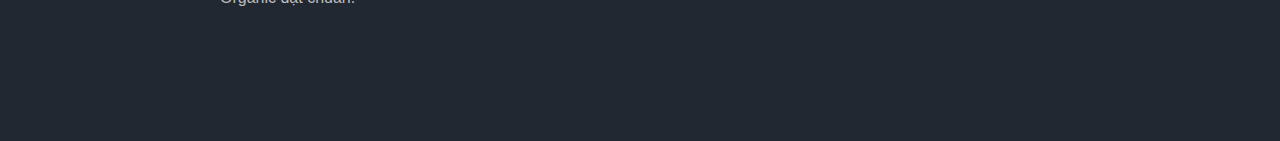
<file: KienThuc/KienThuc.html>
<!DOCTYPE html>
<html>
    <head>
        <meta charset="utf-8">
        <title>Kiến Thức</title>
        <link rel="stylesheet" href="kienthuc.css">
    </head>
    <body>
        <div id="wrapper">
            <header class="header">
                <div class="top-bar" >
                    <div class="flex-row container">
                        <div class="flex-left">
                            <ul class="ul-left" >
                                <li class="header-contact-wrapper">
                                    <ul id="header-contact" class="ul-contact"> 
                                        <li class><img src="img\email.jpg" alt="" id="img-email"></li>
                                        <li class>
                                            <i class="icon-email" style="font-size: 16px;"></i>
                                            <a href="mailto:khaihacang123@gmail.com" class="email">
                                            <span id="email">khuett.21it@vku.udn.vn</span>
                                            </a>
                                            <span id="gach">|</span>
                                        </li>
                                        <li class><img src="img\download.jpg" alt="" id="img-phone"></li>
                                        <li class>
                                            <a href="tel:0919016614" class="phone">
                                                <i class="icon-phone"></i>
                                                <span id="phone">&nbsp;0342291355</span>
                                                
                                            </a>
                                        </li>
                                    </ul>
                                </li>
                            </ul>
                        </div>
                        <div class="flex-center">
                            <ul class="ul-center"></ul>
                        </div>
                        <div class="flex-right">
                            <ul class="ul-right">
                                <li class="account">
                                    <a href="/login.html">
                                        <span id="account">Đăng nhập / Đăng ký </span>
                                    </a>
                                    <span id="gach">|</span>
                                </li>
                                <li class="giohang">
                                    <a href="/DACS1/giohang.html" title="Giỏ hàng">
                                        <span class="header-cart-title" id="giohang">Giỏ hàng
                                        </span>
                                        <i class="icon-shopping-cart">
                                            
                                        </i>
                                        
                                    </a>
                                    <ul class="nav-dropdown nav-dropdown-simple" style>
                                        <li class="html widget_shopping_cart">
                                            <div class="widget_shopping_cart_content"></div>
                                        </li>
                                        
                                    </ul>
                                    
                                </li>
                                <li class="img-giohang"><img src="img\giohang1.jpg" alt="" id="img-giohang"></li>
                            </ul>
                        </div>
                        
                    </div>
                </div>
                <div  class="header-main">
                    <header class="header-menu">
                    <div class="flex-headermain container"> 
                        
                        <div class="flex-col logo" id="logo">
                            <a href="index.html"><img width="400px" height="50px" src="img\logo1.jpg" alt="" id="img-logo"></a>
                        </div>
                        <div class="menu">
                            <ul class="menu-header">
                                <li class="menubar1">
                                    <a href="/index.html" class="menu-link">Trang chủ</a>
                                </li>
                                <li class="menubar1">
                                    <a href="/gioithieu.html" class="menu-link">Giới thiệu</a>
                                </li>
                                <li class="menubar1">
                                    <a href="/cuahang.html" class="menu-link">Cửa hàng</a>
                                    <ul class="sub-menu">
                                        <li><a href="/cuahang.html">Rau củ</a></li>
                                        <li><a href="/cuahang.html">Hải sản</a></li>
                                        <li><a href="/cuahang.html">Thịt trứng</a></li>
                                        <li><a href="/cuahang.html">Trái cây</a></li>
                                        <li><a href="/cuahang.html">Đồ khô</a></li>
                                        <li><a href="/cuahang.html">Đồ uống</a></li>
                                    </ul>
                                </li>
                                <li class="menubar1">
                                    <a href="/DanhBa/danhBa.html" class="menu-link">Danh bạ nhà nông</a>
                                </li>
                                <li class="menubar1">
                                    <a href="KienThuc.html" class="menu-link">Kiến thức</a>
                                </li>
                                <li class="menubar1">
                                    <a href="/lienhe.html" class="menu-link">Liên hệ</a>
                                </li>
                                
                            </ul>
                        </div>
                        <div class="header-search">
                            <div class="searchform">
                                <form action="" role="search" method="get" class="searchform">
                                    <input type="search" class="search" value placeholder="Tìm kiếm...">
                                </form>
                            </div>
                        </div>
                    
                    </div>
                </header>
                    <!-- <div class="banner">
                        <img src="img\banner.jpg" alt="" id="banner">
                        <nav >
                            
                        </nav>
                        <nav>
                            <p id="p">TÌM MUA <b id="b">THỰC PHẨM SẠCH</b> TỪ <b id="b"><br>
                                NHÀ CUNG CẤP UY TÍN</b> TẠI ĐÂY</p>
                        </nav>
                    </div> -->
                    
                    <div class="content1" style="background-image: url(/img/thanh.png);width: 100%; color: #fff; height:160px; background-size: cover;">
                        <p id="p1" style="padding-top: 30px"><b>Kiến Thức</b></p>
                        <div class="left-title">
                            <nav class="title-main"  style="font-weight: bold;text-align: center;">
                                <a href="index.html" style="font-weight: 100; color: #fff;">TRANG CHỦ</a>
                                <span style="font-weight: 300">/</span>
                                GIỚI THIỆU
                            </nav>
                        </div>
                    </div>
                    <div class="wrapper">
                        <div class="khoi_ao">
              
                      </div>
                       <ul class="content" style="margin-top: 50px;">
                          <li>
                              
                              <div class="row1">
                                <div class="pr" >
                                    <div class="">
                                        <img width="2048" height="2048" src="./img/tnam.png " alt="" id="pr">
                                    </div>
                                    <div class="namepr">
                                        <a href="https://hellobacsi.com/an-uong-lanh-manh/thong-tin-dinh-duong/cac-loai-nam/#:~:text=%20T%C3%A1c%20d%E1%BB%A5ng%20c%E1%BB%A7a%20n%E1%BA%A5m%20%201%20Ch%E1%BA%A5t,nh%C6%B0%20riboflavin%2C%20niacin%20v%C3%A0%20axit%20pantothenic.%20More%20">Nấm có tác dụng gì?</a>
                                        <p>Bảo về tim</p>
                                        <p>Chống ung thư</p>
                                    </div>
                                    
                                    
                                </div>
                                <div class="pr">
                                    <div class="">
                                        <img width="2048" height="2048" src="./img/chaca.png" alt="" id="pr">
                                    </div>
                                    <div class="namepr">
                                        <a href="https://camnangtop10.com/mon-ngon-tu-cha-ca/#:~:text=C%C3%B9ng%20camnangtop10.com%20%C4%91i%E1%BB%83m%20qua%2010%20m%C3%B3n%20ngon%20t%E1%BB%AB,ngon%20cho%20th%E1%BB%B1c%20%C4%91%C6%A1n%20...%20More%20items...%20">Chả Cá làm gì ngon?</a>
                                        <p>Bún chả cá</p>
                                        <p>Bánh canh chả cá</p>
                                    </div>
                                    
                                </div>
                                <div class="pr">
                                    <div class="">
                                        <img width="2048" height="2048" src="./img/ngucoc.png" alt="" id="pr">
                                    </div>
                                    <div class="namepr">
                                        <a href="">Ngũ Cốc là gì?</a>
                                        <p>Hạt mè</p>
                                        <p>Hạt vừng</p>
                                    </div>
                                    
                                </div>
                                
                            </div>
                            <div class="row1">
                                <div class="pr">
                                    <div class="">
                                        <img width="2048" height="2048" src="./img/cam1.png" alt="" id="pr">
                                    </div>
                                    <div class="namepr">
                                        <a href="">Cam có tác dụng gì?</a>
                                        <p>  Cam rất giàu chất xơ, có tác dụng hỗ trợ quá trình tiêu hóa.</p>
                                        
                                    </div>
                                    
                                </div>
                                <div class="pr">
                                    <div class="">
                                        <img width="2048" height="2048" src="./img/bo.png" alt="" id="pr">
                                    </div>
                                    <div class="namepr">
                                        <a href="">Các món từ quả bơ</a>
                                        <p>Bánh mỳ nướng bơ</p>
                                        <p>Kem bơ</p>
                                    </div>
                                    
                                </div>
                                <div class="pr">
                                    <div class="">
                                        <img width="2048" height="2048" src="./img/dtht.jpg" alt="" id="pr">
                                    </div>
                                    <div class="namepr">
                                        <a href="">Công dụng của Đông Trùng Hạ Thảo</a>
                                        <p>Tăng cường hệ miễn dịch</p>
                                        <p>Chống ưng thư</p>
                                    </div>
                                    
                                </div>
                            </div>
                            
                          </li>
                            
                         </div>
                         <footer class="foot">
							<div class="foot-container">
								<div class="row-foot">
									<div class="col-foot">
										<div class="content-col">
											<h2>Fresh Organic Food</h2>
											<p>Hệ thống cung cấp thực phẩm  sạch từ vườn,
											   được chính những người nông dân làm nên với công
											   nghệ Organic đạt chuẩn.</p>
										</div>
									</div>
									<div class="col-foot">
										<div class="content-col">
											<h2>Sản phẩm</h2>
											<ul class="chuc-vu">
												<li class="element-chuc-vu"><a href="" class="link-chucvu">Rau củ</a></li>
												<li class="element-chuc-vu"><a href="" class="link-chucvu">Hải sản</a></li>
												<li class="element-chuc-vu"><a href="" class="link-chucvu">Trái cây</a></li>
												<li class="element-chuc-vu"><a href="" class="link-chucvu">Đồ uống</a></li>
												<li class="element-chuc-vu"><a href="" class="link-chucvu">Thịt trứng</a></li>  
											</ul>
										</div>
									</div>
									<div class="col-foot">
										<div class="content-col">
											<h2>Danh mục</h2>
											<ul class="chuc-vu">
												<li class="element-chuc-vu"><a href="" class="link-chucvu">Trang chủ</a></li>
												<li class="element-chuc-vu"><a href="" class="link-chucvu">Giới thiệu</a></li>
												<li class="element-chuc-vu"><a href="" class="link-chucvu">Cửa hàng</a></li>
												<li class="element-chuc-vu"><a href="" class="link-chucvu">Kiến thức</a></li>
												<li class="element-chuc-vu"><a href="" class="link-chucvu">Liên hệ</a></li>
											</ul>
										</div>
									</div>
									<div class="col-foot">
										<div class="content-col">
											<h2 style="padding-left: 20px;">Liên hệ</h2>
											<ul class="chuc-vu">
												<li class="element-chuc-vu">
													<i class="ti-location-pin"></i>
													<span>Hòa Hải, Ngũ Hành sơn</span>
												</li>
												<li class="element-chuc-vu">
													<i class="ti-email"></i>
													<span>0919016614</span>
                                                    <br>
                                                    <span>0342291355</span>
												</li>
												<li class="element-chuc-vu">
													<i class="ti-email"></i>
													<span>khaipn.21it@vku.udn.vn</span>
												</li>
												
												
											</ul>
										</div>
									</div>
								</div>
							</div>
						</footer>
                </div>
            </header>
            
        </div>
        
        <!-- js nav -->
        <script type="text/javascript">
            window.addEventListener("scroll", function(){
                var header = document.querySelector(".header-menu");
                header.classList.toggle("sticky", window.scrollY > 0);
            })
        </script>
    </body>
</html>
</file>
<file: style.css>
#wrapper{
    background-color: #fff;
    position: relative;
    font-family:Arial, Helvetica, sans-serif 
}
.header, .top-bar{
    width: 100%;
    z-index: 30;
    position: relative;
}

.header .flex-row{
    height: 100%;
}
.container{
    max-width: 1240px;
}
.flex-row{
    display: flex;
    align-items: center;
    justify-content: space-between;
    width: 100%;
}
.container{
    padding-left: 0px;
    padding-right: 15px;
}
.container{
    margin-left: auto;
    margin-right: auto;
}
.ul-contact{
    display: flex;
    flex-wrap: wrap;
    flex-direction: row;
}
.ul-right{
    display: flex;
    flex-wrap: wrap;
}
a{
    text-decoration: none;
    color: rgb(123, 114, 114);
}
ul, li{
    list-style-type: none;
    
}
#img-email{
    width: 20px;
    height: 20px;
    
}
#email{
    margin-right: 10px;
}
#img-phone{
    width: 13px;
    height: 13px;
    margin-left: 10px;
}
#img-giohang{
    width: 22px;
    height: 20px;
    margin-left: 5px;
}
#account{
    margin-right: 10px;
}
#giohang{
    margin-left: 10px;
}
#gach{
    color: rgb(123, 114, 114);
}
.header-main{
    height: 80px;
    z-index: 10;
    position: relative;
    padding: 0px;
}
.flex-headermain{
    display: flex;
    flex-wrap: nowrap;
    align-items: center;
    justify-content: space-between;
    width: 100%;
}
#img-logo{
    width: 250px;
    height: 85px;
}
.logo{
    margin-left: 0;
    margin-right: 30px;
    line-height: 1;
    margin: 0;
}
.flex-col{
    max-height: 100%;
}
img {
    opacity: 1;
    max-width: 100%;
    height: auto;
    vertical-align: middle;
    border-style: none;
}
.menu-header{
    width: 100%;
    position: relative;
    display: flex;
    flex-wrap: nowrap;
    align-items: center;
    margin: 0;
    padding: 0;
}
.menubar{
    display: inline-block;
    position: relative;
}
li{
    text-align: -webkit-match-parent;
}
.menu-link{
    font-size: 16px;
    line-height: 16px;
    font-family: "Muli", sans-serif;
    margin-right: 7px;
    margin-left: 7px;
    
}
.search{
    width: 160px;
    height: 30px;
    border-radius: 10px 10px 10px 10px;
    outline: none;
    border-color: rgb(212, 204, 204);
   
}
input[type='search']{
    box-shadow: none;
    border: 1px solid #ddd;
    max-width: 100%;
}
.banner{
    width: 100%;
}
#banner{
    max-width: 100%;
    width: 1519px;
    height: auto;
}
button{
    width: 170px;
    height: 50px;
    position: absolute;
    top: 600px;
    left: 670px;
    border-radius: 5px 5px 5px 5px;
    background-color: rgb(58, 166, 39);
    border: 1px solid rgb(22, 178, 61);
    color: #fff;
    font-size: 20px;
}
#p{
    font-size: 40px;
    position: absolute;
    color: rgb(253, 253, 253);
    top: 400px;
    left: 400px;
    text-transform: uppercase;
    text-shadow: 2px 6px 8px #292929;
    white-space: nowrap;
    
}
#b{
    font-size: 50px;
}
.content{
    width: 100%;
    height: 100px;
    
}
#p1{
    width: 100%;
    font-size: 30px;
    text-align: center;
    padding-top: 15px;
}
.menubot{
    width: 100%;
    height: 200px;
    position: relative;
    
}
.large{
    max-width: 16.6667%;
    flex-basis: 16.6667%;
}
h3{
    font-weight: 700;
}
.row{
    width: 100%;
    display: flex;
    flex-wrap: wrap;
    flex-direction: row;
    justify-content: end;
}
.image{
    width: 60%;
    height: auto;
    
}
.text-center{
    text-align: center;
}
.container{
    position: relative;
    width: 100%;
    max-width: 1240px;
    
}
.row .container{
    padding-left: 0;
    padding-right: 0;
}
li.menubar1 {
    padding: 15px 15px 15px 15px;
}
button:hover{
    width: 200px;
    height: 70px;
    background-color: rgb(101, 208, 82);
    color: #fff;
    top: 590px;
    left: 655px;
    border-radius: 10px 10px 10px 10px;
}
#text-menu{
    color: black;
}
#text-menu:hover{
    color: rgb(48, 178, 46);
}

.p2{
    font-size: 40px;
    text-align: center  ;
}
li.menubar1:hover{
    background-color: #6abd45;
    border-radius: 8px 8px 8px 8px;
}
li.menubar1:hover .menu-link{
    color: #fff;
}
.large1{
    max-width: 22%;
    flex-basis: 22%;
    overflow: hidden;
}
.km1>img:hover{
    transform:scale(1.1);
    transition: all 0.3s ease;
    opacity: 0.8;
}
.img{
    display: block;
    transition-duration: 1s;
        /* Safari & Google Chrome */
        -webkit-transition-duration: 1s; 
        /* Mozilla Firefox */
        -moz-transition-duration: 1s; 
        /* Opera */
        -o-transition-duration: 1s;
        /* IE 9 */
        -ms-transition-duration: 1s;
}
.menu-header ul.sub-menu{
    position: absolute;
    background-color: #fff;
    padding: 15px 0px 15px;
    width: 200px;
    border: 2px solid #ddd;
    color: #777;
    text-align: left;
    display: table;
    border-radius: 5px;
    top: 49px;
    right: 315px;
    display: none;
}
.menu-header ul.sub-menu li:hover {
    background-color: rgb(228, 222, 222);
}
.sub-menu li{
    padding: 15px;
}

.menu-header li:hover ul.sub-menu{
    display: block;
}

.header-menu.sticky{
background: #fff;
  position: fixed !important;
  width: 100%;
  padding: 10px 0px;
  top: 0;
  transition: all 0.4s ease;
  z-index: 999;
  box-shadow: 1px 6px 14px rgb(0 0 0 / 50%);
  opacity: 0.9;
}
body {
    margin: 0px;
}
.product{
    width: 100%;
    height: 80px;
}
.pr{
    max-width: 13%;
    flex-basis: 13%;
    overflow: hidden;
}
.row1{
    width: 100%;
    display: flex;
    justify-content: space-evenly;
    margin-left: auto;
    margin-right: auto;
    padding-bottom: 50px;
    flex-wrap: wrap;
}
#pr{
    width: 100%;
    height: 200px;
    object-fit: cover;
}
.namepr{
    text-align: center;
    padding-top: 15px;
    color: black;
    font-weight: bold;
}
.price{
    text-align: center;
    white-space: nowrap;
    color: #6abd45;
    font-weight: bold;
}
.subcribe-background {
    background-repeat: no-repeat;
    background-position: center center;
    position: relative;
    padding: 4em 0;
    background: #157efb;
}
.subcribe-container {
    margin: 0px 210px;
    padding: 0px 15px;
}
.row-sub {
    display: flex;
    justify-content: center;
    align-content: center;
}
.col-sub {
    text-align: center;
    padding: 0px 15px;
}
.col-sub>h2 {
    font-weight: 400;
    font-size: 40px;
    margin-bottom: 10px;
    color: white;
}
.col-sub>p {
    color: rgba(255, 255, 255, 0.9);
    line-height: 28.8px;
    margin-bottom: 10px;
}
.form-group {
    display: flex;
}
.text-mail {
    font-size: 16px;
    width: 100%;
    padding: 12px;
    height: 52px;
    border-radius: 5px 0px 0px 5px;
    padding: 0.375rem 0.75rem;
    border: 1px solid transparent;
    outline: 0;
}
input.button {
    cursor: pointer;
    padding: 0px 14px;
    border: 1px solid transparent;
    color: #fff !important;
    background: #5dd28e !important;
    border-radius: 0px 5px 5px 0px;
    font-size: 16px;
}
.foot {
    padding: 112px 0px;
    font-size: 16px;
    background: #222831;
    padding: 7em 0;
}
.foot-container {
    margin: 0px 210px;
    padding: 0px 15px;
}
.row-foot {
    margin: 0px -15px;
    display: flex;
    flex-direction: row;
    justify-content: space-between;
}
.col-foot {
    padding: 0px 10px;
    width: 20%;
}
.content-col>h2 {
    font-weight: 300;
    font-size: 23px;
    color: white;
    margin-bottom: 40px;
    font-weight: bold;
}
.content-col>p {
    color: rgba(255, 255, 255, 0.7);
    line-height: 28.8px;
}
.chuc-vu {
    padding: 0;
    list-style-type: none;
    display: table-cell;
} 
.element-chuc-vu {
    color: white;
    display: flex;
    flex-direction: row;
    margin-bottom: 16px;
}
.link-chucvu {
    text-decoration: none;
    color: rgba(255, 255, 255, 0.4);
    align-content: center;
}
.ti-location-pin {
    font-size: 18px;
    color: white;
    margin-right: 20px;
}
.element-chuc-vu>span {
    display: table-cell;
    vertical-align: top;
    word-wrap: break-word;
}
.ti-email {
    font-size: 18px;
    color: white;
    margin-right: 20px;
}
.element-chuc-vu>span {
    display: table-cell;
    vertical-align: top;
    word-wrap: break-word;
}
.link-chucvu:hover {
    color: rgb(72, 240, 156);
}
.namepr>a{
    color: black;
    overflow: hidden;
    -webkit-box-orient: vertical;
    display: -webkit-box;
    -webkit-line-clamp: 1;
    font-size: 17px;
    text-overflow: ellipsis;
    height: 1.3em;
    margin-bottom: 0.8em;
    font-weight: 700;
}
#add{
    color: #fff;
    padding: 10px 20px;
    background-color: #6abd45;
}
.add{
    text-align: center;
}
.pr{
    box-shadow: 0 1px 3px -2px rgb(0 0 0 / 12%), 0 1px 2px rgb(0 0 0 / 24%);
    padding-bottom: 20px;
    margin-top: 10px;
}
.more{
    width: 100%;
    height: auto;
    text-align: center;
}
#more{
    color: #fff;
    padding: 15px 30px;
    background-color: #78e34b;
    border-radius: 5px;
}
#more:hover{
    background-color: #51bd23;
}
#add:hover{
    background-color: #51bd23;
}
.pr:hover{
    -webkit-box-shadow: 0 8px 6px -2px rgb(100, 94, 94);
       -moz-box-shadow: 0 8px 6px -2px rgb(82, 79, 79);
            box-shadow: 0 8px 6px -2px rgb(79, 76, 76);
        padding-bottom: 0px;
        margin-top: 0px;
}


.box{
    text-align: center;
    position: absolute;
    width: 100%;
    height: 100%;
    left: 0;
    top: 0;
    padding: 30px;
    box-sizing: border-box;
    display: none;
}
.login{
    background-color: #fff;
    max-width: 875px;
    margin: 0 auto;
    transform: translateZ(0);
    box-shadow: 3px 3px 20px 0 rgb(0 0 0 / 15%);
    position: relative;
    text-align: left;
    padding: 20px;
}
.lb{
    font-weight: bold;
    display: block;
    font-size: .9em;
    margin-bottom: 0.4em;
    color: #222;
}
input[type='password'], input[type='text']{
    box-sizing: border-box;
    border: 1px solid #ddd;
    padding: 0 0.75em;
    height: 2.507em;
    font-size: .97em;
    border-radius: 0;
    max-width: 100%;
    width: 100%;
    vertical-align: middle;
    background-color: #fff;
    color: #333;
    box-shadow: inset 0 1px 2px rgb(0 0 0 / 10%);
    transition: color .3s, border .3s, background .3s, opacity .3s;
}
.btdn{
    background-color: #6abd45;
    color: #fff;
    text-transform: uppercase;
    font-size: .97em;
    letter-spacing: .03em;
    -ms-touch-action: none;
    touch-action: none;
    cursor: pointer;
    font-weight: bolder;
    text-align: center;
    text-decoration: none;
    border: 1px solid transparent;text-shadow: none;
    line-height: 2.4em;
    min-height: 2.5em;
    padding: 0 1.5em;
    max-width: 100%;
    
}
#checkbox{
    display: inline;
    margin-right: 10px;
    font-size: 16px;
    
}
.a{
    text-decoration: none;
    color: #1c1c1c;
    font-size: 20px;
}
.h3{
    color: #1c1c1c;
    font-weight: 700;
    text-transform :uppercase;
    letter-spacing: .05em;
    font-size: 1.25em;
}
.h3, .lb{
    font-family: "Muli", sans-serif;
}
.a:hover{
    color: #6abd45;
}
#sub_form{
    display: inline;
}
button[type='submit']{
    margin-right: 17px;
}


/* css slide show*/
* {box-sizing: border-box}
body {font-family: Verdana, sans-serif; margin:0}
.mySlides {display: none}
img {vertical-align: middle;}

/* Slideshow container */
.slideshow-container {
  max-width: 1000px;
  position: relative;
  margin: auto;
}

/* Next & previous buttons */
.prev, .next {
  cursor: pointer;
  position: absolute;
  top: 50%;
  width: auto;
  padding: 16px;
  margin-top: -22px;
  color: white;
  font-weight: bold;
  font-size: 18px;
  transition: 0.6s ease;
  border-radius: 0 3px 3px 0;
  user-select: none;
}

/* Position the "next button" to the right */
.next {
  right: 0;
  border-radius: 3px 0 0 3px;
}

/* On hover, add a black background color with a little bit see-through */
.prev:hover, .next:hover {
  background-color: rgba(0,0,0,0.8);
}


/* The dots/bullets/indicators */
.dot {
  cursor: pointer;
  height: 15px;
  width: 15px;
  margin: 0 2px;
  background-color: #bbb;
  border-radius: 50%;
  display: inline-block;
  transition: background-color 0.6s ease;
}

.active, .dot:hover {
  background-color: #717171;
}

/* auto slide css */
.fade {
    animation-name: fade;
    animation-duration: 1.5s;
  }
  
  @keyframes fade {
    from {opacity: .4}
    to {opacity: 1}
  }

  .nav_bars-btn {
    width: 30px;
    height: 30px;
    color: black;
    display: none;
    margin-left: 10px;
}
.nav_overlay {
    position: fixed;
    top: 0;
    right: 0;
    bottom: 0;
    left: 0;
    background-color: rgba(0,0,0,0.3);
    display: none;
}

.menu_mobile{
    position: fixed;
    top: 0;
    bottom: 0;
    left: 0;
    width: 320px;
    max-width: 100%;
    background-color: #fff;
    transform: translateX(-100%);
    opacity: 0;
    transition: transform linear 0.2s, opacity linear 0.2s;
}

.menu_header-mobile {
    margin-top: 54px;
}

.menubar1-mobile {
    text-decoration: none;
    color: #333;
    display: block;
    padding: 8px 0px;
    font-size: 1.4rem;
    
}

.nav_moblie-close{
    width: 25px;
    height: 25px;
    color: #666;
    position: absolute;
    top: 1rem;
    right: 1rem;
}
.nav_input {
    display: none;
}
.nav_input:checked ~ .nav_overlay {
    display: block;
}

.nav_input:checked ~ .menu_mobile {
    transform: translateX(0%);
    opacity: 1;
}
.nav_input:checked ~ .flex-left {
    display: none;
}

/*js tablet*/
@media only screen and (max-width: 1024px) {
    .nav_bars-btn {
        display: block;
    }
    .flex-headermain {
        display: none;
    }
    .right-title {
        display: none;
    }
    .left-title {
        margin-left: 10px;
    }
    .top-bar {
        display: none;
    }
    .header-main {
        margin-top: 15px;
    }
    .menubar1-mobile:hover {
        background-color: #51bd23;
    }
    .menubar1-mobile:hover .menu_link-mobile{
        color: #fff;
    }
    .menu_header-mobile {
        padding: 0px;
    }
    .menubar1-mobile {
        padding-left: 15px;
    }
    .btmn, #p {
        display: none;
    }
    #banner {
        padding-top: 15px;
    }
    .large {
        max-width: 33%;
        flex-basis: 33%;
    }
    .large1 {
        max-width: 47%;
        flex-basis: 47%;
        margin-bottom: 20px;
    }
    .pr {
        max-width: 47%;
        flex-basis: 47%;
    }
    .row2 {
        display: none;
    }
    .subcribe {
        display: none;
    }
 }
 @media only screen and (max-width: 850px) {
    .row-foot {
        margin: 0px -135px;
    }
 }
</file>
<file: cuahang.css>
#wrapper{
    background-color: #fff;
    position: relative;
    font-family:Arial, Helvetica, sans-serif 
}
.header, .top-bar{
    width: 100%;
    z-index: 30;
    position: relative;
}

.header .flex-row{
    height: 100%;
}

.container{
    max-width: 1240px;
}
.flex-row{
    display: flex;
    align-items: center;
    justify-content: space-between;
    width: 100%;
}
.container{
    padding-left: 0px;
    padding-right: 15px;
}
.container{
    margin-left: auto;
    margin-right: auto;
}
.ul-contact{
    display: flex;
    flex-wrap: wrap;
    flex-direction: row;
}
.ul-right{
    display: flex;
    flex-wrap: wrap;
}
.namepr>a{
    text-align: center;
    padding-top: 15px;
    font-weight: bold;

    color: black;
    overflow: hidden;
    -webkit-box-orient: vertical;
    display: -webkit-box;
    -webkit-line-clamp: 1;
    font-size: 17px;
    text-overflow: ellipsis;
    height: 1.3em;
    margin-bottom: 0.8em;
    font-weight: 700;
}
/* Bỏ display webkit box*/
a{
    text-decoration: none;
    color: rgb(123, 114, 114);
}
ul, li{
    list-style-type: none;
    
}
#img-email{
    width: 20px;
    height: 20px;
    
}
#email{
    margin-right: 10px;
}
#img-phone{
    width: 13px;
    height: 13px;
    margin-left: 10px;
}
#img-giohang{
    width: 22px;
    height: 20px;
    margin-left: 5px;
}
#account{
    margin-right: 10px;
}
#giohang{
    margin-left: 10px;
}
#gach{
    color: rgb(123, 114, 114);
}
.header-main{
    height: 80px;
    z-index: 10;
    position: relative;
    padding: 0px;
}
.flex-headermain{
    display: flex;
    flex-wrap: nowrap;
    align-items: center;
    justify-content: space-between;
    width: 100%;
}
#img-logo{
    width: 250px;
    height: 85px;
}
.logo{
    margin-left: 0;
    margin-right: 30px;
    line-height: 1;
    margin: 0;
}
.flex-col{
    max-height: 100%;
}
img {
    opacity: 1;
    max-width: 100%;
    height: auto;
    vertical-align: middle;
    border-style: none;
}
.menu-header{
    width: 100%;
    position: relative;
    display: flex;
    flex-wrap: nowrap;
    align-items: center;
    margin: 0;
    padding: 0;
}
.menubar{
    display: inline-block;
    position: relative;
}
li{
    text-align: -webkit-match-parent;
}
.menu-link{
    font-size: 16px;
    line-height: 16px;
    font-family: "Muli", sans-serif;
    margin-right: 7px;
    margin-left: 7px;
    font-weight: 100;
}
li.menubar1:hover .menu-link{
    color: #fff;
}
li.menubar1:hover{
    background-color: #6abd45;
    border-radius: 8px 8px 8px 8px;
}   
.search{
    width: 160px;
    height: 30px;
    border-radius: 10px 10px 10px 10px;
    outline: none;
    border-color: rgb(212, 204, 204);
   
}
input[type='search']{
    box-shadow: none;
    border: 1px solid #ddd;
    max-width: 100%;
}
.menu-header ul.sub-menu{
    position: absolute;
    background-color: #fff;
    padding: 15px 0px 15px;
    width: 200px;
    border: 2px solid #ddd;
    color: #777;
    text-align: left;
    display: table;
    border-radius: 5px;
    top: 49px;
    right: 315px;
    display: none;
}
.menu-header ul.sub-menu li:hover {
    background-color: rgb(228, 222, 222);
}
.sub-menu li{
    padding: 15px;
}

.menu-header li:hover ul.sub-menu{
    display: block;
}
.container {
    position: relative;
    width: 100%;
    max-width: 1240px;
}
li.menubar1 {
    padding: 15px 15px 15px 15px;
}
body{
    margin: 0px;
}
.left-title{
    flex: 1;
}
.title-main{
    font-weight: 550;
    font-size: 18px;
}
.order, .p-title{
    display: inline-block;
}
select{
    width: 100%;
    max-width: 100%;
    height: 2.507em;
    border: 1px solid #ddd;
    padding: 0 0.75em;
    font-size: .97em;
    box-shadow: inset 0 -1.4em 1em 0 rgb(0 0 0 / 2%);  
}
.p-title{
    font-weight: 40;
    padding-right: 10px;
}
#main{
    background-color: #fff;
    position: relative;
}
.main{
    display: flex;
    width: 100%;
    max-width: 1500px;
    flex-flow: row wrap;
}
.left-main{
    position: relative;
    margin-left: 100px;
    margin-right: auto;
    width: 30%;
    background-position: 50% 50%;
    background-size: cover;
    background-repeat: no-repeat;
}
aside{
    background: #6abd45;
    border-radius: 10px 10px 0 0;
    padding: 20px 0 0 0;
    border: 1px solid #eee;
}
.menu{
    font-size: 14px;
    font-weight: bold;
    border: 0px solid #ddd;
    border-radius: 0px;
    padding: 0;
    background-color: #fff;
}
ul.menu>li{
    list-style: none;
    margin-bottom: 0.3em;
    text-align: left;
    margin: 0;
    padding: 5px 20px;
    border: 1px solid #ddd;
}
ul.menu>li:hover{
    background-color: #6abd45;
}
ul.menu>li>a{
    display: inline-block;
    padding: 6px 0;
    -ms-flex: 1;
    flex: 1;
    color: black;
    font-weight: bold;
    font-size: 14;
}
aside>span{
    padding: 20px;
    line-height: 1.05;
    letter-spacing: .05em;
    text-transform: uppercase;
    color: #fff; 
    font-weight: bold;
}
.main1, .main2, .main3{
    margin-top: 50px;
}
.large-3{
    max-width: 22%;
    -ms-flex-preferred-size: 25%;
    flex-basis: 18%;
}
.large-9{
    max-width: 75%;
    -ms-flex-preferred-size: 75%;
    flex-basis: 75%;
}

.pr_list{
    font-size: 14px;
    font-weight: bold;
    border: 0px solid #ddd;
    border-radius: 0px;
    padding: 0;
    background-color: #fff;
}
ul.pr_list>li{
    list-style: none;
    padding: 15px 10px 15px 20px;
    min-height: 80px;
    position: relative;
    overflow: hidden;
    vertical-align: top;
    line-height: 1.33;
    margin-bottom: 0px;
    border: 1px solid #ddd;
}
span.pr-title{
    color: black;
    overflow: hidden;
    -webkit-box-orient: vertical;
    display: -webkit-box;
    -webkit-line-clamp: 1;
    font-size: 17px;
    text-overflow: ellipsis;
}
ul.pr_list>li:hover{
    background-color: #6abd45;
}
ul.pr_list>ul>li>a>img{
    top: 10px;
    position: absolute;
    left: 20px;
    width: 60px;
    height: 60px;
    margin-bottom: 5px;
    object-fit: cover;
    object-position: 50% 50%;
}
#price{
    white-space: nowrap;
    color: #6abd45;
    font-weight: bold;
}
.pr{
    max-width: 19%;
    flex-basis: 19%;
    overflow: hidden;
}
.row1{
    width: 100%;
    display: flex;
    justify-content: space-evenly;
    margin-left: auto;
    margin-right: auto;
    padding-bottom: 50px;
    flex-wrap: wrap;
}
#pr{
    width: 100%;
    height: 200px;
    object-fit: cover;
}

.price{
    text-align: center;
    white-space: nowrap;
    color: #6abd45;
    font-weight: bold;
}
#add{
    color: white;
    padding: 10px 20px;
    background-color: #78e34b;
}
.add{
    text-align: center;
}
.pr{
    box-shadow: 0 1px 3px -2px rgb(0 0 0 / 12%), 0 1px 2px rgb(0 0 0 / 24%);
    padding-bottom: 20px;
    margin-top: 10px;
}
#add:hover{
    background-color: #51bd23;
}
.pr:hover{
    -webkit-box-shadow: 0 8px 6px -2px rgb(100, 94, 94);
       -moz-box-shadow: 0 8px 6px -2px rgb(82, 79, 79);
            box-shadow: 0 8px 6px -2px rgb(79, 76, 76);
    padding-bottom: 0px;
    margin-top: 0px;
}
/* footer*/
.foot {
    padding: 112px 0px;
    font-size: 16px;
    background: #222831;
    padding: 7em 0;
}
.foot-container {
    margin: 0px 210px;
    padding: 20px 15px;
}
.row-foot {
    margin: 0px -15px;
    display: flex;
    flex-direction: row;
    justify-content: space-between;
}
.col-foot {
    padding: 0px 10px;
    width: 20%;
}
.content-col>h2 {
    font-weight: 300;
    font-size: 23px;
    color: white;
    margin-bottom: 40px;
    font-weight: bold;
}
.content-col>p {
    color: rgba(255, 255, 255, 0.7);
    line-height: 28.8px;
}
.chuc-vu {
    padding: 0;
    list-style-type: none;
    display: table-cell;
} 
.element-chuc-vu {
    color: white;
    display: flex;
    flex-direction: row;
    margin-bottom: 16px;
}
.link-chucvu {
    text-decoration: none;
    color: rgba(255, 255, 255, 0.4);
    align-content: center;
}
.ti-location-pin {
    font-size: 18px;
    color: white;
    margin-right: 20px;
}
.element-chuc-vu>span {
    display: table-cell;
    vertical-align: top;
    word-wrap: break-word;
}
.ti-email {
    font-size: 18px;
    color: white;
    margin-right: 20px;
}
.element-chuc-vu>span {
    display: table-cell;
    vertical-align: top;
    word-wrap: break-word;
}
.link-chucvu:hover {
    color: rgb(72, 240, 156);
}
/* js nav*/
.menu-header ul.sub-menu li:hover {
    background-color: rgb(228, 222, 222);
}
.sub-menu li{
    padding: 15px;
}

.menu-header li:hover ul.sub-menu{
    display: block;
}

.header-menu.sticky{
background: #fff;
  position: fixed !important;
  width: 100%;
  padding: 10px 0px;
  top: 0;
  transition: all 0.4s ease;
  z-index: 999;
  box-shadow: 1px 6px 14px rgb(0 0 0 / 50%);
  opacity: 0.99;
}

.nav_bars-btn {
    width: 30px;
    height: 30px;
    color: black;
    display: none;
    margin-left: 10px;
}
.nav_overlay {
    position: fixed;
    top: 0;
    right: 0;
    bottom: 0;
    left: 0;
    background-color: rgba(0,0,0,0.3);
    display: none;
}

.menu_mobile{
    position: fixed;
    top: 0;
    bottom: 0;
    left: 0;
    width: 320px;
    max-width: 100%;
    background-color: #fff;
    transform: translateX(-100%);
    opacity: 0;
    transition: transform linear 0.2s, opacity linear 0.2s;
}

.menu_header-mobile {
    margin-top: 54px;
}

.menubar1-mobile {
    text-decoration: none;
    color: #333;
    display: block;
    padding: 8px 0px;
    font-size: 1.4rem;
    
}

.nav_moblie-close{
    width: 25px;
    height: 25px;
    color: #666;
    position: absolute;
    top: 1rem;
    right: 1rem;
}
.nav_input {
    display: none;
}
.nav_input:checked ~ .nav_overlay {
    display: block;
}

.nav_input:checked ~ .menu_mobile {
    transform: translateX(0%);
    opacity: 1;
}
.nav_input:checked ~ .flex-left {
    display: none;
}
 /*responsive mobile*/
 @media only screen and (max-width: 46.1875em) {
    .main1, .main3 {
        display: none;
    }
    .pr {
        max-width: 40%;
        flex-basis: 40%;
    }
    .main {
        padding-left: 90px;
    }
    .nav_bars-btn {
        display: block;
    }
    .flex-headermain {
        display: none;
    }
    .right-title {
        display: none;
    }
    .left-title {
        margin-left: 10px;
    }
    .foot-container {
        margin: 0px 50px;
    }
    .menu_mobile {
        width: 100%;
    }
 }
/*respon tablet*/
 @media only screen and (max-width: 1024px) {
    .main1, .main3 {
        display: none;
    }
    .pr {
        max-width: 47%;
        flex-basis: 47%;
    }
    .main {
        padding-left: 90px;
    }
    .nav_bars-btn {
        display: block;
    }
    .flex-headermain {
        display: none;
    }
    .right-title {
        display: none;
    }
    .left-title {
        margin-left: 10px;
    }
    /* .foot-container {
        margin: 0px 150px;
    } */
    .top-bar {
        display: none;
    }
    .header-main {
        margin-top: 15px;
    }
    .menubar1-mobile:hover {
        background-color: #51bd23;
    }
    .menubar1-mobile:hover .menu_link-mobile{
        color: #fff;
    }
    .menu_header-mobile {
        padding: 0px;
    }
    .menubar1-mobile {
        padding-left: 15px;
    }
 }
</file>
<file: dangky.css>
.box{
    text-align: center;
    position: absolute;
    width: 100%;
    height: 100%;
    left: 0;
    top: 0;
    padding: 30px;
    box-sizing: border-box;
    display: none;
}
.login{
    background-color: #fff;
    max-width: 875px;
    margin: 0 auto;
    transform: translateZ(0);
    box-shadow: 3px 3px 20px 0 rgb(0 0 0 / 15%);
    position: relative;
    text-align: left;
    padding: 20px;
    margin-bottom: 80px;
}
.lb{
    font-weight: bold;
    display: block;
    font-size: .9em;
    margin-bottom: 0.4em;
    color: #222;
}
input[type='password'], input[type='text']{
    box-sizing: border-box;
    border: 1px solid #ddd;
    padding: 0 0.75em;
    height: 2.507em;
    font-size: .97em;
    border-radius: 0;
    max-width: 100%;
    width: 100%;
    vertical-align: middle;
    background-color: #fff;
    color: #333;
    box-shadow: inset 0 1px 2px rgb(0 0 0 / 10%);
    transition: color .3s, border .3s, background .3s, opacity .3s;
}
.btdn{
    background-color: #6abd45;
    color: #fff;
    text-transform: uppercase;
    font-size: .97em;
    letter-spacing: .03em;
    -ms-touch-action: none;
    touch-action: none;
    cursor: pointer;
    font-weight: bolder;
    text-align: center;
    text-decoration: none;
    border: 1px solid transparent;text-shadow: none;
    line-height: 2.4em;
    min-height: 2.5em;
    padding: 0 1.5em;
    max-width: 100%;
    
}
#checkbox{
    display: inline;
    margin-right: 10px;
    font-size: 16px;
    
}
.a{
    text-decoration: none;
    color: #1c1c1c;
    font-size: 20px;
}
.h3{
    color: #1c1c1c;
    font-weight: 700;
    text-transform :uppercase;
    letter-spacing: .05em;
    font-size: 1.25em;
}
.h3, .lb{
    font-family: "Muli", sans-serif;
}
#sub_form{
    display: inline;
}
button[type='submit']{
    margin-right: 17px;
}
.box{
    margin-top: 300px;
}
.left-title>nav>h1{
    color: black;
    font-weight: bold;
    font-size: 30px;
}
.title-main{
    padding: 20px 20px;
    text-align: center;
}
.abt{
    font-weight: 100; color: #fff; background-color: #6abd45 ; padding: 10px 15px; border-radius: 5px;
}
.abt:hover{
    background-color: #ef9090;
}
.btdn:hover{
    background-color: #ef9090;
}
</file>
<file: login.css>
.box{
    text-align: center;
    position: absolute;
    width: 100%;
    height: 100%;
    left: 0;
    top: 0;
    padding: 30px;
    box-sizing: border-box;
}
.login{
    background-color: #fff;
    max-width: 875px;
    margin: 0 auto;
    transform: translateZ(0);
    box-shadow: 3px 3px 20px 0 rgb(0 0 0 / 15%);
    position: relative;
    text-align: left;
    padding: 20px;
}
.lb{
    font-weight: bold;
    display: block;
    font-size: .9em;
    margin-bottom: 0.4em;
    color: #222;
}
input[type='password'], input[type='text']{
    box-sizing: border-box;
    border: 1px solid #ddd;
    padding: 0 0.75em;
    height: 2.507em;
    font-size: .97em;
    border-radius: 0;
    max-width: 100%;
    width: 100%;
    vertical-align: middle;
    background-color: #fff;
    color: #333;
    box-shadow: inset 0 1px 2px rgb(0 0 0 / 10%);
    transition: color .3s, border .3s, background .3s, opacity .3s;
}
.btdn{
    background-color: #6abd45;
    color: #fff;
    text-transform: uppercase;
    font-size: .97em;
    letter-spacing: .03em;
    -ms-touch-action: none;
    touch-action: none;
    cursor: pointer;
    font-weight: bolder;
    text-align: center;
    text-decoration: none;
    border: 1px solid transparent;text-shadow: none;
    line-height: 2.4em;
    min-height: 2.5em;
    padding: 0 1.5em;
    max-width: 100%;
    
}
#checkbox{
    display: inline;
    margin-right: 10px;
    font-size: 16px;
    
}
.a{
    text-decoration: none;
    color: #1c1c1c;
    font-size: 20px;
}
.h3{
    color: #1c1c1c;
    font-weight: 700;
    text-transform :uppercase;
    letter-spacing: .05em;
    font-size: 1.25em;
}
.h3, .lb{
    font-family: "Muli", sans-serif;
}
.a:hover{
    color: #6abd45;
}
#sub_form{
    display: inline;
}
button[type='submit']{
    margin-right: 17px;
}
body{
    background: "img\banner.jpg";

}
.box{
    margin-top: 300px;
}
</file>
<file: gioithieu.css>
.job-post{
    padding: 40px 0px;
    margin-left: -15px;
    margin-top: -15px;
}
.job-post-padding-hep {
    padding: 20px 0px;
    /* padding-bottom: 20px; */
    margin-left: -15px;
    /* margin-top: 29px; */
    /* background-color: rgb(235 235 235); */
}
.job-container{
    margin: 0px 210px;
    padding: 0px 15px;
}
.job-header{
    padding: 16px 0px;
    
}
.job-container-header {
    display: flex;
    align-items: center;
    justify-content: center;
    flex-direction: column;
}
.header-Categories{
    margin-bottom: 22px;
    color: rgb(153, 153, 153);
    display: block;
    font-size: 18px;
    font-weight: 400;
    text-align: center;
}
.header-current{
    font-size: 40px;
    display: block;
    font-weight: 100;
    color: rgba(0, 0, 0, 0.8);
}
.b-job{
    line-height: 60px;
    font-weight: 700; 
    font-size: 40px;
}
.job-list{
    
}
.list-flex-row{
   
    display: flex;
    flex-direction: row;
    /* justify-content: center; */
    /* align-content: center; */
    flex-wrap: wrap;
}
.list-flex-space{
    display: flex;
    justify-content: space-between;
}

.job-container-header {
    display: flex;
    align-items: center;
    justify-content: center;
}
.header-Categories{
    margin-bottom: 22px;
    color: rgb(153, 153, 153);
    display: block;
    font-size: 18px;
    font-weight: 400;
    text-align: center;
}
.header-current{
    font-size: 40px;
    display: block;
    font-weight: 100;
    color: rgba(0, 0, 0, 0.8);
}
.b-job{
    line-height: 60px;
    font-weight: 700; 
    font-size: 40px;
}
.member {
    display: flex;
    justify-content: center;
}
.member-info {
    width:25%;
    padding: 0px 42px;
    margin: 0px 24px;
    border-radius:50%;
    -moz-border-radius:50%;
    -webkit-border-radius:50%;
}
.member-info p{
    text-align: center;
    font-weight: bold;
    font-size: 20px;
}
.member-info img{
    width: 100%;
}
</file>
<file: lienhe.css>
.icon>img{
    width: 50px;
    height: 50px;
}
::placeholder{
    font-family: Arial, Helvetica, sans-serif;
}
iframe{
    max-width: 37%;
}
.gui:hover{
    background-color: #b2cca7;
}
</file>
<file: KienThuc/kienthuc.css>
#wrapper{
    background-color: #fff;
    position: relative;
    font-family:Arial, Helvetica, sans-serif 
}
.header, .top-bar{
    width: 100%;
    z-index: 30;
    position: relative;
}

.header .flex-row{
    height: 100%;
}
.container{
    max-width: 1240px;
}
.flex-row{
    display: flex;
    align-items: center;
    justify-content: space-between;
    width: 100%;
}
.container{
    padding-left: 0px;
    padding-right: 15px;
}
.container{
    margin-left: auto;
    margin-right: auto;
}
.ul-contact{
    display: flex;
    flex-wrap: wrap;
    flex-direction: row;
}
.ul-right{
    display: flex;
    flex-wrap: wrap;
}
a{
    text-decoration: none;
    color: rgb(123, 114, 114);
}
ul, li{
    list-style-type: none;
    
}
#img-email{
    width: 20px;
    height: 20px;
    
}
#email{
    margin-right: 10px;
}
#img-phone{
    width: 13px;
    height: 13px;
    margin-left: 10px;
}
#img-giohang{
    width: 22px;
    height: 20px;
    margin-left: 5px;
}
#account{
    margin-right: 10px;
}
#giohang{
    margin-left: 10px;
}
#gach{
    color: rgb(123, 114, 114);
}
.header-main{
    height: 80px;
    z-index: 10;
    position: relative;
    padding: 0px;
}
.flex-headermain{
    display: flex;
    flex-wrap: nowrap;
    align-items: center;
    justify-content: space-between;
    width: 100%;
}
#img-logo{
    width: 250px;
    height: 85px;
}
.logo{
    margin-left: 0;
    margin-right: 30px;
    line-height: 1;
    margin: 0;
}
.flex-col{
    max-height: 100%;
}
img {
    opacity: 1;
    max-width: 100%;
    height: auto;
    vertical-align: middle;
    border-style: none;
}
.menu-header{
    width: 100%;
    position: relative;
    display: flex;
    flex-wrap: nowrap;
    align-items: center;
    margin: 0;
    padding: 0;
}
.menubar{
    display: inline-block;
    position: relative;
}
li{
    text-align: -webkit-match-parent;
}
.menu-link{
    font-size: 16px;
    line-height: 16px;
    font-family: "Muli", sans-serif;
    margin-right: 7px;
    margin-left: 7px;
    
}
.search{
    width: 160px;
    height: 30px;
    border-radius: 10px 10px 10px 10px;
    outline: none;
    border-color: rgb(212, 204, 204);
   
}
input[type='search']{
    box-shadow: none;
    border: 1px solid #ddd;
    max-width: 100%;
}
.banner{
    width: 100%;
}
#banner{
    max-width: 100%;
    width: 1519px;
    height: auto;
    /* margin-top: 20px; */
    /* margin-left: 100px; */
}
button{
    width: 170px;
    height: 50px;
    position: absolute;
    top: 600px;
    left: 670px;
    border-radius: 5px 5px 5px 5px;
    background-color: rgb(58, 166, 39);
    border: 1px solid rgb(22, 178, 61);
    color: #ddd;
    font-size: 20px;
}
#p{
    font-size: 40px;
    position: absolute;
    color: rgb(253, 253, 253);
    top: 400px;
    left: 400px;
    text-transform: uppercase;
    text-shadow: 2px 6px 8px #292929;
    white-space: nowrap;
    
}
#b{
    font-size: 50px;
}
.content1{
    width: 100%;
    height: 100px;
    
}
#p1{
    width: 100%;
    font-size: 30px;
    text-align: center;
    padding-top: 15px;
}
.menubot{
    width: 100%;
    height: 200px;
    position: relative;
    
}
.large{
    max-width: 16.6667%;
    flex-basis: 16.6667%;
}
h3{
    font-weight: 700;
    color:black;
}
 /* .row{
    width: 100%;
    display: flex;
    flex-wrap: nowrap;
    flex-direction: row;
    justify-content: center; }*/
 
.image{
    width: 60%;
    height: auto;
    
}
.text-center{
    text-align: center;
}
.container{
    position: relative;
    width: 100%;
    max-width: 1240px;
    
}
.row .container{
    padding-left: 0;
    padding-right: 0;
}
li.menubar1 {
    padding: 15px 15px 15px 15px;
}
button:hover{
    width: 200px;
    height: 70px;
    background-color: rgb(12, 113, 15);
    color: #fff;
    top: 590px;
    left: 655px;
    border-radius: 10px 10px 10px 10px;
}
#text-menu{
    color: black;
}
#text-menu:hover{
    color: rgb(48, 178, 46);
}

.p2{
    font-size: 40px;
    text-align: center  ;
}
li.menubar1:hover{
    background-color: #6abd45;
    border-radius: 8px 8px 8px 8px;
}
li.menubar1:hover .menu-link{
    color: #fff;
}
.large1{
    max-width: 22%;
    flex-basis: 22%;
    overflow: hidden;
}
/* img:hover{
    transform:scale(1.1);
    transition: all 0.3s ease;
    opacity: 0.8;
}
.img{
    display: block;
} */
.menu-header ul.sub-menu{
    position: absolute;
    background-color: #fff;
    padding: 15px 0px 15px;
    width: 200px;
    border: 2px solid #ddd;
    color: #777;
    text-align: left;
    display: table;
    border-radius: 5px;
    top: 49px;
    right: 315px;
    display: none;
}
.menu-header ul.sub-menu li:hover {
    background-color: rgb(228, 222, 222);
}
.sub-menu li{
    padding: 15px;
}

.menu-header li:hover ul.sub-menu{
    display: block;
}

.header-menu.sticky{
background: #fff;
  position: fixed !important;
  width: 100%;
  padding: 10px 0px;
  top: 0;
  transition: all 0.4s ease;
  z-index: 999;
  box-shadow: 1px 6px 14px rgb(0 0 0 / 50%);
  opacity: 0.9;
}
body {
    margin: 0px;
}
.wrapper {
    margin: 0;
    padding: 0;
    box-sizing: border-box;
}

.content {
    display: flex;
    flex-basis: 25%;
    flex-wrap: wrap;
}

.content-item {
    margin-top: 20px;
    margin-left: 20px;
    padding: 5px 20px;
    display: block;
    border: 2px solid #111;
    height: 200px;
    width: 300px;
    background-color: #6abd45;
}

.content-item:hover {
    border: 3px solid #A3E4DB;
    background-color: rgb(225, 54, 54);
    color: white;
}

.content-item .content-top {
    display: flex;
    align-items: center;
    color: #111;
}

.content-item .content-center {
    padding-top: 10px;
    display: block;
}

.content-item .content-bottom {
    padding-top: 30px;
    font-size: 12px;
}

.loc_timkiem {
    padding-top: 20px;
    display: flex;
    justify-content: space-between;
    padding-left: 50px;
    border-style: dashed;
    height: 150px;
    margin-top: 15px;
    background-color: #fff;
}

.sort {
    margin-left: 50px;
}

.type-job {
    margin-left: 50px;
}

.city {
    margin-left: 50px;
}

.experience {
    margin-left: 50px;
    padding-right: 50px;
}
.foot {
    padding: 112px 0px;
    font-size: 16px;
    background: #222831;
    padding: 7em 0;
}
.foot-container {
    margin: 0px 210px;
    padding: 0px 15px;
}
.row-foot {
    margin: 0px -15px;
    display: flex;
    flex-direction: row;
    justify-content: space-between;
}
.col-foot {
    padding: 0px 10px;
    width: 20%;
}
.content-col>h2 {
    font-weight: 300;
    font-size: 23px;
    color: white;
    margin-bottom: 40px;
    font-weight: bold;
}
.content-col>p {
    color: rgba(255, 255, 255, 0.7);
    line-height: 28.8px;
}
.chuc-vu {
    padding: 0;
    list-style-type: none;
    display: table-cell;
} 
.element-chuc-vu {
    color: white;
    display: flex;
    flex-direction: row;
    margin-bottom: 16px;
}
.link-chucvu {
    text-decoration: none;
    color: rgba(255, 255, 255, 0.4);
    align-content: center;
}
.ti-location-pin {
    font-size: 18px;
    color: white;
    margin-right: 20px;
}
.element-chuc-vu>span {
    display: table-cell;
    vertical-align: top;
    word-wrap: break-word;
}
.ti-email {
    font-size: 18px;
    color: white;
    margin-right: 20px;
}
.element-chuc-vu>span {
    display: table-cell;
    vertical-align: top;
    word-wrap: break-word;
}
.link-chucvu:hover {
    color: rgb(72, 240, 156);
}
.row1{
    width: 100%;
    display: flex;
    justify-content: space-evenly;
    margin-left: auto;
    margin-right: auto;
    padding-bottom: 50px;
}
#pr{
    width: 100%;
    height: 200px;
    object-fit: cover;
}
.namepr{
    text-align: center;
    padding-top: 15px;
    color: black;
    font-weight: bold;
}
/* .price{
    text-align: center;
    white-space: nowrap;
    color: #6abd45;
    font-weight: bold;
} */
.namepr>a{
    color: black;
    overflow: hidden;
    -webkit-box-orient: vertical;
    display: -webkit-box;
    -webkit-line-clamp: 1;
    font-size: 17px;
    text-overflow: ellipsis;
    height: 1.3em;
    margin-bottom: 0.8em;
    font-weight: 700;
}
#add{
    color: white;
    padding: 10px 20px;
    background-color: #78e34b;
}
.add{
    text-align: center;
}
.pr{
    box-shadow: 0 1px 3px -2px rgb(0 0 0 / 12%), 0 1px 2px rgb(0 0 0 / 24%);
    padding-bottom: 20px;
    margin-top: 10px;
    max-width: 13%;
}
#add:hover{
    background-color: #51bd23;
}
.pr:hover{
    -webkit-box-shadow: 0 8px 6px -2px rgb(100, 94, 94);
       -moz-box-shadow: 0 8px 6px -2px rgb(82, 79, 79);
            box-shadow: 0 8px 6px -2px rgb(79, 76, 76);
    padding-bottom: 0px;
    margin-top: 0px;
}
</file>
